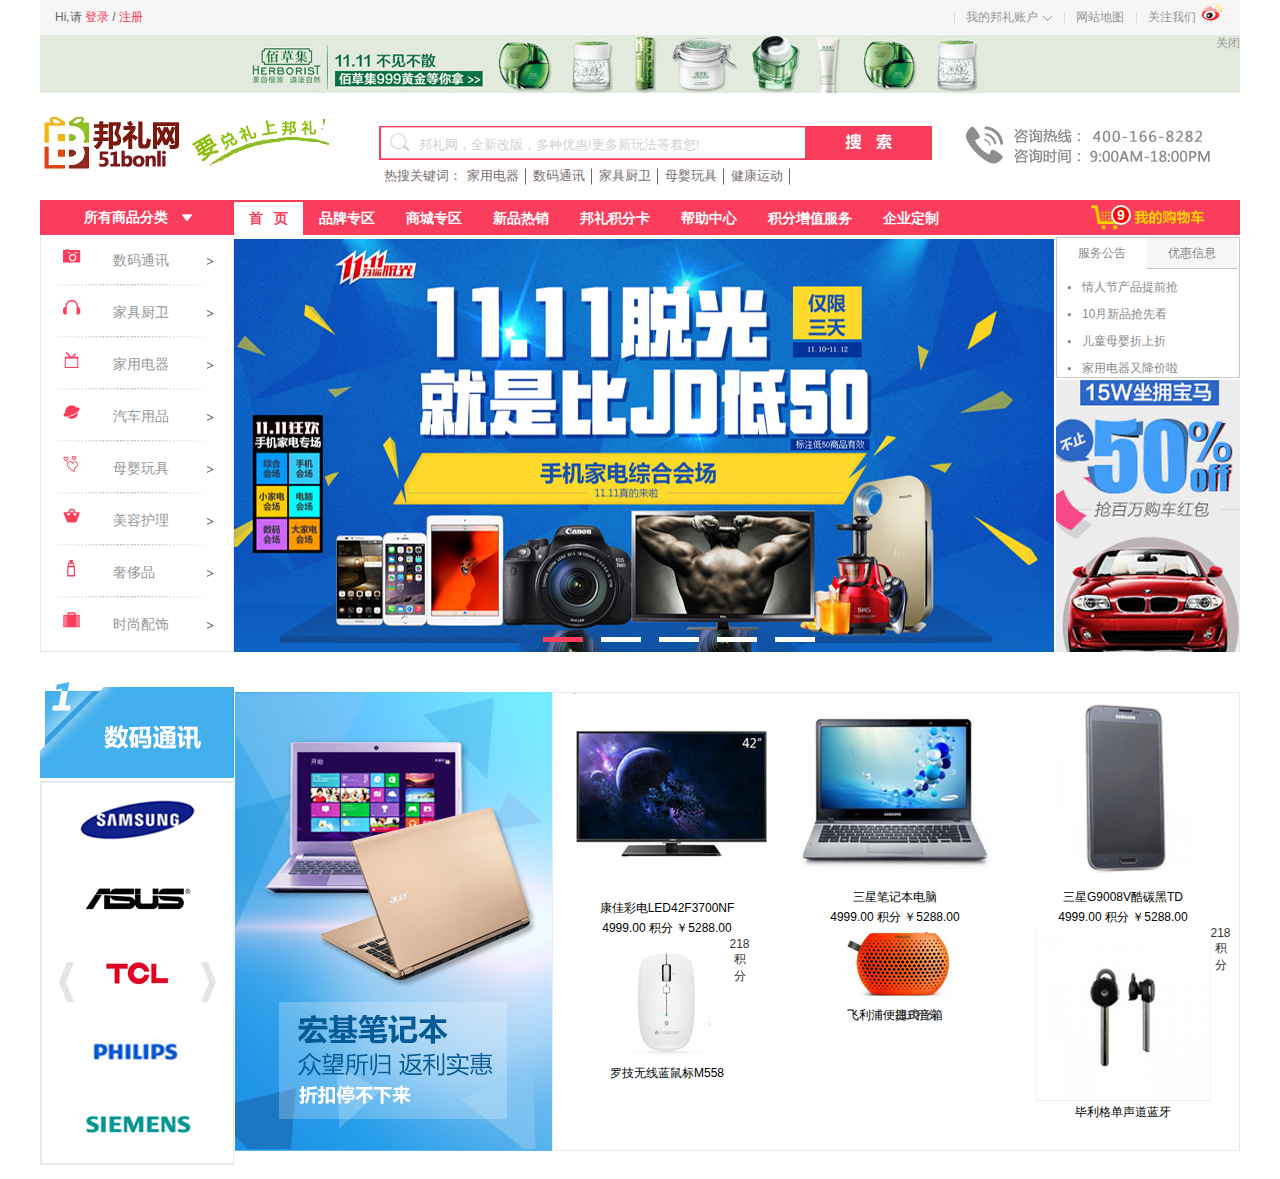
<file: index.html>
<!DOCTYPE html>
<html lang="en">

<head>
    <meta charset="UTF-8">
    <meta name="viewport" content="width=device-width, initial-scale=1.0">
    <meta http-equiv="X-UA-Compatible" content="ie=edge">
    <title>邦礼网首页</title>
    <link rel="stylesheet" href="css/base.css">
    <link rel="stylesheet" type="text/css" href="css/index.css">
    <script src="js/jquery-1.10.1.min.js"></script>
    <script src="js/index.js"></script>
</head>

<body>
    <div class="w1200 margin_auto">
        <div class="header_top clearfix">
            <span class="fl">
                Hi,请
                <a href="#">登录</a>
                /
                <a href="#">注册</a>
            </span>
            <ul class="first_ul fr">
                <li class="my" style="background-img:none;"><a href="javascript:;">我的邦礼账户</a><img src="img/downJian.png" alt="">
                    <ul class="my_zh">
                        <li style="background-img:none;"><a href="#">我的邦礼账户</a></li>
                        <li style="background-img:none;"><a href="#">我的邦礼账户</a></li>
                        <li style="background-img:none;"><a href="#">我的邦礼账户</a></li>
                        <li style="background-img:none;"><a href="#">我的邦礼账户</a></li>
                        <li style="background-img:none;"><a href="#">我的邦礼账户</a></li>
                    </ul>
                </li>
                <li><a href="javascript:;">网站地图</a></li>
                <li><a href="javascript:;">关注我们</a><img src="img/xinLang.png" alt=""></li>
            </ul>
        </div>
        <div class="header_img">
            <a href="javascript:;"><img src="img/Advertising.jpg" alt="">
            </a>
            <span>关闭</span>
        </div>
        <div class="header_logo clearfix">
            <a class="fl" href="javascript:;"><img src="img/logo1121.png" alt=""></a>
            <div class="logo_search fl">
                <form class="clearfix">
                    <input class="search_txt fl" type="text" name="" value="邦礼网，全新改版，多种优惠!更多新玩法等着您!">
                    <input class="search_sub fr" type="submit" name="" value="">
                </form>
                <dl class="clearfix">
                    <dt class="fl">热搜关键词：</dt>
                    <dd class="fl">
                        <a href="javascript:;">家用电器</a>
                        <a href="javascript:;">数码通讯</a>
                        <a href="javascript:;">家具厨卫</a>
                        <a href="javascript:;">母婴玩具</a>
                        <a style="background-img:none;" href="javascript:;">健康运动</a>
                    </dd>
                </dl>
            </div>
            <img class="img_tel fr" src="img/fuwu_sj.jpg" alt="">
        </div>
        <div class="nav clearfix">
            <div class="nav_left fl">
                <a href="javascript:;">所有商品分类</a>
            </div>
            <ul class="nav_middle fl">
                <li><a class="active" href="javascript:;">首&nbsp;&nbsp;&nbsp;页</a></li>
                <li><a href="javascript:;">品牌专区</a></li>
                <li><a href="javascript:;">商城专区</a></li>
                <li><a href="javascript:;">新品热销</a></li>
                <li><a href="javascript:;">邦礼积分卡</a></li>
                <li><a href="javascript:;">帮助中心</a></li>
                <li><a href="javascript:;">积分增值服务</a></li>
                <li><a href="javascript:;">企业定制</a></li>
            </ul>
            <a class="nav_right fr" href="javascript:;"><span>9</span></a>
        </div>

        <!--nav_container-->
        <div class="clearfix">
            <div class="nav_con_left fl">
                <ul class="con_left">
                    <li>
                        <a class="left_a" href="javascript:;"><img src="img/yfKmList_dt1.png" alt=""><span>数码通讯</span></a>
                        <div class="leftOne leftDiv">
                            <dl class="one_1 fl">
                                <dt><a href="#">网络产品</a></dt>
                                <dd><a href="#">3G上网</a><a href="#">网络存储</a><a href="#">交换机</a><a href="#">网卡</a><a style="border-right: 0px none;" href="#">路由器</a></dd>
                            </dl>
                            <dl class="one_1 fl">
                                <dt><a href="#">电脑配件</a></dt>
                                <dd>
                                    <a href="#">鼠标/键盘</a><a href="#">摄像头</a><a href="#">移动硬盘/优盘</a><a href="#">鼠标垫</a><a href="#">电脑清洁</a><a href="#">手写板</a><a href="#">线缆</a><a href="#">游戏设备</a><a style="border-right: 0px none;" href="#">其他配件</a>
                                </dd>
                            </dl>
                            <dl class="one_1 fl">
                                <dt><a href="#">电脑整机</a></dt>
                                <dd>
                                    <a href="#">上网本</a><a href="#">平板电脑</a><a style="border-right: 0px none;" href="#">笔记本</a>
                                </dd>
                            </dl>
                            <dl class="one_1 fl">
                                <dt><a href="#">时尚影音</a></dt>
                                <dd>
                                    <a href="#">游戏机</a><a href="#">电子词典</a><a href="#">数码相框</a><a href="#">录音笔</a><a href="#">电子书</a><a href="#">耳机/耳麦</a><a href="#">MID</a><a href="#">高清播放器</a><a href="#">音箱</a><a href="#">MP3/MP4配件</a><a href="#">MP3/MP4</a>
                                    <a style="border-right: 0px none;" href="#">收音机</a>
                                </dd>
                            </dl>
                            <dl class="one_1 fl">
                                <dt><a href="#">数码配件</a></dt>
                                <dd>
                                    <a href="#">其他配件</a><a href="#">三脚架/云台</a><a href="#">相机包</a><a href="#">相机贴膜</a><a href="#">滤镜</a><a href="#">电池/充电器</a><a style="border-right: 0px none;" href="#">存储卡/读卡器</a>
                                </dd>
                            </dl>
                            <dl class="one_1 fl">
                                <dt><a href="#">摄影摄像</a></dt>
                                <dd>
                                    <a href="#">摄像机</a><a href="#">微单相机</a><a href="#">单反相机</a><a style="border-right: 0px none;" href="#">数码相机</a>
                                </dd>
                            </dl>
                            <dl class="one_1 fl">
                                <dt><a href="#">手机配件</a></dt>
                                <dd>
                                    <a href="#">其他配件</a><a href="#">车载配件</a><a href="#">保护套</a><a href="#">存储卡</a><a href="#">贴膜</a><a href="#">数据线</a><a style="border-right: 0px none;" href="#">移动电源</a>
                                </dd>
                            </dl>
                            <dl class="one_1 fl">
                                <dt><a href="#">通讯终端</a></dt>
                                <dd>
                                    <a href="#">座机</a><a style="border-right: 0px none;" href="#">手机</a>
                                </dd>
                            </dl>
                            <dl class="one_1 fl">
                                <dt><a href="#">电脑软件</a></dt>
                                <dd>
                                    <a style="border-right: 0px none;" href="#">软件</a>
                                </dd>
                            </dl>
                        </div>
                    </li>
                    <li>
                        <a class="left_a" href="javascript:;"><img src="img/yfKmList_dt2.png" alt=""><span>家具厨卫</span></a>
                        <div class="leftTwo leftDiv">
                            <dl class="one_1 fl">
                                <dt><a href="#">厨卫用具</a></dt>
                                <dd><a href="#">厨卫工具</a><a href="#">收纳保鲜</a><a href="#">水具/酒具</a><a href="#">锅具/壶具</a><a href="#">餐具</a><a style="border-right: 0px none;" href="#">刀具</a></dd>
                            </dl>
                            <dl class="one_1 fl">
                                <dt><a href="#">床上用品</a></dt>
                                <dd><a href="#">头枕/颈枕/抱枕/腰靠</a><a href="#">家居服/家居鞋</a><a href="#">床垫/床褥</a><a href="#">枕芯/被芯</a><a href="#">床上套件</a><a style="border-right: 0px none;" href="#">毛巾/毯/靠枕</a></dd>
                            </dl>
                            <dl class="one_1 fl">
                                <dt><a href="#">生活用品</a></dt>
                                <dd><a href="#">雨伞雨具</a><a href="#">口罩</a><a href="#">台灯</a><a href="#">创意礼品</a><a href="#">清洁/净化</a><a href="#">收纳</a><a href="#">洗晒</a></dd>
                            </dl>
                        </div>
                    </li>
                    <li>
                        <a class="left_a" href="javascript:;"><img src="img/yfKmList_dt3.png" alt=""><span>家用电器</span></a>
                        <div class="leftThree leftDiv">
                            <dl class="one_1 fl">
                                <dt><a href="#">个人健康</a></dt>
                                <dd><a href="#">其他健康电器</a><a href="#">按摩器/按摩椅</a><a href="#">美容/美发器</a><a href="#">剃/脱毛器</a><a href="#">电吹风</a><a style="border-right: 0px none;" href="#">剃须刀</a></dd>
                            </dl>
                            <dl class="one_1 fl">
                                <dt><a href="#">生活电器</a></dt>
                                <dd><a href="#">其他生活电器</a><a href="#">饮水机</a><a href="#">除湿/干衣机</a><a href="#">空气净化器</a><a href="#">挂烫机/电熨斗</a><a href="#">吸尘器</a><a href="#">电风扇</a><a href="#">加湿器</a><a href="#">取暖器</a><a style="border-right: 0px none;" href="#">空调扇</a></dd>
                            </dl>
                            <dl class="one_1 fl">
                                <dt><a href="#">大家电</a></dt>
                                <dd><a href="#">家电配件</a><a href="#">消毒柜/冷柜</a><a href="#">热水器</a><a href="#">家庭影院</a><a href="#">电视</a><a href="#">洗衣机</a><a href="#">空调</a><a style="border-right: 0px none;" href="#">冰箱</a></dd>
                            </dl>
                            <dl class="one_1 fl">
                                <dt><a href="#">厨房电器</a></dt>
                                <dd><a href="#">其他厨房电器</a><a href="#">豆芽机</a><a href="#">果蔬净化机</a><a href="#">爆米花机</a><a href="#">料理机</a><a href="#">电子饭盒</a><a href="#">电火锅</a><a href="#">电煎锅</a><a href="#">电饼档</a><a href="#">电蒸笼</a><a href="#">煎烤炉</a>
                                    <a href="#">电水壶</a><a href="#">电炖锅/电炖盅</a><a href="#">煮蛋器</a><a href="#">电烤箱</a><a href="#">微波炉</a><a href="#">电饭煲</a><a href="#">多士炉</a><a href="#">电磁炉</a><a href="#">咖啡机</a><a href="#">冰激凌机</a><a href="#">面包机</a>
                                    <a href="#">酸奶机</a>
                                    <a href="#">豆浆机</a><a href="#">榨汁机</a><a style="border-right: 0px none;" href="#">榨油机</a></dd>
                            </dl>
                        </div>
                    </li>
                    <li>
                        <a class="left_a" href="javascript:;"><img src="img/yfKmList_dt4.png" alt=""><span>汽车用品</span></a>
                        <div class="leftFour leftDiv">
                            <dl class="one_1  fl">
                                <dt><a href="#">电子电器</a></dt>
                                <dd><a href="#">行车记录仪</a><a style="border-right: 0px none;" href="#">导航仪</a></dd>
                            </dl>
                            <dl class="one_1  fl">
                                <dt><a href="#">汽修工具</a></dt>
                                <dd><a style="border-right: 0px none;" href="#">工具套装</a></dd>
                            </dl>
                            <dl class="one_1  fl">
                                <dt><a href="#">汽车内饰</a></dt>
                                <dd><a href="#">套饰套装</a><a href="#">功能用品</a><a href="#">置物箱</a><a href="#">挂件</a><a href="#">遮阳挡</a><a href="#">CD包</a><a style="border-right: 0px none;" href="#">空气净化</a></dd>
                            </dl>
                        </div>
                    </li>
                    <li>
                        <a class="left_a" href="javascript:;"><img src="img/yfKmList_dt5.png" alt=""><span>母婴玩具</span></a>
                        <div class="leftFive leftDiv">
                            <dl class="one_1 fl">
                                <dt><a href="#">母婴玩具</a></dt>
                                <dd><a href="#">喂食器</a><a href="#">拼插/积木</a><a href="#">婴儿床</a><a href="#">早教玩具</a><a href="#">纽曼早教</a><a href="#">婴儿玩具</a><a href="#">婴儿枕</a><a href="#">儿童理发器</a><a style="border-right: 0px none;" href="#">儿童书包</a></dd>
                            </dl>
                        </div>
                    </li>
                    <li>
                        <a class="left_a" href="javascript:;"><img src="img/yfKmList_dt6.png" alt=""><span>美容护理</span></a>
                        <div class="leftSix leftDiv">
                            <dl class="one_1 fl">
                                <dt><a href="#">彩妆</a></dt>
                                <dd><a href="#">面部彩妆</a><a href="#">眼部彩妆</a><a href="#">唇部彩妆</a><a style="border-right: 0px none;" href="#">美容工具</a></dd>
                            </dl>
                            <dl class="one_1 fl">
                                <dt><a href="#">香水SAP</a></dt>
                                <dd><a href="#">女士香水</a><a href="#">男士香水</a><a href="#">香体走珠</a><a href="#">组合套装</a><a style="border-right: 0px none;" href="#">迷你香水</a></dd>
                            </dl>
                            <dl class="one_1 fl">
                                <dt><a href="#">男性专区</a></dt>
                                <dd><a href="#">面部护理</a><a href="#">眼部护理</a><a href="#">身体护理</a><a style="border-right: 0px none;" href="#">剃须</a></dd>
                            </dl>
                        </div>
                    </li>
                    <li>
                        <a class="left_a" href="javascript:;"><img src="img/yfKmList_dt7.png" alt=""><span>奢侈品</span></a>
                        <div class="leftSeven leftDiv">
                            <dl class="one_1 fl">
                                <dt><a href="#">男士专区</a></dt>
                                <dd><a href="#">男包</a><a href="#">腰带</a><a style="border-right: 0px none;" href="#">眼镜</a></dd>
                            </dl>
                            <dl class="one_1 fl">
                                <dt><a href="#">女性专区</a></dt>
                                <dd><a href="#">女包</a><a href="#">腰带</a><a style="border-right: 0px none;" href="#">眼镜</a></dd>
                            </dl>
                            <dl class="one_1 fl">
                                <dt><a href="#">配饰</a></dt>
                                <dd><a href="#">皮具礼盒</a><a href="#">票夹</a><a href="#">钱包</a><a href="#">钥匙扣</a><a href="#">名片夹</a><a style="border-right: 0px none;" href="#">其他</a></dd>
                            </dl>
                        </div>
                    </li>
                    <li style="background:none;">
                        <a class="left_a" href="javascript:;"><img src="img/yfKmList_dt8.png" alt=""><span>时尚配饰</span></a>
                        <div class="leftEight leftDiv">
                            <dl class="one_1 fl">
                                <dt><a href="#">饰品配饰</a></dt>
                                <dd><a href="#">珠宝配件</a><a href="#">饰品配件</a><a href="#">胸针</a><a href="#">头饰</a><a href="#">耳饰</a><a href="#">戒指</a><a href="#">手链/脚链</a><a style="border-right: 0px none;" href="#">项链</a></dd>
                            </dl>
                            <dl class="one_1 fl">
                                <dt><a href="#">眼镜</a></dt>
                                <dd><a href="#">电脑防护</a><a style="border-right: 0px none;" href="#">太阳镜</a></dd>
                            </dl>
                            <dl class="one_1 fl">
                                <dt><a href="#">经典礼品</a></dt>
                                <dd><a href="#">创意礼品</a><a href="#">瑞士军刀</a><a href="#">工艺藏品</a><a href="#">火机</a><a href="#">礼品文具</a><a style="border-right: 0px none;" href="#">鲜花速递</a></dd>
                            </dl>
                            <dl class="one_1 fl">
                                <dt><a href="#">手表钟表</a></dt>
                                <dd><a href="#">手表</a><a style="border-right: 0px none;" href="#">钟表</a></dd>
                            </dl>
                            <dl class="one_1 fl">
                                <dt><a href="#">箱包</a></dt>
                                <dd><a href="#">时尚男女包</a><a href="#">休闲男包</a><a href="#">旅行箱包</a><a href="#">背包/钱包</a><a href="#">腰带/皮带/腰包</a><a href="#">皮具礼盒</a><a href="#">公文包/电脑包</a><a style="border-right: 0px none;" href="#">化妆包</a></dd>
                            </dl>
                        </div>
                    </li>
                </ul>
            </div>

            <!--nav_con_middle-->

            <div class="nav_con_middle fl">
                <ul class="middle_pic">
                    <li class="pic show">
                        <a class="pic_area" href="#"><img src="img/sYbanner1.jpg" width="820" height="415"></a>
                    </li>
                    <li class="pic">
                        <a class="pic_area" href="#"><img src="img/sYbanner2.jpg" width="820" height="415"></a>
                    </li>
                    <li class="pic">
                        <a class="pic_area" href="#"><img src="img/sYbanner1.jpg" width="820" height="415"></a>
                    </li>
                    <li class="pic">
                        <a class="pic_area" href="#"><img src="img/sYbanner2.jpg" width="820" height="415"></a>
                    </li>
                    <li class="pic">
                        <a class="pic_area" href="#"><img src="img/sYbanner1.jpg" width="820" height="415"></a>
                    </li>
                </ul>
                <ul class="middle_item">
                    <li class="active"></li>
                    <li></li>
                    <li></li>
                    <li></li>
                    <li></li>
                </ul>
            </div>



            <!--nav_con_right-->
            <div class="nav_con_right fr">
                <div class="right_banner">
                    <ul class="banner_tit clearfix">
                        <li class="current fl">服务公告</li>
                        <li class="fl">优惠信息</li>
                    </ul>
                    <div class="banner_con1">
                        <ul class="con1">
                            <li><a href="#">情人节产品提前抢</a></li>
                            <li><a href="#">10月新品抢先看</a></li>
                            <li><a href="#">儿童母婴折上折</a></li>
                            <li><a href="#">家用电器又降价啦</a></li>
                        </ul>
                    </div>
                    <div class="banner_con2">
                        <ul class="con2">
                            <li><a href="#">国庆巅峰大促1折起</a></li>
                            <li><a href="#">家用电器又降价啦</a></li>
                            <li><a href="#">10月新品抢先看</a></li>
                            <li><a href="#">儿童母婴折上折</a></li>
                        </ul>
                    </div>
                </div>
                <a class="right_pic" href="#"><img src="img/nimate.jpg" width="184" height="272"></a>
            </div>


        </div>

        <!--one-->
        <div class="one clearfix">
            <div class="one_left fl">
                <div class="left_tit">
                    <a href="javascript:;" title="数码视讯"><img src="img/sm1.jpg" width="194px" height="96px"></a>
                </div>
                <div class="left_con">
                    <div class="con_pic">
                        <div class="fcon">
                            <a href="# "><img src="img/oint1.jpg "></a>
                            <a href="# "><img src="img/oint4.jpg "></a>
                            <a href="# "><img src="img/oint3.jpg "></a>
                            <a href="# "><img src="img/oint5.jpg "></a>
                            <a href="# "><img src="img/oint2.jpg "></a>
                        </div>
                        <div class="fcon " style="display:none; ">
                            <a href="# "><img src="img/oint4.jpg "></a>
                            <a href="# "><img src="img/oint3.jpg "></a>
                            <a href="# "><img src="img/oint1.jpg "></a>
                            <a href="# "><img src="img/oint2.jpg "></a>
                            <a href="# "><img src="img/oint5.jpg "></a>
                        </div>
                        <div class="fcon " style="display:none; ">
                            <a href="# "><img src="img/jifei_dh3.jpg "></a>
                            <a href="# "><img src="img/oint4.jpg "></a>
                            <a href="# "><img src="img/oint3.jpg "></a>
                            <a href="# "><img src="img/oint5.jpg "></a>
                            <a href="# "><img src="img/oint2.jpg "></a>
                        </div>
                        <div class="fcon " style="display:none; ">
                            <a href="# "><img src="img/reMai_img4.jpg "></a>
                            <a href="# "><img src="img/oint3.jpg "></a>
                            <a href="# "><img src="img/oint1.jpg "></a>
                            <a href="# "><img src="img/oint2.jpg "></a>
                            <a href="# "><img src="img/oint5.jpg "></a>
                        </div>
                    </div>
                    <span class="prev "></span>
                    <span class="next "></span>
                </div>
            </div>

            <div class="one_right fr clearfix">
                <a class="fl" href="javascript:;"><img src="img/sm1img.jpg" width="317" height="459"></a>


                <div class="ification_First fr">
                    <div class="ification_Firstcon fl tc bor_R">
                        <div class="Details_cp bor_B pb15">
                            <a class="productTop_a dis_biock pt10" href="#"><img class="hover_moving_img" src="img/3.jpg"></a>
                            <p class="Details_cp_p f14 font_fam mt10 pl20 pr20 txh">康佳彩电LED42F3700NF</p>
                            <p class="f14 font_fam mt10"><span class="colorF93D5C">4999.00</span> 积分 <span class="text_decor_lithrou color999">￥5288.00</span></p>
                        </div>
                        <a class="productBot_a pr dis_biock mt5" href="#">
                            <img class="hover_moving_img" src="img/jifei_dh1.jpg">
                            <span class="IntegralSpan pa font_fam f14 dis_biock colorfff">218积分</span>
                        </a>
                        <p class="Details_cp_p f14 font_fam mt10 pl20 pr20 txh">罗技无线蓝鼠标M558</p>
                    </div>

                    <div class="ification_Firstcon fl tc bor_R">
                        <div class="Details_cp bor_B pb15">
                            <a class="productTop_a dis_biock pt10" href="#"><img class="hover_moving_img" src="img/sm_bjb.jpg"></a>
                            <p class="Details_cp_p f14 font_fam mt10 pl20 pr20 txh">三星笔记本电脑</p>
                            <p class="f14 font_fam mt10"><span class="colorF93D5C">4999.00</span> 积分 <span class="text_decor_lithrou color999">￥5288.00</span></p>
                        </div>
                        <a class="productBot_a pr dis_biock mt5" href="#">
                            <img class="hover_moving_img" src="img/2.jpg">
                            <span class="IntegralSpan pa font_fam f14 dis_biock colorfff">218积分</span>
                        </a>
                        <p class="Details_cp_p f14 font_fam mt10 pl20 pr20 txh">飞利浦便捷式音箱</p>
                    </div>

                    <div class="ification_Firstcon fl tc">
                        <div class="Details_cp bor_B pb15">
                            <a class="productTop_a dis_biock pt10" href="#"><img class="hover_moving_img" src="img/sm_shouj.jpg"></a>
                            <p class="Details_cp_p f14 font_fam mt10 pl20 pr20 txh">三星G9008V酷碳黑TD</p>
                            <p class="f14 font_fam mt10"><span class="colorF93D5C">4999.00</span> 积分 <span class="text_decor_lithrou color999">￥5288.00</span></p>
                        </div>
                        <a class="productBot_a pr dis_biock mt5" href="#">
                            <img class="hover_moving_img" src="img/tradeImg5.jpg">
                            <span class="IntegralSpan pa font_fam f14 dis_biock colorfff">218积分</span>
                        </a>
                        <p class="Details_cp_p f14 font_fam mt10 pl20 pr20 txh">毕利格单声道蓝牙</p>
                    </div>

                </div>


            </div>


        </div>



    </div>
</body>

</html>
</file>
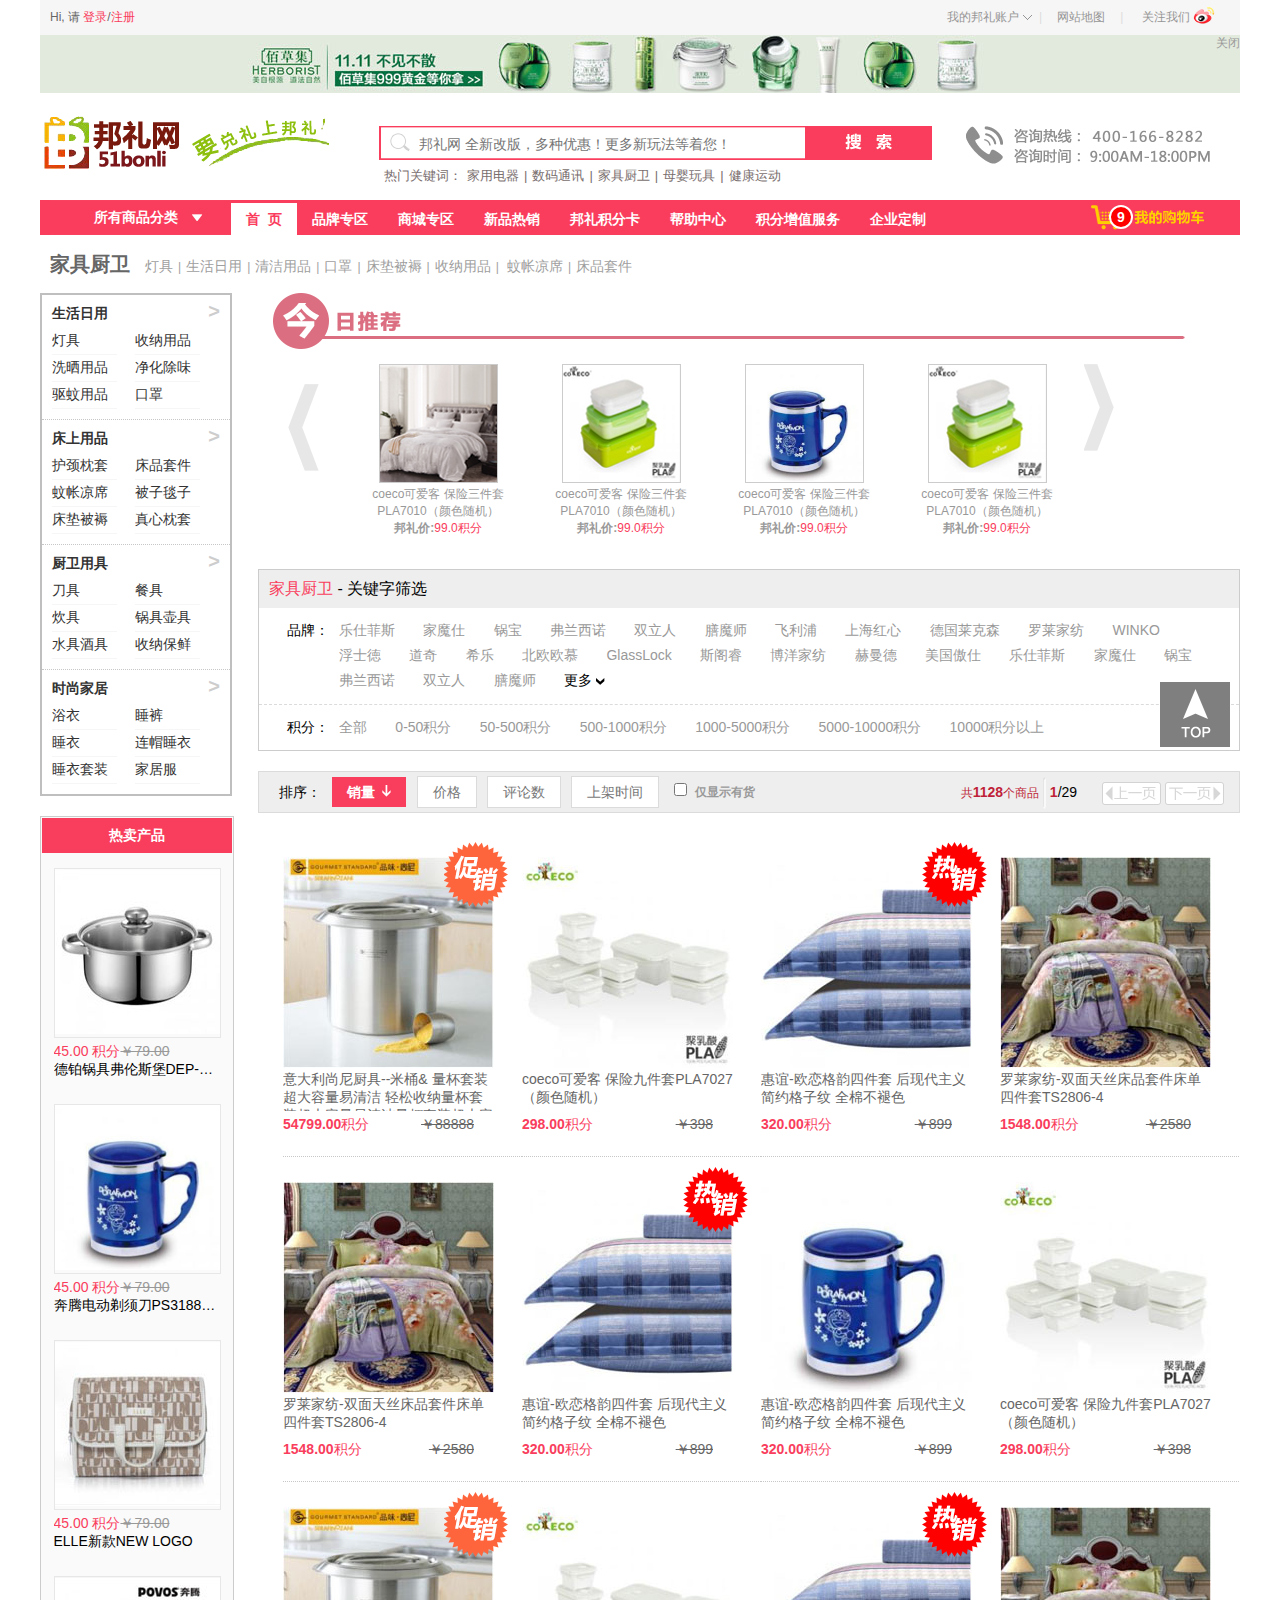
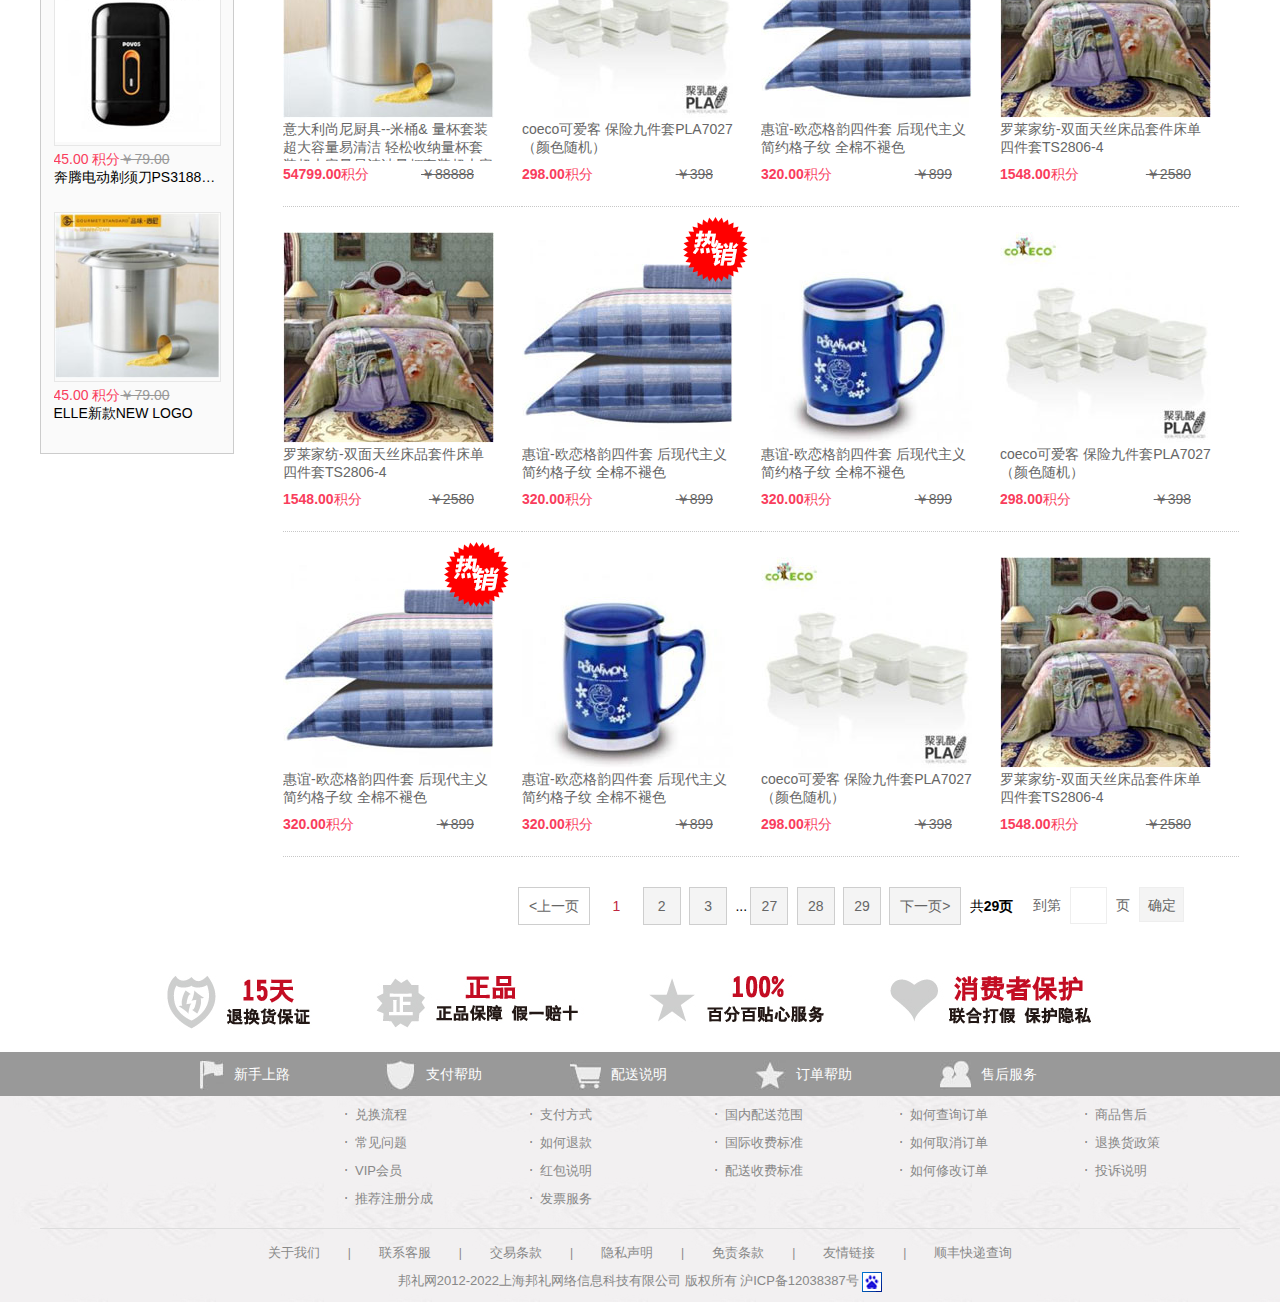
<file: 产品列表页.html>
<!DOCTYPE html>
<html lang="en">

<head>
    <meta charset="UTF-8">
    <title>邦礼网-打造中国最大的会员电子商务网站！要对礼，上邦礼</title>
    <link rel="shortcut icon" href="img/favicon.ico">
    <link rel="stylesheet" href="css/base.css">
    <link rel="stylesheet" href="css/产品列表页.css">
    <script src="js/jquery-3.2.1.min.js"></script>
    <!-- <script src="js/index.js"></script> -->
    <script src="js/产品列表首页.js"></script>
    <script src="js/product.js"></script>
</head>

<body>
    <!--主体内容居中-->
    <div class="wrap w1200 clearfix">
        <!--顶部-->
        <div class="top clearfix">
            <div class="sign fl">
                Hi, 请
                <a href="javascript:;">登录</a>/<a href="javascript:;">注册</a>
            </div>

            <div class="user fr">
                <div class="myCount fl pr">
                    <a href="javascript:;" class="wdblzh">我的邦礼账户 </a>|
                    <ul class="pa list">
                        <li><a href="javascript:;">我的邦礼账户</a></li>
                        <li><a href="javascript:;">我的邦礼账户</a></li>
                        <li><a href="javascript:;">我的邦礼账户</a></li>
                        <li><a href="javascript:;">我的邦礼账户</a></li>
                        <li><a href="javascript:;">我的邦礼账户</a></li>
                    </ul>
                </div>
                <a href="javascript:;">网站地图</a>|
                <a href="javascript:;">关注我们 <img src="img/xinLang.png" alt=""></a>
            </div>
        </div>
        <!--顶部END-->

        <!--广告-->
        <a href="javascript:;" class="pr ad" id="ad"><img src="img/Advertising.jpg"><span id="close" class="pa">关闭</span></a>
        <!--广告END-->

        <!--搜索栏-->
        <div class="search clearfix">
            <a href="javascript:;" class="fl"><img src="img/logo1121.png" alt=""></a>
            <div class="search_input fl">
                <input type="text" class="txt fl" placeholder="邦礼网 全新改版，多种优惠！更多新玩法等着您！">
                <input type="submit" value="" class="sub fl">
                <p>热门关键词：<a href="javascript:;">家用电器</a>|<a href="javascript:;">数码通讯</a>|<a href="javascript:;">家具厨卫</a>|<a href="javascript:;">母婴玩具</a>|<a href="javascript:;">健康运动</a>
                </p>
            </div>
            <img src="img/fuwu_sj.jpg" alt="" class="fr fuwu">
        </div>
        <!--搜索栏END-->

        <!--nav导航-->
        <div class="nav clearfix">
            <h4 class="fl pr" id="showMenu">所有商品分类
                <!--隐式菜单栏-->
                <ul class="pa hidemenu" id="hideMenu">
                    <li>
                        <a href="javascript:;">
                            <img src="img/yfKmList_dt1.png">
                            <span>数码通讯</span>
                        </a>
                        <div class="submenu pa clearfix">
                            <dl>
                                <dt><a href="javascript:;">网络产品</a></dt>
                                <dd class="clearfix">
                                    <a href="javascript:;">3G上网</a>
                                    <a href="javascript:;">网络存储</a>
                                    <a href="javascript:;">交换机</a>
                                    <a href="javascript:;">网卡</a>
                                    <a href="javascript:;">路由器</a>
                                </dd>
                            </dl>

                            <dl>
                                <dt><a href="javascript:;">电脑配件</a></dt>
                                <dd class="clearfix">
                                    <a href="javascript:;">鼠标/键盘</a>
                                    <a href="javascript:;">摄像头</a>
                                    <a href="javascript:;">移动硬盘/优盘</a>
                                    <a href="javascript:;">鼠标垫</a>
                                    <a href="javascript:;">电脑清洁</a>
                                    <a href="javascript:;">手写板</a>
                                    <a href="javascript:;">线缆</a>
                                    <a href="javascript:;">游戏设备</a>
                                    <a href="javascript:;">其他配件</a>
                                </dd>
                            </dl>

                            <dl>
                                <dt><a href="javascript:;">电脑整机</a></dt>
                                <dd class="clearfix">
                                    <a href="javascript:;">上网本</a>
                                    <a href="javascript:;">平板电脑</a>
                                    <a href="javascript:;">笔记本</a>
                                </dd>
                            </dl>

                            <dl>
                                <dt><a href="javascript:;">时尚影音</a></dt>
                                <dd class="clearfix">
                                    <a href="javascript:;">游戏机</a>
                                    <a href="javascript:;">电子词典</a>
                                    <a href="javascript:;">数码相框</a>
                                    <a href="javascript:;">录音笔</a>
                                    <a href="javascript:;">电子书</a>
                                    <a href="javascript:;">耳机/耳麦</a>
                                    <a href="javascript:;">MID</a>
                                    <a href="javascript:;">高清播放器</a>
                                    <a href="javascript:;">音箱</a>
                                    <a href="javascript:;">MP3/MP4配件</a>
                                    <a href="javascript:;">MP3/MP4</a>
                                    <a href="javascript:;">收音机</a>
                                </dd>
                            </dl>

                            <dl>
                                <dt><a href="javascript:;">数码配件</a></dt>
                                <dd class="clearfix">
                                    <a href="javascript:;">其他配件</a>
                                    <a href="javascript:;">三脚架/云台</a>
                                    <a href="javascript:;">相机包</a>
                                    <a href="javascript:;">相机贴膜</a>
                                    <a href="javascript:;">滤镜</a>
                                    <a href="javascript:;">电池/充电器</a>
                                    <a href="javascript:;">存储卡/读卡器</a>
                                </dd>
                            </dl>

                            <dl>
                                <dt><a href="javascript:;">摄影摄像</a></dt>
                                <dd class="clearfix">
                                    <a href="javascript:;">摄像机</a>
                                    <a href="javascript:;">微单相机</a>
                                    <a href="javascript:;">单反相机</a>
                                    <a href="javascript:;">数码相机</a>
                                </dd>
                            </dl>

                            <dl>
                                <dt><a href="javascript:;">手机配件</a></dt>
                                <dd class="clearfix">
                                    <a href="javascript:;">其他配件</a>
                                    <a href="javascript:;">车载配件</a>
                                    <a href="javascript:;">保护套</a>
                                    <a href="javascript:;">存储卡</a>
                                    <a href="javascript:;">贴膜</a>
                                    <a href="javascript:;">数据线</a>
                                    <a href="javascript:;">移动电源</a>
                                </dd>
                            </dl>

                            <dl>
                                <dt><a href="javascript:;">通讯终端</a></dt>
                                <dd class="clearfix">
                                    <a href="javascript:;">座机</a>
                                    <a href="javascript:;">手机</a>
                                </dd>
                            </dl>
                        </div>
                    </li>
                    <li>
                        <a href="javascript:;">
                            <img src="img/yfKmList_dt2.png">
                            <span>家具厨卫</span>
                        </a>
                        <div class="submenu pa clearfix">
                            <dl>
                                <dt><a href="javascript:;">网络产品</a></dt>
                                <dd class="clearfix">
                                    <a href="javascript:;">3G上网</a>
                                    <a href="javascript:;">网络存储</a>
                                    <a href="javascript:;">交换机</a>
                                    <a href="javascript:;">网卡</a>
                                    <a href="javascript:;">路由器</a>
                                </dd>
                            </dl>

                            <dl>
                                <dt><a href="javascript:;">网络产品</a></dt>
                                <dd class="clearfix">
                                    <a href="javascript:;">3G上网</a>
                                    <a href="javascript:;">网络存储</a>
                                    <a href="javascript:;">交换机</a>
                                    <a href="javascript:;">网卡</a>
                                    <a href="javascript:;">路由器</a>
                                </dd>
                            </dl>

                            <dl>
                                <dt><a href="javascript:;">网络产品</a></dt>
                                <dd class="clearfix">
                                    <a href="javascript:;">3G上网</a>
                                    <a href="javascript:;">网络存储</a>
                                    <a href="javascript:;">交换机</a>
                                    <a href="javascript:;">网卡</a>
                                    <a href="javascript:;">路由器</a>
                                </dd>
                            </dl>

                            <dl>
                                <dt><a href="javascript:;">网络产品</a></dt>
                                <dd class="clearfix">
                                    <a href="javascript:;">3G上网</a>
                                    <a href="javascript:;">网络存储</a>
                                    <a href="javascript:;">交换机</a>
                                    <a href="javascript:;">网卡</a>
                                    <a href="javascript:;">路由器</a>
                                </dd>
                            </dl>

                            <dl>
                                <dt><a href="javascript:;">网络产品</a></dt>
                                <dd class="clearfix">
                                    <a href="javascript:;">3G上网</a>
                                    <a href="javascript:;">网络存储</a>
                                    <a href="javascript:;">交换机</a>
                                    <a href="javascript:;">网卡</a>
                                    <a href="javascript:;">路由器</a>
                                </dd>
                            </dl>

                            <dl>
                                <dt><a href="javascript:;">网络产品</a></dt>
                                <dd class="clearfix">
                                    <a href="javascript:;">3G上网</a>
                                    <a href="javascript:;">网络存储</a>
                                    <a href="javascript:;">交换机</a>
                                    <a href="javascript:;">网卡</a>
                                    <a href="javascript:;">路由器</a>
                                </dd>
                            </dl>

                            <dl>
                                <dt><a href="javascript:;">网络产品</a></dt>
                                <dd class="clearfix">
                                    <a href="javascript:;">3G上网</a>
                                    <a href="javascript:;">网络存储</a>
                                    <a href="javascript:;">交换机</a>
                                    <a href="javascript:;">网卡</a>
                                    <a href="javascript:;">路由器</a>
                                </dd>
                            </dl>

                        </div>
                    </li>
                    <li>
                        <a href="javascript:;">
                            <img src="img/yfKmList_dt3.png">
                            <span>家用电器</span>
                        </a>
                        <div class="submenu pa clearfix">
                            <dl>
                                <dt><a href="javascript:;">网络产品</a></dt>
                                <dd class="clearfix">
                                    <a href="javascript:;">3G上网</a>
                                    <a href="javascript:;">网络存储</a>
                                    <a href="javascript:;">交换机</a>
                                    <a href="javascript:;">网卡</a>
                                    <a href="javascript:;">路由器</a>
                                </dd>
                            </dl>
                            <dl>
                                <dt><a href="javascript:;">网络产品</a></dt>
                                <dd class="clearfix">
                                    <a href="javascript:;">3G上网</a>
                                    <a href="javascript:;">网络存储</a>
                                    <a href="javascript:;">交换机</a>
                                    <a href="javascript:;">网卡</a>
                                    <a href="javascript:;">路由器</a>
                                </dd>
                            </dl>

                            <dl>
                                <dt><a href="javascript:;">网络产品</a></dt>
                                <dd class="clearfix">
                                    <a href="javascript:;">3G上网</a>
                                    <a href="javascript:;">网络存储</a>
                                    <a href="javascript:;">交换机</a>
                                    <a href="javascript:;">网卡</a>
                                    <a href="javascript:;">路由器</a>
                                </dd>
                            </dl>

                            <dl>
                                <dt><a href="javascript:;">网络产品</a></dt>
                                <dd class="clearfix">
                                    <a href="javascript:;">3G上网</a>
                                    <a href="javascript:;">网络存储</a>
                                    <a href="javascript:;">交换机</a>
                                    <a href="javascript:;">网卡</a>
                                    <a href="javascript:;">路由器</a>
                                </dd>
                            </dl>

                            <dl>
                                <dt><a href="javascript:;">网络产品</a></dt>
                                <dd class="clearfix">
                                    <a href="javascript:;">3G上网</a>
                                    <a href="javascript:;">网络存储</a>
                                    <a href="javascript:;">交换机</a>
                                    <a href="javascript:;">网卡</a>
                                    <a href="javascript:;">路由器</a>
                                </dd>
                            </dl>
                        </div>
                    </li>
                    <li>
                        <a href="javascript:;">
                            <img src="img/yfKmList_dt4.png">
                            <span>汽车用品</span>
                        </a>
                        <div class="submenu pa clearfix">
                            <dl>
                                <dt><a href="javascript:;">网络产品</a></dt>
                                <dd class="clearfix">
                                    <a href="javascript:;">3G上网</a>
                                    <a href="javascript:;">网络存储</a>
                                    <a href="javascript:;">交换机</a>
                                    <a href="javascript:;">网卡</a>
                                    <a href="javascript:;">路由器</a>
                                </dd>
                            </dl>

                            <dl>
                                <dt><a href="javascript:;">网络产品</a></dt>
                                <dd class="clearfix">
                                    <a href="javascript:;">3G上网</a>
                                    <a href="javascript:;">网络存储</a>
                                    <a href="javascript:;">交换机</a>
                                    <a href="javascript:;">网卡</a>
                                    <a href="javascript:;">路由器</a>
                                </dd>
                            </dl>

                            <dl>
                                <dt><a href="javascript:;">网络产品</a></dt>
                                <dd class="clearfix">
                                    <a href="javascript:;">3G上网</a>
                                    <a href="javascript:;">网络存储</a>
                                    <a href="javascript:;">交换机</a>
                                    <a href="javascript:;">网卡</a>
                                    <a href="javascript:;">路由器</a>
                                </dd>
                            </dl>

                            <dl>
                                <dt><a href="javascript:;">网络产品</a></dt>
                                <dd class="clearfix">
                                    <a href="javascript:;">3G上网</a>
                                    <a href="javascript:;">网络存储</a>
                                    <a href="javascript:;">交换机</a>
                                    <a href="javascript:;">网卡</a>
                                    <a href="javascript:;">路由器</a>
                                </dd>
                            </dl>

                            <dl>
                                <dt><a href="javascript:;">网络产品</a></dt>
                                <dd class="clearfix">
                                    <a href="javascript:;">3G上网</a>
                                    <a href="javascript:;">网络存储</a>
                                    <a href="javascript:;">交换机</a>
                                    <a href="javascript:;">网卡</a>
                                    <a href="javascript:;">路由器</a>
                                </dd>
                            </dl>

                            <dl>
                                <dt><a href="javascript:;">网络产品</a></dt>
                                <dd class="clearfix">
                                    <a href="javascript:;">3G上网</a>
                                    <a href="javascript:;">网络存储</a>
                                    <a href="javascript:;">交换机</a>
                                    <a href="javascript:;">网卡</a>
                                    <a href="javascript:;">路由器</a>
                                </dd>
                            </dl>

                            <dl>
                                <dt><a href="javascript:;">网络产品</a></dt>
                                <dd class="clearfix">
                                    <a href="javascript:;">3G上网</a>
                                    <a href="javascript:;">网络存储</a>
                                    <a href="javascript:;">交换机</a>
                                    <a href="javascript:;">网卡</a>
                                    <a href="javascript:;">路由器</a>
                                </dd>
                            </dl>

                            <dl>
                                <dt><a href="javascript:;">网络产品</a></dt>
                                <dd class="clearfix">
                                    <a href="javascript:;">3G上网</a>
                                    <a href="javascript:;">网络存储</a>
                                    <a href="javascript:;">交换机</a>
                                    <a href="javascript:;">网卡</a>
                                    <a href="javascript:;">路由器</a>
                                </dd>
                            </dl>

                            <dl>
                                <dt><a href="javascript:;">网络产品</a></dt>
                                <dd class="clearfix">
                                    <a href="javascript:;">3G上网</a>
                                    <a href="javascript:;">网络存储</a>
                                    <a href="javascript:;">交换机</a>
                                    <a href="javascript:;">网卡</a>
                                    <a href="javascript:;">路由器</a>
                                </dd>
                            </dl>
                        </div>
                    </li>
                    <li>
                        <a href="javascript:;">
                            <img src="img/yfKmList_dt5.png">
                            <span>母婴玩具</span>
                        </a>
                        <div class="submenu pa clearfix">
                            <dl>
                                <dt><a href="javascript:;">网络产品</a></dt>
                                <dd class="clearfix">
                                    <a href="javascript:;">3G上网</a>
                                    <a href="javascript:;">网络存储</a>
                                    <a href="javascript:;">交换机</a>
                                    <a href="javascript:;">网卡</a>
                                    <a href="javascript:;">路由器</a>
                                </dd>
                            </dl>

                            <dl>
                                <dt><a href="javascript:;">网络产品</a></dt>
                                <dd class="clearfix">
                                    <a href="javascript:;">3G上网</a>
                                    <a href="javascript:;">网络存储</a>
                                    <a href="javascript:;">交换机</a>
                                    <a href="javascript:;">网卡</a>
                                    <a href="javascript:;">路由器</a>
                                </dd>
                            </dl>

                            <dl>
                                <dt><a href="javascript:;">网络产品</a></dt>
                                <dd class="clearfix">
                                    <a href="javascript:;">3G上网</a>
                                    <a href="javascript:;">网络存储</a>
                                    <a href="javascript:;">交换机</a>
                                    <a href="javascript:;">网卡</a>
                                    <a href="javascript:;">路由器</a>
                                </dd>
                            </dl>

                            <dl>
                                <dt><a href="javascript:;">网络产品</a></dt>
                                <dd class="clearfix">
                                    <a href="javascript:;">3G上网</a>
                                    <a href="javascript:;">网络存储</a>
                                    <a href="javascript:;">交换机</a>
                                    <a href="javascript:;">网卡</a>
                                    <a href="javascript:;">路由器</a>
                                </dd>
                            </dl>

                            <dl>
                                <dt><a href="javascript:;">网络产品</a></dt>
                                <dd class="clearfix">
                                    <a href="javascript:;">3G上网</a>
                                    <a href="javascript:;">网络存储</a>
                                    <a href="javascript:;">交换机</a>
                                    <a href="javascript:;">网卡</a>
                                    <a href="javascript:;">路由器</a>
                                </dd>
                            </dl>

                            <dl>
                                <dt><a href="javascript:;">网络产品</a></dt>
                                <dd class="clearfix">
                                    <a href="javascript:;">3G上网</a>
                                    <a href="javascript:;">网络存储</a>
                                    <a href="javascript:;">交换机</a>
                                    <a href="javascript:;">网卡</a>
                                    <a href="javascript:;">路由器</a>
                                </dd>
                            </dl>

                            <dl>
                                <dt><a href="javascript:;">网络产品</a></dt>
                                <dd class="clearfix">
                                    <a href="javascript:;">3G上网</a>
                                    <a href="javascript:;">网络存储</a>
                                    <a href="javascript:;">交换机</a>
                                    <a href="javascript:;">网卡</a>
                                    <a href="javascript:;">路由器</a>
                                </dd>
                            </dl>

                            <dl>
                                <dt><a href="javascript:;">网络产品</a></dt>
                                <dd class="clearfix">
                                    <a href="javascript:;">3G上网</a>
                                    <a href="javascript:;">网络存储</a>
                                    <a href="javascript:;">交换机</a>
                                    <a href="javascript:;">网卡</a>
                                    <a href="javascript:;">路由器</a>
                                </dd>
                            </dl>

                            <dl>
                                <dt><a href="javascript:;">网络产品</a></dt>
                                <dd class="clearfix">
                                    <a href="javascript:;">3G上网</a>
                                    <a href="javascript:;">网络存储</a>
                                    <a href="javascript:;">交换机</a>
                                    <a href="javascript:;">网卡</a>
                                    <a href="javascript:;">路由器</a>
                                </dd>
                            </dl>
                        </div>
                    </li>
                    <li>
                        <a href="javascript:;">
                            <img src="img/yfKmList_dt6.png">
                            <span>美容护理</span>
                        </a>
                        <div class="submenu pa clearfix">
                            <dl>
                                <dt><a href="javascript:;">网络产品</a></dt>
                                <dd class="clearfix">
                                    <a href="javascript:;">3G上网</a>
                                    <a href="javascript:;">网络存储</a>
                                    <a href="javascript:;">交换机</a>
                                    <a href="javascript:;">网卡</a>
                                    <a href="javascript:;">路由器</a>
                                </dd>
                            </dl>

                            <dl>
                                <dt><a href="javascript:;">网络产品</a></dt>
                                <dd class="clearfix">
                                    <a href="javascript:;">3G上网</a>
                                    <a href="javascript:;">网络存储</a>
                                    <a href="javascript:;">交换机</a>
                                    <a href="javascript:;">网卡</a>
                                    <a href="javascript:;">路由器</a>
                                </dd>
                            </dl>

                            <dl>
                                <dt><a href="javascript:;">网络产品</a></dt>
                                <dd class="clearfix">
                                    <a href="javascript:;">3G上网</a>
                                    <a href="javascript:;">网络存储</a>
                                    <a href="javascript:;">交换机</a>
                                    <a href="javascript:;">网卡</a>
                                    <a href="javascript:;">路由器</a>
                                </dd>
                            </dl>

                            <dl>
                                <dt><a href="javascript:;">网络产品</a></dt>
                                <dd class="clearfix">
                                    <a href="javascript:;">3G上网</a>
                                    <a href="javascript:;">网络存储</a>
                                    <a href="javascript:;">交换机</a>
                                    <a href="javascript:;">网卡</a>
                                    <a href="javascript:;">路由器</a>
                                </dd>
                            </dl>

                            <dl>
                                <dt><a href="javascript:;">网络产品</a></dt>
                                <dd class="clearfix">
                                    <a href="javascript:;">3G上网</a>
                                    <a href="javascript:;">网络存储</a>
                                    <a href="javascript:;">交换机</a>
                                    <a href="javascript:;">网卡</a>
                                    <a href="javascript:;">路由器</a>
                                </dd>
                            </dl>

                            <dl>
                                <dt><a href="javascript:;">网络产品</a></dt>
                                <dd class="clearfix">
                                    <a href="javascript:;">3G上网</a>
                                    <a href="javascript:;">网络存储</a>
                                    <a href="javascript:;">交换机</a>
                                    <a href="javascript:;">网卡</a>
                                    <a href="javascript:;">路由器</a>
                                </dd>
                            </dl>

                            <dl>
                                <dt><a href="javascript:;">网络产品</a></dt>
                                <dd class="clearfix">
                                    <a href="javascript:;">3G上网</a>
                                    <a href="javascript:;">网络存储</a>
                                    <a href="javascript:;">交换机</a>
                                    <a href="javascript:;">网卡</a>
                                    <a href="javascript:;">路由器</a>
                                </dd>
                            </dl>

                            <dl>
                                <dt><a href="javascript:;">网络产品</a></dt>
                                <dd class="clearfix">
                                    <a href="javascript:;">3G上网</a>
                                    <a href="javascript:;">网络存储</a>
                                    <a href="javascript:;">交换机</a>
                                    <a href="javascript:;">网卡</a>
                                    <a href="javascript:;">路由器</a>
                                </dd>
                            </dl>

                            <dl>
                                <dt><a href="javascript:;">网络产品</a></dt>
                                <dd class="clearfix">
                                    <a href="javascript:;">3G上网</a>
                                    <a href="javascript:;">网络存储</a>
                                    <a href="javascript:;">交换机</a>
                                    <a href="javascript:;">网卡</a>
                                    <a href="javascript:;">路由器</a>
                                </dd>
                            </dl>
                        </div>
                    </li>
                    <li>
                        <a href="javascript:;">
                            <img src="img/yfKmList_dt7.png">
                            <span>奢侈品</span>
                        </a>
                        <div class="submenu pa clearfix">
                            <dl>
                                <dt><a href="javascript:;">网络产品</a></dt>
                                <dd class="clearfix">
                                    <a href="javascript:;">3G上网</a>
                                    <a href="javascript:;">网络存储</a>
                                    <a href="javascript:;">交换机</a>
                                    <a href="javascript:;">网卡</a>
                                    <a href="javascript:;">路由器</a>
                                </dd>
                            </dl>

                            <dl>
                                <dt><a href="javascript:;">网络产品</a></dt>
                                <dd class="clearfix">
                                    <a href="javascript:;">3G上网</a>
                                    <a href="javascript:;">网络存储</a>
                                    <a href="javascript:;">交换机</a>
                                    <a href="javascript:;">网卡</a>
                                    <a href="javascript:;">路由器</a>
                                </dd>
                            </dl>

                            <dl>
                                <dt><a href="javascript:;">网络产品</a></dt>
                                <dd class="clearfix">
                                    <a href="javascript:;">3G上网</a>
                                    <a href="javascript:;">网络存储</a>
                                    <a href="javascript:;">交换机</a>
                                    <a href="javascript:;">网卡</a>
                                    <a href="javascript:;">路由器</a>
                                </dd>
                            </dl>

                            <dl>
                                <dt><a href="javascript:;">网络产品</a></dt>
                                <dd class="clearfix">
                                    <a href="javascript:;">3G上网</a>
                                    <a href="javascript:;">网络存储</a>
                                    <a href="javascript:;">交换机</a>
                                    <a href="javascript:;">网卡</a>
                                    <a href="javascript:;">路由器</a>
                                </dd>
                            </dl>

                            <dl>
                                <dt><a href="javascript:;">网络产品</a></dt>
                                <dd class="clearfix">
                                    <a href="javascript:;">3G上网</a>
                                    <a href="javascript:;">网络存储</a>
                                    <a href="javascript:;">交换机</a>
                                    <a href="javascript:;">网卡</a>
                                    <a href="javascript:;">路由器</a>
                                </dd>
                            </dl>

                            <dl>
                                <dt><a href="javascript:;">网络产品</a></dt>
                                <dd class="clearfix">
                                    <a href="javascript:;">3G上网</a>
                                    <a href="javascript:;">网络存储</a>
                                    <a href="javascript:;">交换机</a>
                                    <a href="javascript:;">网卡</a>
                                    <a href="javascript:;">路由器</a>
                                </dd>
                            </dl>

                            <dl>
                                <dt><a href="javascript:;">网络产品</a></dt>
                                <dd class="clearfix">
                                    <a href="javascript:;">3G上网</a>
                                    <a href="javascript:;">网络存储</a>
                                    <a href="javascript:;">交换机</a>
                                    <a href="javascript:;">网卡</a>
                                    <a href="javascript:;">路由器</a>
                                </dd>
                            </dl>

                            <dl>
                                <dt><a href="javascript:;">网络产品</a></dt>
                                <dd class="clearfix">
                                    <a href="javascript:;">3G上网</a>
                                    <a href="javascript:;">网络存储</a>
                                    <a href="javascript:;">交换机</a>
                                    <a href="javascript:;">网卡</a>
                                    <a href="javascript:;">路由器</a>
                                </dd>
                            </dl>

                            <dl>
                                <dt><a href="javascript:;">网络产品</a></dt>
                                <dd class="clearfix">
                                    <a href="javascript:;">3G上网</a>
                                    <a href="javascript:;">网络存储</a>
                                    <a href="javascript:;">交换机</a>
                                    <a href="javascript:;">网卡</a>
                                    <a href="javascript:;">路由器</a>
                                </dd>
                            </dl>
                        </div>
                    </li>
                    <li style="background: none;border-bottom: none">
                        <a href="javascript:;">
                            <img src="img/yfKmList_dt8.png">
                            <span>时尚配饰</span>
                        </a>
                        <div class="submenu pa clearfix">
                            <dl>
                                <dt><a href="javascript:;">网络产品</a></dt>
                                <dd class="clearfix">
                                    <a href="javascript:;">3G上网</a>
                                    <a href="javascript:;">网络存储</a>
                                    <a href="javascript:;">交换机</a>
                                    <a href="javascript:;">网卡</a>
                                    <a href="javascript:;">路由器</a>
                                </dd>
                            </dl>

                            <dl>
                                <dt><a href="javascript:;">网络产品</a></dt>
                                <dd class="clearfix">
                                    <a href="javascript:;">3G上网</a>
                                    <a href="javascript:;">网络存储</a>
                                    <a href="javascript:;">交换机</a>
                                    <a href="javascript:;">网卡</a>
                                    <a href="javascript:;">路由器</a>
                                </dd>
                            </dl>

                            <dl>
                                <dt><a href="javascript:;">网络产品</a></dt>
                                <dd class="clearfix">
                                    <a href="javascript:;">3G上网</a>
                                    <a href="javascript:;">网络存储</a>
                                    <a href="javascript:;">交换机</a>
                                    <a href="javascript:;">网卡</a>
                                    <a href="javascript:;">路由器</a>
                                </dd>
                            </dl>

                            <dl>
                                <dt><a href="javascript:;">网络产品</a></dt>
                                <dd class="clearfix">
                                    <a href="javascript:;">3G上网</a>
                                    <a href="javascript:;">网络存储</a>
                                    <a href="javascript:;">交换机</a>
                                    <a href="javascript:;">网卡</a>
                                    <a href="javascript:;">路由器</a>
                                </dd>
                            </dl>

                            <dl>
                                <dt><a href="javascript:;">网络产品</a></dt>
                                <dd class="clearfix">
                                    <a href="javascript:;">3G上网</a>
                                    <a href="javascript:;">网络存储</a>
                                    <a href="javascript:;">交换机</a>
                                    <a href="javascript:;">网卡</a>
                                    <a href="javascript:;">路由器</a>
                                </dd>
                            </dl>

                            <dl>
                                <dt><a href="javascript:;">网络产品</a></dt>
                                <dd class="clearfix">
                                    <a href="javascript:;">3G上网</a>
                                    <a href="javascript:;">网络存储</a>
                                    <a href="javascript:;">交换机</a>
                                    <a href="javascript:;">网卡</a>
                                    <a href="javascript:;">路由器</a>
                                </dd>
                            </dl>

                            <dl>
                                <dt><a href="javascript:;">网络产品</a></dt>
                                <dd class="clearfix">
                                    <a href="javascript:;">3G上网</a>
                                    <a href="javascript:;">网络存储</a>
                                    <a href="javascript:;">交换机</a>
                                    <a href="javascript:;">网卡</a>
                                    <a href="javascript:;">路由器</a>
                                </dd>
                            </dl>

                            <dl>
                                <dt><a href="javascript:;">网络产品</a></dt>
                                <dd class="clearfix">
                                    <a href="javascript:;">3G上网</a>
                                    <a href="javascript:;">网络存储</a>
                                    <a href="javascript:;">交换机</a>
                                    <a href="javascript:;">网卡</a>
                                    <a href="javascript:;">路由器</a>
                                </dd>
                            </dl>

                            <dl>
                                <dt><a href="javascript:;">网络产品</a></dt>
                                <dd class="clearfix">
                                    <a href="javascript:;">3G上网</a>
                                    <a href="javascript:;">网络存储</a>
                                    <a href="javascript:;">交换机</a>
                                    <a href="javascript:;">网卡</a>
                                    <a href="javascript:;">路由器</a>
                                </dd>
                            </dl>
                        </div>
                    </li>
                </ul>
                <!--隐式菜单栏END-->
            </h4>
            <ul class="nav_list fl">
                <li class="fl">
                    <a href="javascript:;" class="active">首&nbsp;&nbsp;页</a>
                    <a href="javascript:;">品牌专区</a>
                    <a href="javascript:;">商城专区</a>
                    <a href="javascript:;">新品热销</a>
                    <a href="javascript:;">邦礼积分卡</a>
                    <a href="javascript:;">帮助中心</a>
                    <a href="javascript:;">积分增值服务</a>
                    <a href="javascript:;">企业定制</a>
                </li>
            </ul>
            <div class="shopping fr">
                <a href="javascript:;">
                9
            </a>
            </div>
        </div>

        <!--nav导航END-->
        <p class="recommend fl"><span>家具厨卫</span><a class="" href="javascript:;">灯具</a>|<a class="" href="javascript:;">生活日用</a>|<a class="" href="javascript:;">清洁用品</a>|<a class="" href="javascript:;">口罩</a>|<a class="" href="javascript:;">床垫被褥</a>|<a class="" href="javascript:;">收纳用品</a>|
            <a class="" href="javascript:;">蚊帐凉席</a>|<a class="" href="javascript:;">床品套件</a>
        </p>

        <!--container-->
        <div class="container fl"></div>

        <!--side_left-->
        <div class="side_left fl">
            <div class="menulist pr">
                <dl class="pr">
                    <dt class="clearfix"><a href="javascript:;">生活日用</a><a href="javascript:;"><span class="fr pr" id="detail">&gt;</span></a></dt>
                    <dd class="clearfix">
                        <a href="javascript:;">灯具</a><a href="javascript:;">收纳用品</a><a href="javascript:;">洗晒用品</a><a href="javascript:;">净化除味</a><a href="javascript:;">驱蚊用品</a><a href="javascript:;">口罩</a>
                    </dd>
                </dl>
                <div id="all" class="pa all">
                    <p><a href="javascript:;">生活日用</a><a href=""><span>全部分类</span></a></p>
                    <ul>
                        <li class="clearfix">
                            <a href="javascript:;">灯具</a><a href="javascript:;">收纳用品</a><a href="javascript:;">雨伞雨具</a><a href="javascript:;">清洁用品</a><a href="javascript:;">西晒用品</a><a href="javascript:;">净化除味</a><a href="javascript:;">创意礼品</a><a href="javascript:;">浴室用品</a>
                            <a href="javascript:;">驱蚊用品</a><a href="javascript:;">口罩</a> <a href="javascript:;">灯具</a><a href="javascript:;">收纳用品</a>
                        </li>
                    </ul>
                    <span id="close_detail" class="pa close_detail"><img src="img/entry_em.jpg" alt=""></span>
                </div>

                <dl>
                    <dt class="clearfix"><a href="javascript:;">床上用品</a><a href="javascript:;"><span class="fr pr" id="detail1">&gt;</span></a></dt>
                    <dd class="clearfix">
                        <a href="javascript:;">护颈枕套</a><a href="javascript:;">床品套件</a><a href="javascript:;">蚊帐凉席</a><a href="javascript:;">被子毯子</a><a href="javascript:;">床垫被褥</a><a href="javascript:;">真心枕套</a>
                    </dd>
                </dl>
                <div id="all1" class="pa all">
                    <p><a href="javascript:;">床上用品</a><a href=""><span>全部分类</span></a></p>
                    <ul>
                        <li class="clearfix">
                            <a href="javascript:;">灯具</a><a href="javascript:;">收纳用品</a><a href="javascript:;">雨伞雨具</a><a href="javascript:;">清洁用品</a><a href="javascript:;">西晒用品</a><a href="javascript:;">净化除味</a><a href="javascript:;">创意礼品</a><a href="javascript:;">浴室用品</a>
                            <a href="javascript:;">驱蚊用品</a><a href="javascript:;">口罩</a> <a href="javascript:;">灯具</a><a href="javascript:;">收纳用品</a>
                        </li>
                    </ul>
                    <span id="close_detail1" class="pa close_detail"><img src="img/entry_em.jpg" alt=""></span>
                </div>


                <dl>
                    <dt class="clearfix"><a href="javascript:;">厨卫用具</a><a href="javascript:;"><span class="fr pr" id="detail2">&gt;</span></a></dt>
                    <dd class="clearfix">
                        <a href="javascript:;">刀具</a><a href="javascript:;">餐具</a><a href="javascript:;">炊具</a><a href="javascript:;">锅具壶具</a><a href="javascript:;">水具酒具</a><a href="javascript:;">收纳保鲜</a>
                    </dd>
                </dl>
                <div id="all2" class="pa all">
                    <p><a href="javascript:;">厨卫用具</a><a href=""><span>全部分类</span></a></p>
                    <ul>
                        <li class="clearfix">
                            <a href="javascript:;">灯具</a><a href="javascript:;">收纳用品</a><a href="javascript:;">雨伞雨具</a><a href="javascript:;">清洁用品</a><a href="javascript:;">西晒用品</a><a href="javascript:;">净化除味</a><a href="javascript:;">创意礼品</a><a href="javascript:;">浴室用品</a>
                            <a href="javascript:;">驱蚊用品</a><a href="javascript:;">口罩</a> <a href="javascript:;">灯具</a><a href="javascript:;">收纳用品</a>
                        </li>
                    </ul>
                    <span id="close_detail2" class="pa close_detail"><img src="img/entry_em.jpg" alt=""></span>
                </div>

                <dl style="border-bottom: none">
                    <dt class="clearfix"><a href="javascript:;">时尚家居</a><a href="javascript:;"><span class="fr pr" id="detail3">&gt;</span></a></dt>
                    <dd class="clearfix">
                        <a href="javascript:;">浴衣</a><a href="javascript:;">睡裤</a><a href="javascript:;">睡衣</a><a href="javascript:;">连帽睡衣</a><a href="javascript:;">睡衣套装</a><a href="javascript:;">家居服</a>
                    </dd>
                </dl>
                <div id="all3" class="pa all">
                    <p><a href="javascript:;">时尚家居</a><a href=""><span>全部分类</span></a></p>
                    <ul>
                        <li class="clearfix">
                            <a href="javascript:;">灯具</a><a href="javascript:;">收纳用品</a><a href="javascript:;">雨伞雨具</a><a href="javascript:;">清洁用品</a><a href="javascript:;">西晒用品</a><a href="javascript:;">净化除味</a><a href="javascript:;">创意礼品</a><a href="javascript:;">浴室用品</a>
                            <a href="javascript:;">驱蚊用品</a><a href="javascript:;">口罩</a> <a href="javascript:;">灯具</a><a href="javascript:;">收纳用品</a>
                        </li>
                    </ul>
                    <span id="close_detail3" class="pa close_detail"><img src="img/entry_em.jpg" alt=""></span>
                </div>
            </div>
            <div class="pic">
                <h4 class="tc">热卖产品</h4>
                <ul>
                    <li>
                        <a href="javascript:;"><img src="img/reMai_img1.jpg" alt=""></a>
                        <p class="p1">45.00 积分<span>￥79.00</span></p>
                        <p>德铂锅具弗伦斯堡DEP-179德铂锅具弗伦斯堡德铂锅具弗伦斯堡</p>
                    </li>

                    <li>
                        <a href="javascript:;"><img src="img/lby_cpimg4.jpg" alt=""></a>
                        <p class="p1">45.00 积分<span>￥79.00</span></p>
                        <p>奔腾电动剃须刀PS3188奔腾电动剃须刀PS3188</p>
                    </li>

                    <li>
                        <a href="javascript:;"><img src="img/reMai_img3.jpg" alt=""></a>
                        <p class="p1">45.00 积分<span>￥79.00</span></p>
                        <p>ELLE新款NEW LOGO</p>
                    </li>

                    <li>
                        <a href="javascript:;"><img src="img/reMai_img2.jpg" alt=""></a>
                        <p class="p1">45.00 积分<span>￥79.00</span></p>
                        <p>奔腾电动剃须刀PS3188奔腾电动剃须刀PS3188</p>
                    </li>

                    <li>
                        <a href="javascript:;"><img src="img/lby_cpimg3.jpg" alt=""></a>
                        <p class="p1">45.00 积分<span>￥79.00</span></p>
                        <p>ELLE新款NEW LOGO</p>
                    </li>
                </ul>
            </div>
        </div>
        <!--side_left_END-->

        <!--side_right-->
        <div class="side_right fr">
            <div class="jrtj">
                今日推荐
            </div>
            <div class="jrtj_silde clearfix">
                <a class="pre_pic fl" href="javascript:;"></a>
                <div class="slidebar fl" id="slidebar">
                    <ul class="clearfix">
                        <li class="fl">
                            <a href="javascript:;" style="background: none"><img src="img/tuiJian_img1.jpg" alt=""></a>
                            <p>coeco可爱客 保险三件套PLA7010（颜色随机）</p>
                            <p class="fwb">邦礼价:<span class="fwn">99.0积分</span></p>
                        </li>

                        <li class="fl">
                            <a href="javascript:;" style="background: none"><img src="img/tuiJian_img2.jpg" alt=""></a>
                            <p>coeco可爱客 保险三件套PLA7010（颜色随机）</p>
                            <p class="fwb">邦礼价:<span class="fwn">99.0积分</span></p>
                        </li>

                        <li class="fl">
                            <a href="javascript:;" style="background: none"><img src="img/lby_cpimg4.jpg" alt=""></a>
                            <p>coeco可爱客 保险三件套PLA7010（颜色随机）</p>
                            <p class="fwb">邦礼价:<span class="fwn">99.0积分</span></p>
                        </li>

                        <li class="fl">
                            <a href="javascript:;" style="background: none"><img src="img/tuiJian_img2.jpg" alt=""></a>
                            <p>coeco可爱客 保险三件套PLA7010（颜色随机）</p>
                            <p class="fwb">邦礼价:<span class="fwn">99.0积分</span></p>
                        </li>
                        <li class="fl">
                            <a href="javascript:;" style="background: none"><img src="img/tuiJian_img1.jpg" alt=""></a>
                            <p>coeco可爱客 保险三件套PLA7010（颜色随机）</p>
                            <p class="fwb">邦礼价:<span class="fwn">99.0积分</span></p>
                        </li>

                        <li class="fl">
                            <a href="javascript:;" style="background: none"><img src="img/tuiJian_img2.jpg" alt=""></a>
                            <p>coeco可爱客 保险三件套PLA7010（颜色随机）</p>
                            <p class="fwb">邦礼价:<span class="fwn">99.0积分</span></p>
                        </li>

                        <li class="fl">
                            <a href="javascript:;" style="background: none"><img src="img/tuiJian_img1.jpg" alt=""></a>
                            <p>coeco可爱客 保险三件套PLA7010（颜色随机）</p>
                            <p class="fwb">邦礼价:<span class="fwn">99.0积分</span></p>
                        </li>

                        <li class="fl">
                            <a href="javascript:;" style="background: none"><img src="img/lby_cpimg4.jpg" alt=""></a>
                            <p>coeco可爱客 保险三件套PLA7010（颜色随机）</p>
                            <p class="fwb">邦礼价:<span class="fwn">99.0积分</span></p>
                        </li>
                        <li class="fl">
                            <a href="javascript:;" style="background: none"><img src="img/tuiJian_img1.jpg" alt=""></a>
                            <p>coeco可爱客 保险三件套PLA7010（颜色随机）</p>
                            <p class="fwb">邦礼价:<span class="fwn">99.0积分</span></p>
                        </li>

                        <li class="fl">
                            <a href="javascript:;" style="background: none"><img src="img/tuiJian_img2.jpg" alt=""></a>
                            <p>coeco可爱客 保险三件套PLA7010（颜色随机）</p>
                            <p class="fwb">邦礼价:<span class="fwn">99.0积分</span></p>
                        </li>

                        <li class="fl">
                            <a href="javascript:;" style="background: none"><img src="img/lby_cpimg4.jpg" alt=""></a>
                            <p>coeco可爱客 保险三件套PLA7010（颜色随机）</p>
                            <p class="fwb">邦礼价:<span class="fwn">99.0积分</span></p>
                        </li>

                        <li class="fl">
                            <a href="javascript:;" style="background: none"><img src="img/tuiJian_img2.jpg" alt=""></a>
                            <p>coeco可爱客 保险三件套PLA7010（颜色随机）</p>
                            <p class="fwb">邦礼价:<span class="fwn">99.0积分</span></p>
                        </li>
                        <li class="fl">
                            <a href="javascript:;" style="background: none"><img src="img/tuiJian_img1.jpg" alt=""></a>
                            <p>coeco可爱客 保险三件套PLA7010（颜色随机）</p>
                            <p class="fwb">邦礼价:<span class="fwn">99.0积分</span></p>
                        </li>

                        <li class="fl">
                            <a href="javascript:;" style="background: none"><img src="img/tuiJian_img2.jpg" alt=""></a>
                            <p>coeco可爱客 保险三件套PLA7010（颜色随机）</p>
                            <p class="fwb">邦礼价:<span class="fwn">99.0积分</span></p>
                        </li>

                        <li class="fl">
                            <a href="javascript:;" style="background: none"><img src="img/tuiJian_img1.jpg" alt=""></a>
                            <p>coeco可爱客 保险三件套PLA7010（颜色随机）</p>
                            <p class="fwb">邦礼价:<span class="fwn">99.0积分</span></p>
                        </li>

                        <li class="fl">
                            <a href="javascript:;" style="background: none"><img src="img/lby_cpimg4.jpg" alt=""></a>
                            <p>coeco可爱客 保险三件套PLA7010（颜色随机）</p>
                            <p class="fwb">邦礼价:<span class="fwn">99.0积分</span></p>
                        </li>
                    </ul>
                </div>
                <a class="next_pic" href="javascript:;"></a>
            </div>
            <div class="keyword">
                <p><span>家具厨卫</span> - 关键字筛选</p>
                <dl class="pinpai clearfix">
                    <dt class="fl">品牌：</dt>
                    <dd class="fr">
                        <a href="javascript:;" class="a1">乐仕菲斯</a>
                        <a href="javascript:;">家魔仕</a>
                        <a href="javascript:;">锅宝</a>
                        <a href="javascript:;">弗兰西诺</a>
                        <a href="javascript:;">双立人</a>
                        <a href="javascript:;">膳魔师</a>
                        <a href="javascript:;">飞利浦</a>
                        <a href="javascript:;">上海红心</a>
                        <a href="javascript:;">德国莱克森</a>
                        <a href="javascript:;">罗莱家纺</a>
                        <a href="javascript:;">WINKO</a>
                        <a href="javascript:;">浮士徳</a>
                        <a href="javascript:;">道奇</a>
                        <a href="javascript:;">希乐</a>
                        <a href="javascript:;">北欧欧慕</a>
                        <a href="javascript:;">GlassLock</a>
                        <a href="javascript:;">斯阁睿</a>
                        <a href="javascript:;">博洋家纺</a>
                        <a href="javascript:;">赫曼德</a>
                        <a href="javascript:;">美国傲仕</a>
                        <a href="javascript:;">乐仕菲斯</a>
                        <a href="javascript:;">家魔仕</a>
                        <a href="javascript:;">锅宝</a>
                        <a href="javascript:;">弗兰西诺</a>
                        <a href="javascript:;">双立人</a>
                        <a href="javascript:;">膳魔师</a>
                        <a style="color:#000;" class="more" href="javascript:;">更多</a>
                    </dd>
                </dl>
                <dl class="jifen clearfix">
                    <dt class="fl">积分：</dt>
                    <dd class="fl">
                        <a href="javascript:;">全部</a>
                        <a href="javascript:;">0-50积分</a>
                        <a href="javascript:;">50-500积分</a>
                        <a href="javascript:;">500-1000积分</a>
                        <a href="javascript:;">1000-5000积分</a>
                        <a href="javascript:;">5000-10000积分</a>
                        <a href="javascript:;">10000积分以上</a>
                    </dd>
                </dl>
            </div>
            <div class="paixu clearfix">
                <div class="paixu_Left fl">
                    <ul class="clearfix fl">
                        <li>排序：</li>
                        <li>
                            <a href="javascript:;" style="font-weight: bold">销量
                             <span class="down"></span>
                        </a>
                        </li>
                        <li class="price pr">
                            <a href="javascript:;">价格</a>
                            <div class="pa showBox">
                                <a href="javascript:;" style="margin-top: 0">从低到高<img src="img/plDuo.png" width="9" height="12"></a>
                                <a href="javascript:;">从高到底<img src="img/plShao.png" width="9" height="12"></a>
                            </div>
                        </li>

                        <li class="price pr">
                            <a href="javascript:;">评论数</a>
                            <div class="pa showBox">
                                <a href="javascript:;" style="margin-top: 0">评论数<img src="img/plDuo.png" width="9" height="12"></a>
                                <a href="javascript:;">评论数<img src="img/plShao.png" width="9" height="12"></a>
                            </div>
                        </li>

                        <li class="price pr">
                            <a href="javascript:;">上架时间</a>
                            <div class="pa showBox">
                                <a href="javascript:;" style="margin-top: 0">上架先到后<img src="img/plDuo.png" width="9" height="12"></a>
                                <a href="javascript:;">上架后到先<img src="img/plShao.png" width="9" height="12"></a>
                            </div>
                        </li>
                    </ul>
                    <form class="checkBox fl">
                        <input type="checkbox" class="check" id="show">
                        <label for="show">仅显示有货</label>
                    </form>
                </div>
                <div class="paixu_Right fr">
                    <ul class="clearfix">
                        <li>
                            <span>共<strong>1128</strong>个商品</span>
                            <img src="img/positorimg.jpg" width="3" height="32">
                            <p><span>1</span>/29</p>
                        </li>
                        <li class="page">
                            <a href="javascript:;" class="pr">上一页</a>
                            <a href="javascript:;" class="ne">下一页</a>
                        </li>
                    </ul>
                </div>
            </div>
            <div class="goodsList fl">
                <dl class="fl">
                    <dt class="fl pr">
                    <a href="javascript:;"><img src="img/lby_cpimg3.jpg" alt=""></a>
                    <span class="pa"></span>
                </dt>
                    <dd class="fl">
                        <p>意大利尚尼厨具--米桶& 量杯套装超大容量易清洁 轻松收纳量杯套装超大容量易清洁量杯套装超大容量易清洁量杯套装超大容量易清洁量杯套装超大容量易清洁</p>
                        <p class="detail clearfix">
                            <span><strong>54799.00</strong>积分</span>
                            <span class="line_through fr">￥88888</span>
                        </p>
                    </dd>
                </dl>

                <dl class="fl">
                    <dt class="fl pr">
                    <a href="javascript:;"><img src="img/lby_cpimg2.jpg" alt=""></a>
                </dt>
                    <dd class="fl">
                        <p>coeco可爱客 保险九件套PLA7027（颜色随机）</p>
                        <p class="detail clearfix">
                            <span><strong>298.00</strong>积分</span>
                            <span class="line_through fr">￥398</span>
                        </p>
                    </dd>
                </dl>

                <dl class="fl">
                    <dt class="fl pr">
                    <a href="javascript:;"><img src="img/lby_cpimg5.jpg" alt=""></a>
                    <span class="pa" style="background: url('img/blBg.png')no-repeat -387px 0"></span>
                </dt>
                    <dd class="fl">
                        <p>惠谊-欧恋格韵四件套 后现代主义简约格子纹 全棉不褪色</p>
                        <p class="detail clearfix">
                            <span><strong>320.00</strong>积分</span>
                            <span class="line_through fr">￥899</span>
                        </p>
                    </dd>
                </dl>

                <dl class="fl">
                    <dt class="fl pr">
                    <a href="javascript:;"><img src="img/lby_cpimg1.jpg" alt=""></a>
                </dt>
                    <dd class="fl">
                        <p>罗莱家纺-双面天丝床品套件床单四件套TS2806-4</p>
                        <p class="detail clearfix">
                            <span><strong>1548.00</strong>积分</span>
                            <span class="line_through fr">￥2580</span>
                        </p>
                    </dd>
                </dl>

                <dl class="fl">
                    <dt class="fl pr">
                    <a href="javascript:;"><img src="img/lby_cpimg1.jpg" alt=""></a>
                </dt>
                    <dd class="fl">
                        <p>罗莱家纺-双面天丝床品套件床单四件套TS2806-4</p>
                        <p class="detail clearfix">
                            <span><strong>1548.00</strong>积分</span>
                            <span class="line_through fr">￥2580</span>
                        </p>
                    </dd>
                </dl>

                <dl class="fl">
                    <dt class="fl pr">
                    <a href="javascript:;"><img src="img/lby_cpimg5.jpg" alt=""></a>
                    <span class="pa" style="background: url('img/blBg.png')no-repeat -387px 0"></span>
                </dt>
                    <dd class="fl">
                        <p>惠谊-欧恋格韵四件套 后现代主义简约格子纹 全棉不褪色</p>
                        <p class="detail clearfix">
                            <span><strong>320.00</strong>积分</span>
                            <span class="line_through fr">￥899</span>
                        </p>
                    </dd>
                </dl>

                <dl class="fl">
                    <dt class="fl pr">
                    <a href="javascript:;"><img src="img/lby_cpimg4.jpg" alt=""></a>
                </dt>
                    <dd class="fl">
                        <p>惠谊-欧恋格韵四件套 后现代主义简约格子纹 全棉不褪色</p>
                        <p class="detail clearfix">
                            <span><strong>320.00</strong>积分</span>
                            <span class="line_through fr">￥899</span>
                        </p>
                    </dd>
                </dl>

                <dl class="fl">
                    <dt class="fl pr">
                    <a href="javascript:;"><img src="img/lby_cpimg2.jpg" alt=""></a>
                </dt>
                    <dd class="fl">
                        <p>coeco可爱客 保险九件套PLA7027（颜色随机）</p>
                        <p class="detail clearfix">
                            <span><strong>298.00</strong>积分</span>
                            <span class="line_through fr">￥398</span>
                        </p>
                    </dd>
                </dl>

                <dl class="fl">
                    <dt class="fl pr">
                    <a href="javascript:;"><img src="img/lby_cpimg3.jpg" alt=""></a>
                    <span class="pa"></span>
                </dt>
                    <dd class="fl">
                        <p>意大利尚尼厨具--米桶& 量杯套装超大容量易清洁 轻松收纳量杯套装超大容量易清洁量杯套装超大容量易清洁量杯套装超大容量易清洁量杯套装超大容量易清洁</p>
                        <p class="detail clearfix">
                            <span><strong>54799.00</strong>积分</span>
                            <span class="line_through fr">￥88888</span>
                        </p>
                    </dd>
                </dl>

                <dl class="fl">
                    <dt class="fl pr">
                    <a href="javascript:;"><img src="img/lby_cpimg2.jpg" alt=""></a>
                </dt>
                    <dd class="fl">
                        <p>coeco可爱客 保险九件套PLA7027（颜色随机）</p>
                        <p class="detail clearfix">
                            <span><strong>298.00</strong>积分</span>
                            <span class="line_through fr">￥398</span>
                        </p>
                    </dd>
                </dl>

                <dl class="fl">
                    <dt class="fl pr">
                    <a href="javascript:;"><img src="img/lby_cpimg5.jpg" alt=""></a>
                    <span class="pa" style="background: url('img/blBg.png')no-repeat -387px 0"></span>
                </dt>
                    <dd class="fl">
                        <p>惠谊-欧恋格韵四件套 后现代主义简约格子纹 全棉不褪色</p>
                        <p class="detail clearfix">
                            <span><strong>320.00</strong>积分</span>
                            <span class="line_through fr">￥899</span>
                        </p>
                    </dd>
                </dl>

                <dl class="fl">
                    <dt class="fl pr">
                    <a href="javascript:;"><img src="img/lby_cpimg1.jpg" alt=""></a>
                </dt>
                    <dd class="fl">
                        <p>罗莱家纺-双面天丝床品套件床单四件套TS2806-4</p>
                        <p class="detail clearfix">
                            <span><strong>1548.00</strong>积分</span>
                            <span class="line_through fr">￥2580</span>
                        </p>
                    </dd>
                </dl>

                <dl class="fl">
                    <dt class="fl pr">
                    <a href="javascript:;"><img src="img/lby_cpimg1.jpg" alt=""></a>
                </dt>
                    <dd class="fl">
                        <p>罗莱家纺-双面天丝床品套件床单四件套TS2806-4</p>
                        <p class="detail clearfix">
                            <span><strong>1548.00</strong>积分</span>
                            <span class="line_through fr">￥2580</span>
                        </p>
                    </dd>
                </dl>

                <dl class="fl">
                    <dt class="fl pr">
                    <a href="javascript:;"><img src="img/lby_cpimg5.jpg" alt=""></a>
                    <span class="pa" style="background: url('img/blBg.png')no-repeat -387px 0"></span>
                </dt>
                    <dd class="fl">
                        <p>惠谊-欧恋格韵四件套 后现代主义简约格子纹 全棉不褪色</p>
                        <p class="detail clearfix">
                            <span><strong>320.00</strong>积分</span>
                            <span class="line_through fr">￥899</span>
                        </p>
                    </dd>
                </dl>

                <dl class="fl">
                    <dt class="fl pr">
                    <a href="javascript:;"><img src="img/lby_cpimg4.jpg" alt=""></a>
                </dt>
                    <dd class="fl">
                        <p>惠谊-欧恋格韵四件套 后现代主义简约格子纹 全棉不褪色</p>
                        <p class="detail clearfix">
                            <span><strong>320.00</strong>积分</span>
                            <span class="line_through fr">￥899</span>
                        </p>
                    </dd>
                </dl>

                <dl class="fl">
                    <dt class="fl pr">
                    <a href="javascript:;"><img src="img/lby_cpimg2.jpg" alt=""></a>
                </dt>
                    <dd class="fl">
                        <p>coeco可爱客 保险九件套PLA7027（颜色随机）</p>
                        <p class="detail clearfix">
                            <span><strong>298.00</strong>积分</span>
                            <span class="line_through fr">￥398</span>
                        </p>
                    </dd>
                </dl>

                <dl class="fl">
                    <dt class="fl pr">
                    <a href="javascript:;"><img src="img/lby_cpimg5.jpg" alt=""></a>
                    <span class="pa" style="background: url('img/blBg.png')no-repeat -387px 0"></span>
                </dt>
                    <dd class="fl">
                        <p>惠谊-欧恋格韵四件套 后现代主义简约格子纹 全棉不褪色</p>
                        <p class="detail clearfix">
                            <span><strong>320.00</strong>积分</span>
                            <span class="line_through fr">￥899</span>
                        </p>
                    </dd>
                </dl>

                <dl class="fl">
                    <dt class="fl pr">
                    <a href="javascript:;"><img src="img/lby_cpimg4.jpg" alt=""></a>
                </dt>
                    <dd class="fl">
                        <p>惠谊-欧恋格韵四件套 后现代主义简约格子纹 全棉不褪色</p>
                        <p class="detail clearfix">
                            <span><strong>320.00</strong>积分</span>
                            <span class="line_through fr">￥899</span>
                        </p>
                    </dd>
                </dl>

                <dl class="fl">
                    <dt class="fl pr">
                    <a href="javascript:;"><img src="img/lby_cpimg2.jpg" alt=""></a>
                </dt>
                    <dd class="fl">
                        <p>coeco可爱客 保险九件套PLA7027（颜色随机）</p>
                        <p class="detail clearfix">
                            <span><strong>298.00</strong>积分</span>
                            <span class="line_through fr">￥398</span>
                        </p>
                    </dd>
                </dl>

                <dl class="fl">
                    <dt class="fl pr">
                    <a href="javascript:;"><img src="img/lby_cpimg1.jpg" alt=""></a>
                </dt>
                    <dd class="fl">
                        <p>罗莱家纺-双面天丝床品套件床单四件套TS2806-4</p>
                        <p class="detail clearfix">
                            <span><strong>1548.00</strong>积分</span>
                            <span class="line_through fr">￥2580</span>
                        </p>
                    </dd>
                </dl>
            </div>
            <div class="yema fl">
                <div class="yema_list fl">
                    <a href="javascript:;" class="pre_page">&lt;上一页</a>
                    <a href="javascript:;" class="active">1</a>
                    <a href="javascript:;">2</a>
                    <a href="javascript:;">3</a>
                    <span>...</span>
                    <a href="javascript:;">27</a>
                    <a href="javascript:;">28</a>
                    <a href="javascript:;">29</a>
                    <a href="javascript:;" class="next_page">下一页&gt;</a>
                    <span>共<strong>29页</strong></span>
                </div>
                <form class="fl">
                    <label>到第
                    <input type="text">
                    页
                </label>
                    <input type="submit" value="确定" class="sub">
                </form>
            </div>
        </div>
        <!--side_right_END-->
        <div class="footer fl">
            <img src="img/foot_server.jpg" alt="">
        </div>
        <!--container_END-->
    </div>
    <!--主体内容居中END-->
    <!--底部-->
    <div class="bg">
        <div class="footer_nav">
            <ul class="w1200 clearfix">
                <li style="padding-left: 160px;"><img src="img/bottom_ico1.jpg">新手上路</li>
                <li><img src="img/bottom_ico2.jpg">支付帮助</li>
                <li><img src="img/bottom_ico3.jpg">配送说明</li>
                <li><img src="img/bottom_ico4.jpg">订单帮助</li>
                <li><img src="img/bottom_ico5.jpg">售后服务</li>
            </ul>
        </div>
        <div class="detail">
            <ul class="clearfix">
                <li>
                    <a href="javascript:;">兑换流程</a>
                    <a href="javascript:;">常见问题</a>
                    <a href="javascript:;">VIP会员</a>
                    <a href="javascript:;">推荐注册分成</a>
                </li>
                <li>
                    <a href="javascript:;">支付方式</a>
                    <a href="javascript:;">如何退款</a>
                    <a href="javascript:;">红包说明</a>
                    <a href="javascript:;">发票服务</a>
                </li>
                <li>
                    <a href="javascript:;">国内配送范围</a>
                    <a href="javascript:;">国际收费标准</a>
                    <a href="javascript:;">配送收费标准</a>
                </li>
                <li>
                    <a href="javascript:;">如何查询订单</a>
                    <a href="javascript:;">如何取消订单</a>
                    <a href="javascript:;">如何修改订单</a>
                </li>
                <li>
                    <a href="javascript:;">商品售后</a>
                    <a href="javascript:;">退换货政策</a>
                    <a href="javascript:;">投诉说明</a>
                </li>
            </ul>
        </div>
        <p class="wrap aboutus">
            <a href="javascript:;">关于我们</a><span>|</span><a href="javascript:;">联系客服</a>|<a href="javascript:;">交易条款</a>|<a href="javascript:;">隐私声明</a>|<a href="javascript:;">免责条款</a>|<a href="javascript:;">友情链接</a>|<a href="javascript:;">顺丰快递查询</a>
        </p>
        <p class="wrap copyright">邦礼网2012-2022上海邦礼网络信息科技有限公司 版权所有 沪ICP备12038387号
            <a href="javascript:;"><img src="img/baidu_bg.jpg" width="20" height="20"></a>
        </p>
    </div>
    <a href="javascript:;" class="backtop pf"><img src="img/result-top-btn.png" alt=""></a>
</body>

</html>
</file>
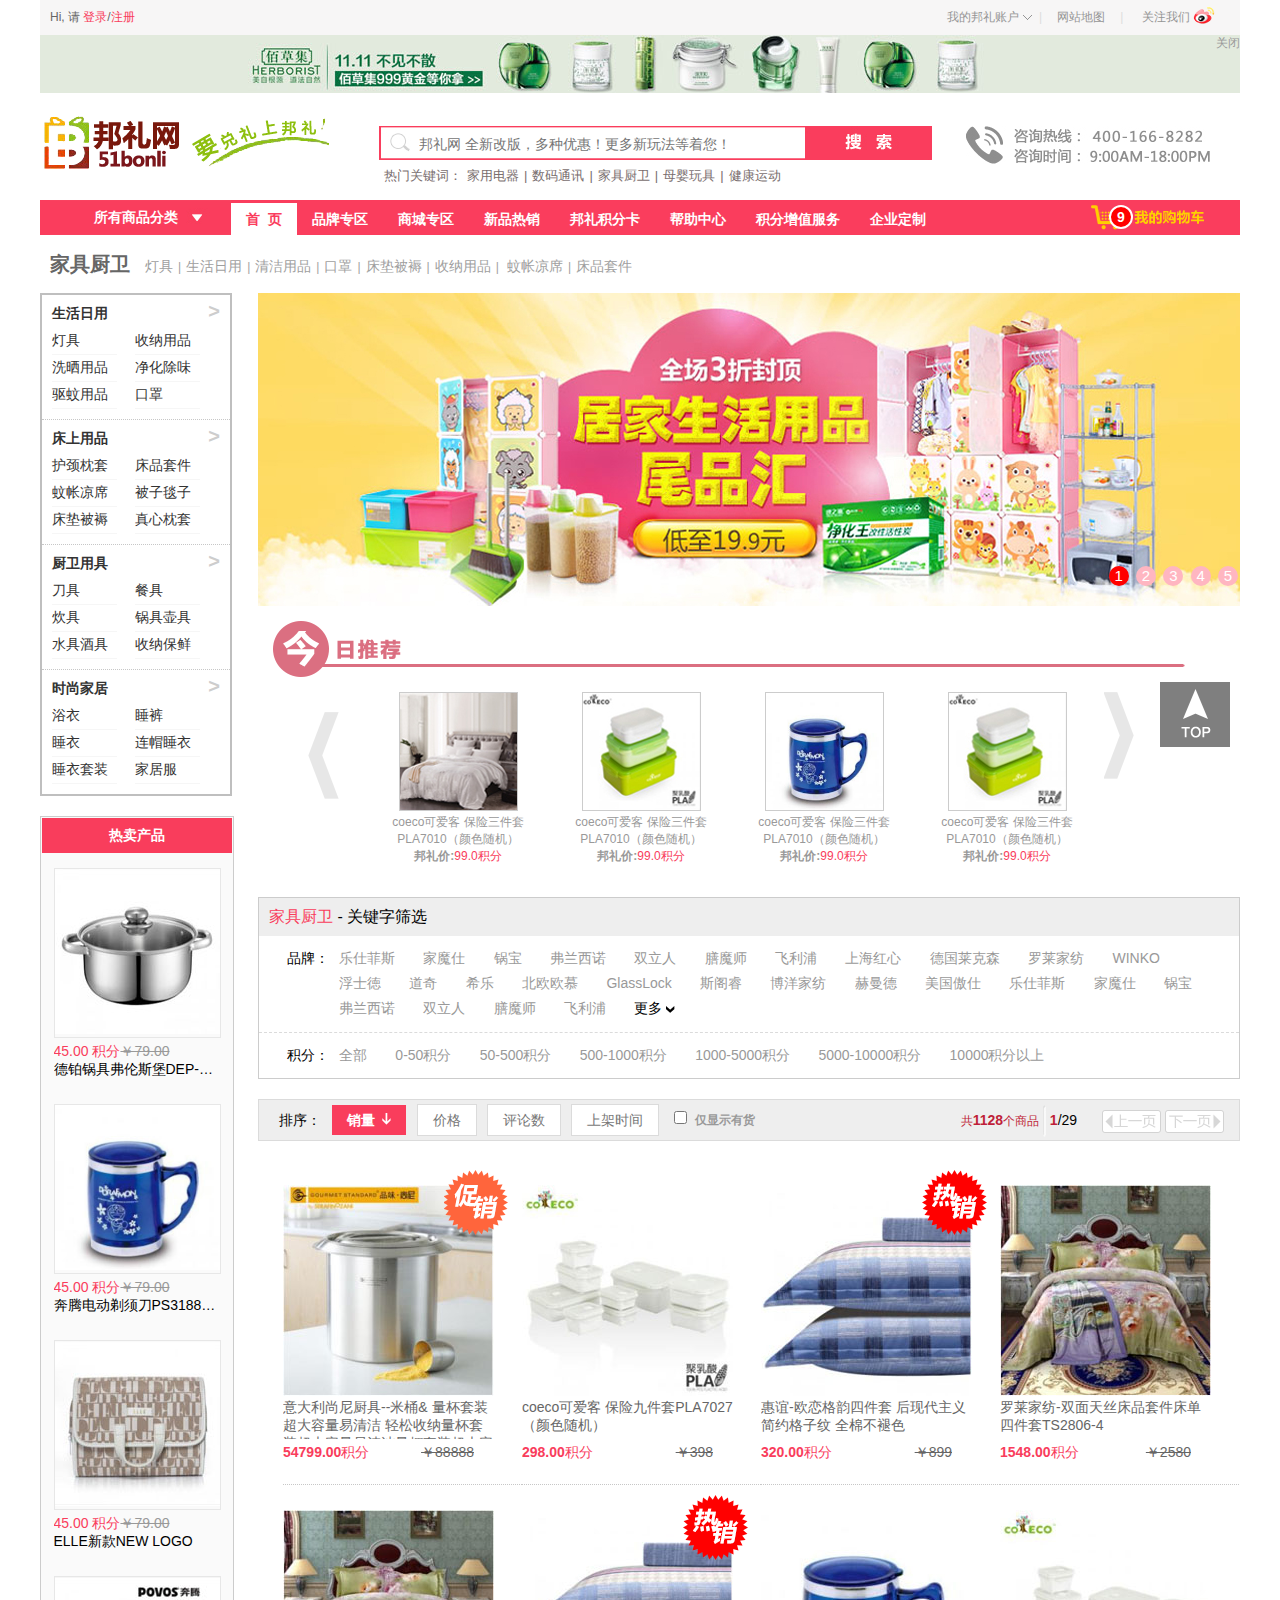
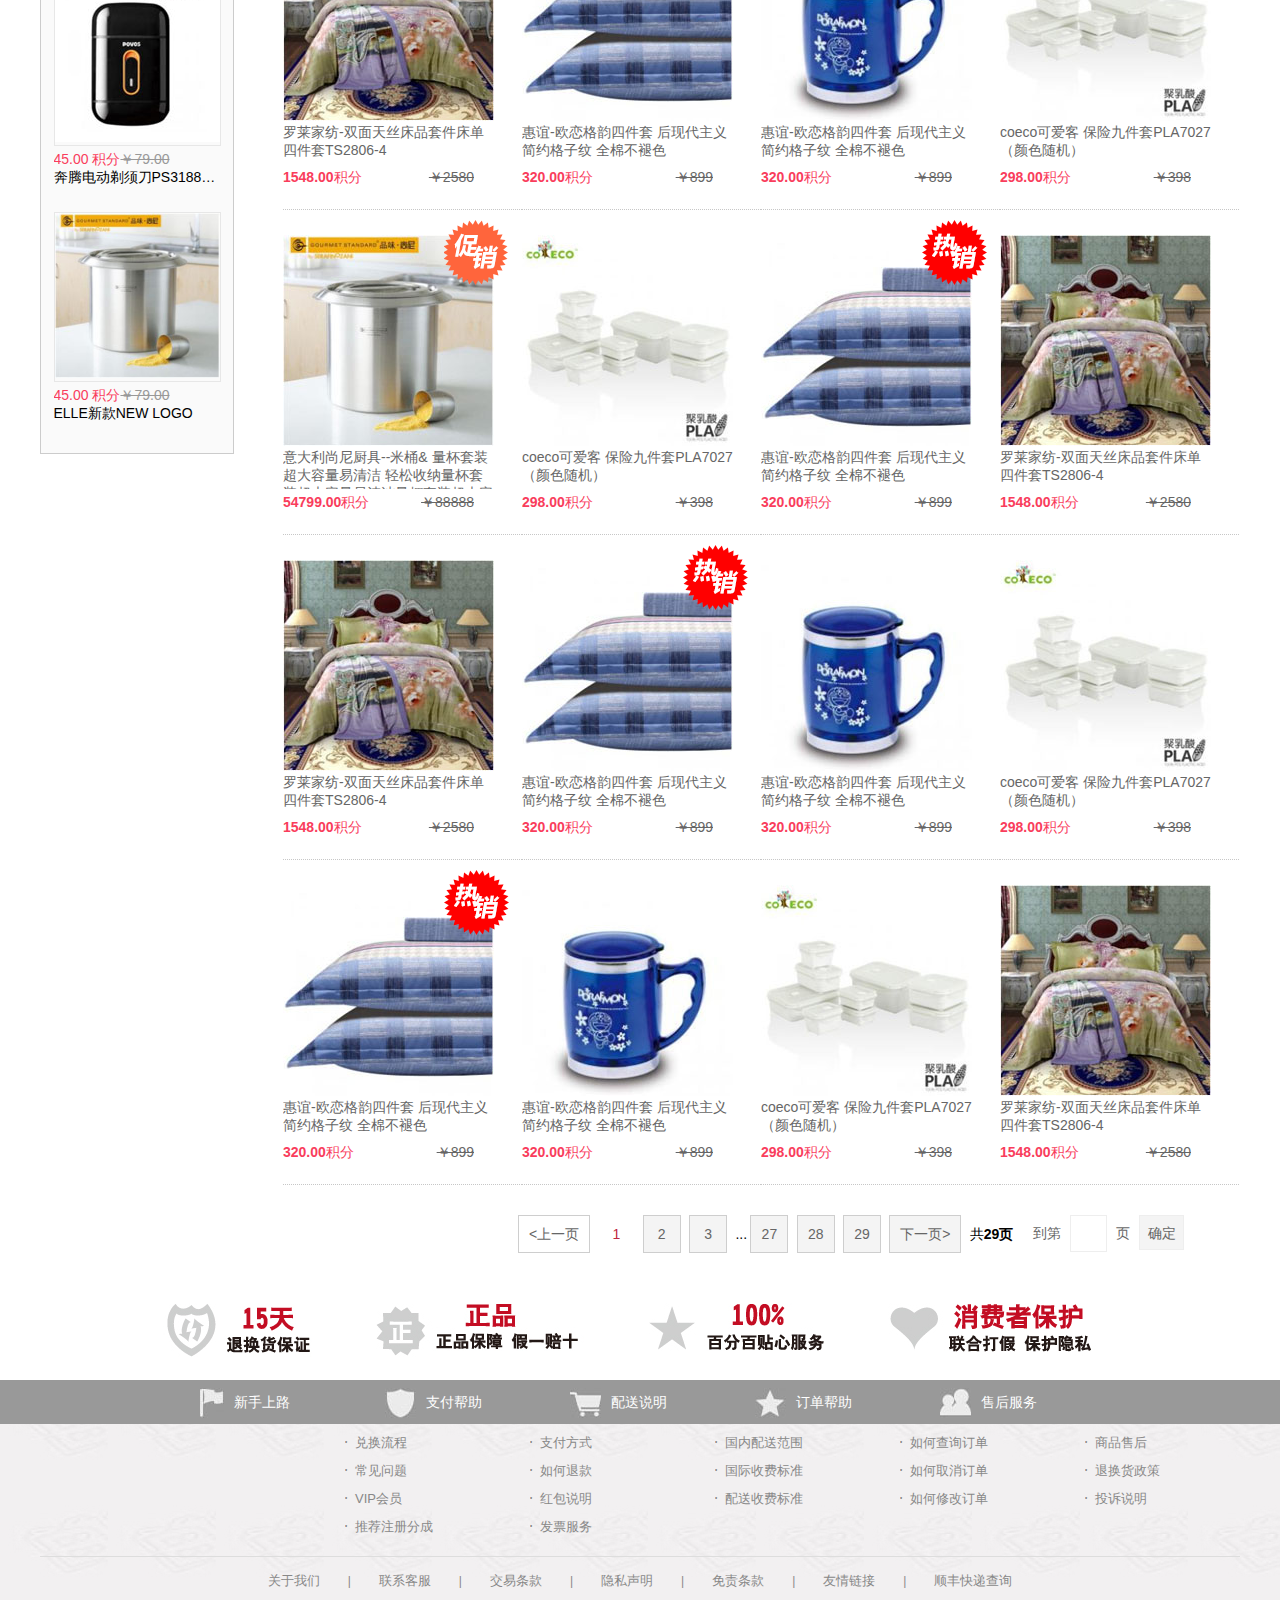
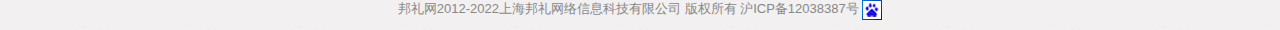
<file: 分类页.html>
<!DOCTYPE html>
<html lang="en">

<head>
    <meta charset="UTF-8">
    <title>邦礼网-打造中国最大的会员电子商务网站！要对礼，上邦礼</title>
    <link rel="shortcut icon" href="img/favicon.ico">
    <link rel="stylesheet" href="css/base.css">
    <link rel="stylesheet" href="css/分类页.css">
    <script src="js/jquery-3.2.1.min.js"></script>
    <!-- <script src="js/index.js"></script> -->
    <script src="js/产品列表首页.js"></script>
    <script src="js/product.js"></script>
    <script src="./js/分类页.js"></script>
</head>

<body>
    <!--主体内容居中-->
    <div class="wrap w1200 clearfix">
        <!--顶部-->
        <div class="top clearfix">
            <div class="sign fl">
                Hi, 请
                <a href="javascript:;">登录</a>/<a href="javascript:;">注册</a>
            </div>

            <div class="user fr">
                <div class="myCount fl pr">
                    <a href="javascript:;" class="wdblzh">我的邦礼账户 </a>|
                    <ul class="pa list">
                        <li><a href="javascript:;">我的邦礼账户</a></li>
                        <li><a href="javascript:;">我的邦礼账户</a></li>
                        <li><a href="javascript:;">我的邦礼账户</a></li>
                        <li><a href="javascript:;">我的邦礼账户</a></li>
                        <li><a href="javascript:;">我的邦礼账户</a></li>
                    </ul>
                </div>
                <a href="javascript:;">网站地图</a>|
                <a href="javascript:;">关注我们 <img src="img/xinLang.png" alt=""></a>
            </div>
        </div>
        <!--顶部END-->

        <!--广告-->
        <a href="javascript:;" class="pr ad" id="ad"><img src="img/Advertising.jpg"><span id="close" class="pa">关闭</span></a>
        <!--广告END-->

        <!--搜索栏-->
        <div class="search clearfix">
            <a href="javascript:;" class="fl"><img src="img/logo1121.png" alt=""></a>
            <div class="search_input fl">
                <input type="text" class="txt fl" placeholder="邦礼网 全新改版，多种优惠！更多新玩法等着您！">
                <input type="submit" value="" class="sub fl">
                <p>热门关键词：<a href="javascript:;">家用电器</a>|<a href="javascript:;">数码通讯</a>|<a href="javascript:;">家具厨卫</a>|<a href="javascript:;">母婴玩具</a>|<a href="javascript:;">健康运动</a>
                </p>
            </div>
            <img src="img/fuwu_sj.jpg" alt="" class="fr fuwu">
        </div>
        <!--搜索栏END-->

        <!--nav导航-->
        <div class="nav clearfix">
            <h4 class="fl pr" id="showMenu">所有商品分类
                <!--隐式菜单栏-->
                <ul class="pa hidemenu" id="hideMenu">
                    <li>
                        <a href="javascript:;">
                            <img src="img/yfKmList_dt1.png">
                            <span>数码通讯</span>
                        </a>
                        <div class="submenu pa clearfix">
                            <dl>
                                <dt><a href="javascript:;">网络产品</a></dt>
                                <dd class="clearfix">
                                    <a href="javascript:;">3G上网</a>
                                    <a href="javascript:;">网络存储</a>
                                    <a href="javascript:;">交换机</a>
                                    <a href="javascript:;">网卡</a>
                                    <a href="javascript:;">路由器</a>
                                </dd>
                            </dl>

                            <dl>
                                <dt><a href="javascript:;">电脑配件</a></dt>
                                <dd class="clearfix">
                                    <a href="javascript:;">鼠标/键盘</a>
                                    <a href="javascript:;">摄像头</a>
                                    <a href="javascript:;">移动硬盘/优盘</a>
                                    <a href="javascript:;">鼠标垫</a>
                                    <a href="javascript:;">电脑清洁</a>
                                    <a href="javascript:;">手写板</a>
                                    <a href="javascript:;">线缆</a>
                                    <a href="javascript:;">游戏设备</a>
                                    <a href="javascript:;">其他配件</a>
                                </dd>
                            </dl>

                            <dl>
                                <dt><a href="javascript:;">电脑整机</a></dt>
                                <dd class="clearfix">
                                    <a href="javascript:;">上网本</a>
                                    <a href="javascript:;">平板电脑</a>
                                    <a href="javascript:;">笔记本</a>
                                </dd>
                            </dl>

                            <dl>
                                <dt><a href="javascript:;">时尚影音</a></dt>
                                <dd class="clearfix">
                                    <a href="javascript:;">游戏机</a>
                                    <a href="javascript:;">电子词典</a>
                                    <a href="javascript:;">数码相框</a>
                                    <a href="javascript:;">录音笔</a>
                                    <a href="javascript:;">电子书</a>
                                    <a href="javascript:;">耳机/耳麦</a>
                                    <a href="javascript:;">MID</a>
                                    <a href="javascript:;">高清播放器</a>
                                    <a href="javascript:;">音箱</a>
                                    <a href="javascript:;">MP3/MP4配件</a>
                                    <a href="javascript:;">MP3/MP4</a>
                                    <a href="javascript:;">收音机</a>
                                </dd>
                            </dl>

                            <dl>
                                <dt><a href="javascript:;">数码配件</a></dt>
                                <dd class="clearfix">
                                    <a href="javascript:;">其他配件</a>
                                    <a href="javascript:;">三脚架/云台</a>
                                    <a href="javascript:;">相机包</a>
                                    <a href="javascript:;">相机贴膜</a>
                                    <a href="javascript:;">滤镜</a>
                                    <a href="javascript:;">电池/充电器</a>
                                    <a href="javascript:;">存储卡/读卡器</a>
                                </dd>
                            </dl>

                            <dl>
                                <dt><a href="javascript:;">摄影摄像</a></dt>
                                <dd class="clearfix">
                                    <a href="javascript:;">摄像机</a>
                                    <a href="javascript:;">微单相机</a>
                                    <a href="javascript:;">单反相机</a>
                                    <a href="javascript:;">数码相机</a>
                                </dd>
                            </dl>

                            <dl>
                                <dt><a href="javascript:;">手机配件</a></dt>
                                <dd class="clearfix">
                                    <a href="javascript:;">其他配件</a>
                                    <a href="javascript:;">车载配件</a>
                                    <a href="javascript:;">保护套</a>
                                    <a href="javascript:;">存储卡</a>
                                    <a href="javascript:;">贴膜</a>
                                    <a href="javascript:;">数据线</a>
                                    <a href="javascript:;">移动电源</a>
                                </dd>
                            </dl>

                            <dl>
                                <dt><a href="javascript:;">通讯终端</a></dt>
                                <dd class="clearfix">
                                    <a href="javascript:;">座机</a>
                                    <a href="javascript:;">手机</a>
                                </dd>
                            </dl>
                        </div>
                    </li>
                    <li>
                        <a href="javascript:;">
                            <img src="img/yfKmList_dt2.png">
                            <span>家具厨卫</span>
                        </a>
                        <div class="submenu pa clearfix">
                            <dl>
                                <dt><a href="javascript:;">网络产品</a></dt>
                                <dd class="clearfix">
                                    <a href="javascript:;">3G上网</a>
                                    <a href="javascript:;">网络存储</a>
                                    <a href="javascript:;">交换机</a>
                                    <a href="javascript:;">网卡</a>
                                    <a href="javascript:;">路由器</a>
                                </dd>
                            </dl>

                            <dl>
                                <dt><a href="javascript:;">网络产品</a></dt>
                                <dd class="clearfix">
                                    <a href="javascript:;">3G上网</a>
                                    <a href="javascript:;">网络存储</a>
                                    <a href="javascript:;">交换机</a>
                                    <a href="javascript:;">网卡</a>
                                    <a href="javascript:;">路由器</a>
                                </dd>
                            </dl>

                            <dl>
                                <dt><a href="javascript:;">网络产品</a></dt>
                                <dd class="clearfix">
                                    <a href="javascript:;">3G上网</a>
                                    <a href="javascript:;">网络存储</a>
                                    <a href="javascript:;">交换机</a>
                                    <a href="javascript:;">网卡</a>
                                    <a href="javascript:;">路由器</a>
                                </dd>
                            </dl>

                            <dl>
                                <dt><a href="javascript:;">网络产品</a></dt>
                                <dd class="clearfix">
                                    <a href="javascript:;">3G上网</a>
                                    <a href="javascript:;">网络存储</a>
                                    <a href="javascript:;">交换机</a>
                                    <a href="javascript:;">网卡</a>
                                    <a href="javascript:;">路由器</a>
                                </dd>
                            </dl>

                            <dl>
                                <dt><a href="javascript:;">网络产品</a></dt>
                                <dd class="clearfix">
                                    <a href="javascript:;">3G上网</a>
                                    <a href="javascript:;">网络存储</a>
                                    <a href="javascript:;">交换机</a>
                                    <a href="javascript:;">网卡</a>
                                    <a href="javascript:;">路由器</a>
                                </dd>
                            </dl>

                            <dl>
                                <dt><a href="javascript:;">网络产品</a></dt>
                                <dd class="clearfix">
                                    <a href="javascript:;">3G上网</a>
                                    <a href="javascript:;">网络存储</a>
                                    <a href="javascript:;">交换机</a>
                                    <a href="javascript:;">网卡</a>
                                    <a href="javascript:;">路由器</a>
                                </dd>
                            </dl>

                            <dl>
                                <dt><a href="javascript:;">网络产品</a></dt>
                                <dd class="clearfix">
                                    <a href="javascript:;">3G上网</a>
                                    <a href="javascript:;">网络存储</a>
                                    <a href="javascript:;">交换机</a>
                                    <a href="javascript:;">网卡</a>
                                    <a href="javascript:;">路由器</a>
                                </dd>
                            </dl>

                        </div>
                    </li>
                    <li>
                        <a href="javascript:;">
                            <img src="img/yfKmList_dt3.png">
                            <span>家用电器</span>
                        </a>
                        <div class="submenu pa clearfix">
                            <dl>
                                <dt><a href="javascript:;">网络产品</a></dt>
                                <dd class="clearfix">
                                    <a href="javascript:;">3G上网</a>
                                    <a href="javascript:;">网络存储</a>
                                    <a href="javascript:;">交换机</a>
                                    <a href="javascript:;">网卡</a>
                                    <a href="javascript:;">路由器</a>
                                </dd>
                            </dl>
                            <dl>
                                <dt><a href="javascript:;">网络产品</a></dt>
                                <dd class="clearfix">
                                    <a href="javascript:;">3G上网</a>
                                    <a href="javascript:;">网络存储</a>
                                    <a href="javascript:;">交换机</a>
                                    <a href="javascript:;">网卡</a>
                                    <a href="javascript:;">路由器</a>
                                </dd>
                            </dl>

                            <dl>
                                <dt><a href="javascript:;">网络产品</a></dt>
                                <dd class="clearfix">
                                    <a href="javascript:;">3G上网</a>
                                    <a href="javascript:;">网络存储</a>
                                    <a href="javascript:;">交换机</a>
                                    <a href="javascript:;">网卡</a>
                                    <a href="javascript:;">路由器</a>
                                </dd>
                            </dl>

                            <dl>
                                <dt><a href="javascript:;">网络产品</a></dt>
                                <dd class="clearfix">
                                    <a href="javascript:;">3G上网</a>
                                    <a href="javascript:;">网络存储</a>
                                    <a href="javascript:;">交换机</a>
                                    <a href="javascript:;">网卡</a>
                                    <a href="javascript:;">路由器</a>
                                </dd>
                            </dl>

                            <dl>
                                <dt><a href="javascript:;">网络产品</a></dt>
                                <dd class="clearfix">
                                    <a href="javascript:;">3G上网</a>
                                    <a href="javascript:;">网络存储</a>
                                    <a href="javascript:;">交换机</a>
                                    <a href="javascript:;">网卡</a>
                                    <a href="javascript:;">路由器</a>
                                </dd>
                            </dl>
                        </div>
                    </li>
                    <li>
                        <a href="javascript:;">
                            <img src="img/yfKmList_dt4.png">
                            <span>汽车用品</span>
                        </a>
                        <div class="submenu pa clearfix">
                            <dl>
                                <dt><a href="javascript:;">网络产品</a></dt>
                                <dd class="clearfix">
                                    <a href="javascript:;">3G上网</a>
                                    <a href="javascript:;">网络存储</a>
                                    <a href="javascript:;">交换机</a>
                                    <a href="javascript:;">网卡</a>
                                    <a href="javascript:;">路由器</a>
                                </dd>
                            </dl>

                            <dl>
                                <dt><a href="javascript:;">网络产品</a></dt>
                                <dd class="clearfix">
                                    <a href="javascript:;">3G上网</a>
                                    <a href="javascript:;">网络存储</a>
                                    <a href="javascript:;">交换机</a>
                                    <a href="javascript:;">网卡</a>
                                    <a href="javascript:;">路由器</a>
                                </dd>
                            </dl>

                            <dl>
                                <dt><a href="javascript:;">网络产品</a></dt>
                                <dd class="clearfix">
                                    <a href="javascript:;">3G上网</a>
                                    <a href="javascript:;">网络存储</a>
                                    <a href="javascript:;">交换机</a>
                                    <a href="javascript:;">网卡</a>
                                    <a href="javascript:;">路由器</a>
                                </dd>
                            </dl>

                            <dl>
                                <dt><a href="javascript:;">网络产品</a></dt>
                                <dd class="clearfix">
                                    <a href="javascript:;">3G上网</a>
                                    <a href="javascript:;">网络存储</a>
                                    <a href="javascript:;">交换机</a>
                                    <a href="javascript:;">网卡</a>
                                    <a href="javascript:;">路由器</a>
                                </dd>
                            </dl>

                            <dl>
                                <dt><a href="javascript:;">网络产品</a></dt>
                                <dd class="clearfix">
                                    <a href="javascript:;">3G上网</a>
                                    <a href="javascript:;">网络存储</a>
                                    <a href="javascript:;">交换机</a>
                                    <a href="javascript:;">网卡</a>
                                    <a href="javascript:;">路由器</a>
                                </dd>
                            </dl>

                            <dl>
                                <dt><a href="javascript:;">网络产品</a></dt>
                                <dd class="clearfix">
                                    <a href="javascript:;">3G上网</a>
                                    <a href="javascript:;">网络存储</a>
                                    <a href="javascript:;">交换机</a>
                                    <a href="javascript:;">网卡</a>
                                    <a href="javascript:;">路由器</a>
                                </dd>
                            </dl>

                            <dl>
                                <dt><a href="javascript:;">网络产品</a></dt>
                                <dd class="clearfix">
                                    <a href="javascript:;">3G上网</a>
                                    <a href="javascript:;">网络存储</a>
                                    <a href="javascript:;">交换机</a>
                                    <a href="javascript:;">网卡</a>
                                    <a href="javascript:;">路由器</a>
                                </dd>
                            </dl>

                            <dl>
                                <dt><a href="javascript:;">网络产品</a></dt>
                                <dd class="clearfix">
                                    <a href="javascript:;">3G上网</a>
                                    <a href="javascript:;">网络存储</a>
                                    <a href="javascript:;">交换机</a>
                                    <a href="javascript:;">网卡</a>
                                    <a href="javascript:;">路由器</a>
                                </dd>
                            </dl>

                            <dl>
                                <dt><a href="javascript:;">网络产品</a></dt>
                                <dd class="clearfix">
                                    <a href="javascript:;">3G上网</a>
                                    <a href="javascript:;">网络存储</a>
                                    <a href="javascript:;">交换机</a>
                                    <a href="javascript:;">网卡</a>
                                    <a href="javascript:;">路由器</a>
                                </dd>
                            </dl>
                        </div>
                    </li>
                    <li>
                        <a href="javascript:;">
                            <img src="img/yfKmList_dt5.png">
                            <span>母婴玩具</span>
                        </a>
                        <div class="submenu pa clearfix">
                            <dl>
                                <dt><a href="javascript:;">网络产品</a></dt>
                                <dd class="clearfix">
                                    <a href="javascript:;">3G上网</a>
                                    <a href="javascript:;">网络存储</a>
                                    <a href="javascript:;">交换机</a>
                                    <a href="javascript:;">网卡</a>
                                    <a href="javascript:;">路由器</a>
                                </dd>
                            </dl>

                            <dl>
                                <dt><a href="javascript:;">网络产品</a></dt>
                                <dd class="clearfix">
                                    <a href="javascript:;">3G上网</a>
                                    <a href="javascript:;">网络存储</a>
                                    <a href="javascript:;">交换机</a>
                                    <a href="javascript:;">网卡</a>
                                    <a href="javascript:;">路由器</a>
                                </dd>
                            </dl>

                            <dl>
                                <dt><a href="javascript:;">网络产品</a></dt>
                                <dd class="clearfix">
                                    <a href="javascript:;">3G上网</a>
                                    <a href="javascript:;">网络存储</a>
                                    <a href="javascript:;">交换机</a>
                                    <a href="javascript:;">网卡</a>
                                    <a href="javascript:;">路由器</a>
                                </dd>
                            </dl>

                            <dl>
                                <dt><a href="javascript:;">网络产品</a></dt>
                                <dd class="clearfix">
                                    <a href="javascript:;">3G上网</a>
                                    <a href="javascript:;">网络存储</a>
                                    <a href="javascript:;">交换机</a>
                                    <a href="javascript:;">网卡</a>
                                    <a href="javascript:;">路由器</a>
                                </dd>
                            </dl>

                            <dl>
                                <dt><a href="javascript:;">网络产品</a></dt>
                                <dd class="clearfix">
                                    <a href="javascript:;">3G上网</a>
                                    <a href="javascript:;">网络存储</a>
                                    <a href="javascript:;">交换机</a>
                                    <a href="javascript:;">网卡</a>
                                    <a href="javascript:;">路由器</a>
                                </dd>
                            </dl>

                            <dl>
                                <dt><a href="javascript:;">网络产品</a></dt>
                                <dd class="clearfix">
                                    <a href="javascript:;">3G上网</a>
                                    <a href="javascript:;">网络存储</a>
                                    <a href="javascript:;">交换机</a>
                                    <a href="javascript:;">网卡</a>
                                    <a href="javascript:;">路由器</a>
                                </dd>
                            </dl>

                            <dl>
                                <dt><a href="javascript:;">网络产品</a></dt>
                                <dd class="clearfix">
                                    <a href="javascript:;">3G上网</a>
                                    <a href="javascript:;">网络存储</a>
                                    <a href="javascript:;">交换机</a>
                                    <a href="javascript:;">网卡</a>
                                    <a href="javascript:;">路由器</a>
                                </dd>
                            </dl>

                            <dl>
                                <dt><a href="javascript:;">网络产品</a></dt>
                                <dd class="clearfix">
                                    <a href="javascript:;">3G上网</a>
                                    <a href="javascript:;">网络存储</a>
                                    <a href="javascript:;">交换机</a>
                                    <a href="javascript:;">网卡</a>
                                    <a href="javascript:;">路由器</a>
                                </dd>
                            </dl>

                            <dl>
                                <dt><a href="javascript:;">网络产品</a></dt>
                                <dd class="clearfix">
                                    <a href="javascript:;">3G上网</a>
                                    <a href="javascript:;">网络存储</a>
                                    <a href="javascript:;">交换机</a>
                                    <a href="javascript:;">网卡</a>
                                    <a href="javascript:;">路由器</a>
                                </dd>
                            </dl>
                        </div>
                    </li>
                    <li>
                        <a href="javascript:;">
                            <img src="img/yfKmList_dt6.png">
                            <span>美容护理</span>
                        </a>
                        <div class="submenu pa clearfix">
                            <dl>
                                <dt><a href="javascript:;">网络产品</a></dt>
                                <dd class="clearfix">
                                    <a href="javascript:;">3G上网</a>
                                    <a href="javascript:;">网络存储</a>
                                    <a href="javascript:;">交换机</a>
                                    <a href="javascript:;">网卡</a>
                                    <a href="javascript:;">路由器</a>
                                </dd>
                            </dl>

                            <dl>
                                <dt><a href="javascript:;">网络产品</a></dt>
                                <dd class="clearfix">
                                    <a href="javascript:;">3G上网</a>
                                    <a href="javascript:;">网络存储</a>
                                    <a href="javascript:;">交换机</a>
                                    <a href="javascript:;">网卡</a>
                                    <a href="javascript:;">路由器</a>
                                </dd>
                            </dl>

                            <dl>
                                <dt><a href="javascript:;">网络产品</a></dt>
                                <dd class="clearfix">
                                    <a href="javascript:;">3G上网</a>
                                    <a href="javascript:;">网络存储</a>
                                    <a href="javascript:;">交换机</a>
                                    <a href="javascript:;">网卡</a>
                                    <a href="javascript:;">路由器</a>
                                </dd>
                            </dl>

                            <dl>
                                <dt><a href="javascript:;">网络产品</a></dt>
                                <dd class="clearfix">
                                    <a href="javascript:;">3G上网</a>
                                    <a href="javascript:;">网络存储</a>
                                    <a href="javascript:;">交换机</a>
                                    <a href="javascript:;">网卡</a>
                                    <a href="javascript:;">路由器</a>
                                </dd>
                            </dl>

                            <dl>
                                <dt><a href="javascript:;">网络产品</a></dt>
                                <dd class="clearfix">
                                    <a href="javascript:;">3G上网</a>
                                    <a href="javascript:;">网络存储</a>
                                    <a href="javascript:;">交换机</a>
                                    <a href="javascript:;">网卡</a>
                                    <a href="javascript:;">路由器</a>
                                </dd>
                            </dl>

                            <dl>
                                <dt><a href="javascript:;">网络产品</a></dt>
                                <dd class="clearfix">
                                    <a href="javascript:;">3G上网</a>
                                    <a href="javascript:;">网络存储</a>
                                    <a href="javascript:;">交换机</a>
                                    <a href="javascript:;">网卡</a>
                                    <a href="javascript:;">路由器</a>
                                </dd>
                            </dl>

                            <dl>
                                <dt><a href="javascript:;">网络产品</a></dt>
                                <dd class="clearfix">
                                    <a href="javascript:;">3G上网</a>
                                    <a href="javascript:;">网络存储</a>
                                    <a href="javascript:;">交换机</a>
                                    <a href="javascript:;">网卡</a>
                                    <a href="javascript:;">路由器</a>
                                </dd>
                            </dl>

                            <dl>
                                <dt><a href="javascript:;">网络产品</a></dt>
                                <dd class="clearfix">
                                    <a href="javascript:;">3G上网</a>
                                    <a href="javascript:;">网络存储</a>
                                    <a href="javascript:;">交换机</a>
                                    <a href="javascript:;">网卡</a>
                                    <a href="javascript:;">路由器</a>
                                </dd>
                            </dl>

                            <dl>
                                <dt><a href="javascript:;">网络产品</a></dt>
                                <dd class="clearfix">
                                    <a href="javascript:;">3G上网</a>
                                    <a href="javascript:;">网络存储</a>
                                    <a href="javascript:;">交换机</a>
                                    <a href="javascript:;">网卡</a>
                                    <a href="javascript:;">路由器</a>
                                </dd>
                            </dl>
                        </div>
                    </li>
                    <li>
                        <a href="javascript:;">
                            <img src="img/yfKmList_dt7.png">
                            <span>奢侈品</span>
                        </a>
                        <div class="submenu pa clearfix">
                            <dl>
                                <dt><a href="javascript:;">网络产品</a></dt>
                                <dd class="clearfix">
                                    <a href="javascript:;">3G上网</a>
                                    <a href="javascript:;">网络存储</a>
                                    <a href="javascript:;">交换机</a>
                                    <a href="javascript:;">网卡</a>
                                    <a href="javascript:;">路由器</a>
                                </dd>
                            </dl>

                            <dl>
                                <dt><a href="javascript:;">网络产品</a></dt>
                                <dd class="clearfix">
                                    <a href="javascript:;">3G上网</a>
                                    <a href="javascript:;">网络存储</a>
                                    <a href="javascript:;">交换机</a>
                                    <a href="javascript:;">网卡</a>
                                    <a href="javascript:;">路由器</a>
                                </dd>
                            </dl>

                            <dl>
                                <dt><a href="javascript:;">网络产品</a></dt>
                                <dd class="clearfix">
                                    <a href="javascript:;">3G上网</a>
                                    <a href="javascript:;">网络存储</a>
                                    <a href="javascript:;">交换机</a>
                                    <a href="javascript:;">网卡</a>
                                    <a href="javascript:;">路由器</a>
                                </dd>
                            </dl>

                            <dl>
                                <dt><a href="javascript:;">网络产品</a></dt>
                                <dd class="clearfix">
                                    <a href="javascript:;">3G上网</a>
                                    <a href="javascript:;">网络存储</a>
                                    <a href="javascript:;">交换机</a>
                                    <a href="javascript:;">网卡</a>
                                    <a href="javascript:;">路由器</a>
                                </dd>
                            </dl>

                            <dl>
                                <dt><a href="javascript:;">网络产品</a></dt>
                                <dd class="clearfix">
                                    <a href="javascript:;">3G上网</a>
                                    <a href="javascript:;">网络存储</a>
                                    <a href="javascript:;">交换机</a>
                                    <a href="javascript:;">网卡</a>
                                    <a href="javascript:;">路由器</a>
                                </dd>
                            </dl>

                            <dl>
                                <dt><a href="javascript:;">网络产品</a></dt>
                                <dd class="clearfix">
                                    <a href="javascript:;">3G上网</a>
                                    <a href="javascript:;">网络存储</a>
                                    <a href="javascript:;">交换机</a>
                                    <a href="javascript:;">网卡</a>
                                    <a href="javascript:;">路由器</a>
                                </dd>
                            </dl>

                            <dl>
                                <dt><a href="javascript:;">网络产品</a></dt>
                                <dd class="clearfix">
                                    <a href="javascript:;">3G上网</a>
                                    <a href="javascript:;">网络存储</a>
                                    <a href="javascript:;">交换机</a>
                                    <a href="javascript:;">网卡</a>
                                    <a href="javascript:;">路由器</a>
                                </dd>
                            </dl>

                            <dl>
                                <dt><a href="javascript:;">网络产品</a></dt>
                                <dd class="clearfix">
                                    <a href="javascript:;">3G上网</a>
                                    <a href="javascript:;">网络存储</a>
                                    <a href="javascript:;">交换机</a>
                                    <a href="javascript:;">网卡</a>
                                    <a href="javascript:;">路由器</a>
                                </dd>
                            </dl>

                            <dl>
                                <dt><a href="javascript:;">网络产品</a></dt>
                                <dd class="clearfix">
                                    <a href="javascript:;">3G上网</a>
                                    <a href="javascript:;">网络存储</a>
                                    <a href="javascript:;">交换机</a>
                                    <a href="javascript:;">网卡</a>
                                    <a href="javascript:;">路由器</a>
                                </dd>
                            </dl>
                        </div>
                    </li>
                    <li style="background: none;border-bottom: none">
                        <a href="javascript:;">
                            <img src="img/yfKmList_dt8.png">
                            <span>时尚配饰</span>
                        </a>
                        <div class="submenu pa clearfix">
                            <dl>
                                <dt><a href="javascript:;">网络产品</a></dt>
                                <dd class="clearfix">
                                    <a href="javascript:;">3G上网</a>
                                    <a href="javascript:;">网络存储</a>
                                    <a href="javascript:;">交换机</a>
                                    <a href="javascript:;">网卡</a>
                                    <a href="javascript:;">路由器</a>
                                </dd>
                            </dl>

                            <dl>
                                <dt><a href="javascript:;">网络产品</a></dt>
                                <dd class="clearfix">
                                    <a href="javascript:;">3G上网</a>
                                    <a href="javascript:;">网络存储</a>
                                    <a href="javascript:;">交换机</a>
                                    <a href="javascript:;">网卡</a>
                                    <a href="javascript:;">路由器</a>
                                </dd>
                            </dl>

                            <dl>
                                <dt><a href="javascript:;">网络产品</a></dt>
                                <dd class="clearfix">
                                    <a href="javascript:;">3G上网</a>
                                    <a href="javascript:;">网络存储</a>
                                    <a href="javascript:;">交换机</a>
                                    <a href="javascript:;">网卡</a>
                                    <a href="javascript:;">路由器</a>
                                </dd>
                            </dl>

                            <dl>
                                <dt><a href="javascript:;">网络产品</a></dt>
                                <dd class="clearfix">
                                    <a href="javascript:;">3G上网</a>
                                    <a href="javascript:;">网络存储</a>
                                    <a href="javascript:;">交换机</a>
                                    <a href="javascript:;">网卡</a>
                                    <a href="javascript:;">路由器</a>
                                </dd>
                            </dl>

                            <dl>
                                <dt><a href="javascript:;">网络产品</a></dt>
                                <dd class="clearfix">
                                    <a href="javascript:;">3G上网</a>
                                    <a href="javascript:;">网络存储</a>
                                    <a href="javascript:;">交换机</a>
                                    <a href="javascript:;">网卡</a>
                                    <a href="javascript:;">路由器</a>
                                </dd>
                            </dl>

                            <dl>
                                <dt><a href="javascript:;">网络产品</a></dt>
                                <dd class="clearfix">
                                    <a href="javascript:;">3G上网</a>
                                    <a href="javascript:;">网络存储</a>
                                    <a href="javascript:;">交换机</a>
                                    <a href="javascript:;">网卡</a>
                                    <a href="javascript:;">路由器</a>
                                </dd>
                            </dl>

                            <dl>
                                <dt><a href="javascript:;">网络产品</a></dt>
                                <dd class="clearfix">
                                    <a href="javascript:;">3G上网</a>
                                    <a href="javascript:;">网络存储</a>
                                    <a href="javascript:;">交换机</a>
                                    <a href="javascript:;">网卡</a>
                                    <a href="javascript:;">路由器</a>
                                </dd>
                            </dl>

                            <dl>
                                <dt><a href="javascript:;">网络产品</a></dt>
                                <dd class="clearfix">
                                    <a href="javascript:;">3G上网</a>
                                    <a href="javascript:;">网络存储</a>
                                    <a href="javascript:;">交换机</a>
                                    <a href="javascript:;">网卡</a>
                                    <a href="javascript:;">路由器</a>
                                </dd>
                            </dl>

                            <dl>
                                <dt><a href="javascript:;">网络产品</a></dt>
                                <dd class="clearfix">
                                    <a href="javascript:;">3G上网</a>
                                    <a href="javascript:;">网络存储</a>
                                    <a href="javascript:;">交换机</a>
                                    <a href="javascript:;">网卡</a>
                                    <a href="javascript:;">路由器</a>
                                </dd>
                            </dl>
                        </div>
                    </li>
                </ul>
                <!--隐式菜单栏END-->
            </h4>
            <ul class="nav_list fl">
                <li class="fl">
                    <a href="javascript:;" class="active">首&nbsp;&nbsp;页</a>
                    <a href="javascript:;">品牌专区</a>
                    <a href="javascript:;">商城专区</a>
                    <a href="javascript:;">新品热销</a>
                    <a href="javascript:;">邦礼积分卡</a>
                    <a href="javascript:;">帮助中心</a>
                    <a href="javascript:;">积分增值服务</a>
                    <a href="javascript:;">企业定制</a>
                </li>
            </ul>
            <div class="shopping fr">
                <a href="javascript:;">
                9
            </a>
            </div>
        </div>

        <!--nav导航END-->
        <p class="recommend fl"><span>家具厨卫</span><a class="" href="javascript:;">灯具</a>|<a class="" href="javascript:;">生活日用</a>|<a class="" href="javascript:;">清洁用品</a>|<a class="" href="javascript:;">口罩</a>|<a class="" href="javascript:;">床垫被褥</a>|<a class="" href="javascript:;">收纳用品</a>|
            <a class="" href="javascript:;">蚊帐凉席</a>|<a class="" href="javascript:;">床品套件</a>
        </p>

        <!--container-->
        <div class="container fl"></div>

        <!--side_left-->
        <div class="side_left fl">
            <div class="menulist pr">
                <dl class="pr">
                    <dt class="clearfix"><a href="javascript:;">生活日用</a><a href="javascript:;"><span class="fr pr" id="detail">&gt;</span></a></dt>
                    <dd class="clearfix">
                        <a href="javascript:;">灯具</a><a href="javascript:;">收纳用品</a><a href="javascript:;">洗晒用品</a><a href="javascript:;">净化除味</a><a href="javascript:;">驱蚊用品</a><a href="javascript:;">口罩</a>
                    </dd>
                </dl>
                <div id="all" class="pa all">
                    <p><a href="javascript:;">生活日用</a><a href=""><span>全部分类</span></a></p>
                    <ul>
                        <li class="clearfix">
                            <a href="javascript:;">灯具</a><a href="javascript:;">收纳用品</a><a href="javascript:;">雨伞雨具</a><a href="javascript:;">清洁用品</a><a href="javascript:;">西晒用品</a><a href="javascript:;">净化除味</a><a href="javascript:;">创意礼品</a><a href="javascript:;">浴室用品</a>
                            <a href="javascript:;">驱蚊用品</a><a href="javascript:;">口罩</a> <a href="javascript:;">灯具</a><a href="javascript:;">收纳用品</a>
                        </li>
                    </ul>
                    <span id="close_detail" class="pa close_detail"><img src="img/entry_em.jpg" alt=""></span>
                </div>

                <dl>
                    <dt class="clearfix"><a href="javascript:;">床上用品</a><a href="javascript:;"><span class="fr pr" id="detail1">&gt;</span></a></dt>
                    <dd class="clearfix">
                        <a href="javascript:;">护颈枕套</a><a href="javascript:;">床品套件</a><a href="javascript:;">蚊帐凉席</a><a href="javascript:;">被子毯子</a><a href="javascript:;">床垫被褥</a><a href="javascript:;">真心枕套</a>
                    </dd>
                </dl>
                <div id="all1" class="pa all">
                    <p><a href="javascript:;">床上用品</a><a href=""><span>全部分类</span></a></p>
                    <ul>
                        <li class="clearfix">
                            <a href="javascript:;">灯具</a><a href="javascript:;">收纳用品</a><a href="javascript:;">雨伞雨具</a><a href="javascript:;">清洁用品</a><a href="javascript:;">西晒用品</a><a href="javascript:;">净化除味</a><a href="javascript:;">创意礼品</a><a href="javascript:;">浴室用品</a>
                            <a href="javascript:;">驱蚊用品</a><a href="javascript:;">口罩</a> <a href="javascript:;">灯具</a><a href="javascript:;">收纳用品</a>
                        </li>
                    </ul>
                    <span id="close_detail1" class="pa close_detail"><img src="img/entry_em.jpg" alt=""></span>
                </div>


                <dl>
                    <dt class="clearfix"><a href="javascript:;">厨卫用具</a><a href="javascript:;"><span class="fr pr" id="detail2">&gt;</span></a></dt>
                    <dd class="clearfix">
                        <a href="javascript:;">刀具</a><a href="javascript:;">餐具</a><a href="javascript:;">炊具</a><a href="javascript:;">锅具壶具</a><a href="javascript:;">水具酒具</a><a href="javascript:;">收纳保鲜</a>
                    </dd>
                </dl>
                <div id="all2" class="pa all">
                    <p><a href="javascript:;">厨卫用具</a><a href=""><span>全部分类</span></a></p>
                    <ul>
                        <li class="clearfix">
                            <a href="javascript:;">灯具</a><a href="javascript:;">收纳用品</a><a href="javascript:;">雨伞雨具</a><a href="javascript:;">清洁用品</a><a href="javascript:;">西晒用品</a><a href="javascript:;">净化除味</a><a href="javascript:;">创意礼品</a><a href="javascript:;">浴室用品</a>
                            <a href="javascript:;">驱蚊用品</a><a href="javascript:;">口罩</a> <a href="javascript:;">灯具</a><a href="javascript:;">收纳用品</a>
                        </li>
                    </ul>
                    <span id="close_detail2" class="pa close_detail"><img src="img/entry_em.jpg" alt=""></span>
                </div>

                <dl style="border-bottom: none">
                    <dt class="clearfix"><a href="javascript:;">时尚家居</a><a href="javascript:;"><span class="fr pr" id="detail3">&gt;</span></a></dt>
                    <dd class="clearfix">
                        <a href="javascript:;">浴衣</a><a href="javascript:;">睡裤</a><a href="javascript:;">睡衣</a><a href="javascript:;">连帽睡衣</a><a href="javascript:;">睡衣套装</a><a href="javascript:;">家居服</a>
                    </dd>
                </dl>
                <div id="all3" class="pa all">
                    <p><a href="javascript:;">时尚家居</a><a href=""><span>全部分类</span></a></p>
                    <ul>
                        <li class="clearfix">
                            <a href="javascript:;">灯具</a><a href="javascript:;">收纳用品</a><a href="javascript:;">雨伞雨具</a><a href="javascript:;">清洁用品</a><a href="javascript:;">西晒用品</a><a href="javascript:;">净化除味</a><a href="javascript:;">创意礼品</a><a href="javascript:;">浴室用品</a>
                            <a href="javascript:;">驱蚊用品</a><a href="javascript:;">口罩</a> <a href="javascript:;">灯具</a><a href="javascript:;">收纳用品</a>
                        </li>
                    </ul>
                    <span id="close_detail3" class="pa close_detail"><img src="img/entry_em.jpg" alt=""></span>
                </div>
            </div>
            <div class="pic">
                <h4 class="tc">热卖产品</h4>
                <ul>
                    <li>
                        <a href="javascript:;"><img src="img/reMai_img1.jpg" alt=""></a>
                        <p class="p1">45.00 积分<span>￥79.00</span></p>
                        <p>德铂锅具弗伦斯堡DEP-179德铂锅具弗伦斯堡德铂锅具弗伦斯堡</p>
                    </li>

                    <li>
                        <a href="javascript:;"><img src="img/lby_cpimg4.jpg" alt=""></a>
                        <p class="p1">45.00 积分<span>￥79.00</span></p>
                        <p>奔腾电动剃须刀PS3188奔腾电动剃须刀PS3188</p>
                    </li>

                    <li>
                        <a href="javascript:;"><img src="img/reMai_img3.jpg" alt=""></a>
                        <p class="p1">45.00 积分<span>￥79.00</span></p>
                        <p>ELLE新款NEW LOGO</p>
                    </li>

                    <li>
                        <a href="javascript:;"><img src="img/reMai_img2.jpg" alt=""></a>
                        <p class="p1">45.00 积分<span>￥79.00</span></p>
                        <p>奔腾电动剃须刀PS3188奔腾电动剃须刀PS3188</p>
                    </li>

                    <li>
                        <a href="javascript:;"><img src="img/lby_cpimg3.jpg" alt=""></a>
                        <p class="p1">45.00 积分<span>￥79.00</span></p>
                        <p>ELLE新款NEW LOGO</p>
                    </li>
                </ul>
            </div>
        </div>
        <!--side_left_END-->

        <!--side_right-->

        <div class="side_right fr">

            <!--轮播-->
            <div id="banner">
                <ul id="banner_pic">
                    <li class="toshow">
                        <a href="javascript:;"><img src="./img/lestBan1.jpg" alt=""></a>
                    </li>
                    <li>
                        <a href="javascript:;"><img src="./img/lestBan1.jpg" alt=""></a>
                    </li>
                    <li>
                        <a href="javascript:;"><img src="./img/lestBan1.jpg" alt=""></a>
                    </li>
                    <li>
                        <a href="javascript:;"><img src="./img/lestBan1.jpg" alt=""></a>
                    </li>
                    <li>
                        <a href="javascript:;"><img src="./img/lestBan1.jpg" alt=""></a>
                    </li>
                </ul>
                <div id="banner_item">
                    <a href="javascript:;" class="tored">1</a>
                    <a href="javascript:;">2</a>
                    <a href="javascript:;">3</a>
                    <a href="javascript:;">4</a>
                    <a href="javascript:;">5</a>
                </div>
            </div>
            <!--轮播END-->

            <div class="jrtj">
                今日推荐
            </div>
            <div class="jrtj_silde clearfix">
                <a class="pre_pic fl" href="javascript:;"></a>
                <div class="slidebar fl" id="slidebar">
                    <ul class="clearfix">
                        <li class="fl">
                            <a href="javascript:;" style="background: none"><img src="img/tuiJian_img1.jpg" alt=""></a>
                            <p>coeco可爱客 保险三件套PLA7010（颜色随机）</p>
                            <p class="fwb">邦礼价:<span class="fwn">99.0积分</span></p>
                        </li>

                        <li class="fl">
                            <a href="javascript:;" style="background: none"><img src="img/tuiJian_img2.jpg" alt=""></a>
                            <p>coeco可爱客 保险三件套PLA7010（颜色随机）</p>
                            <p class="fwb">邦礼价:<span class="fwn">99.0积分</span></p>
                        </li>

                        <li class="fl">
                            <a href="javascript:;" style="background: none"><img src="img/lby_cpimg4.jpg" alt=""></a>
                            <p>coeco可爱客 保险三件套PLA7010（颜色随机）</p>
                            <p class="fwb">邦礼价:<span class="fwn">99.0积分</span></p>
                        </li>

                        <li class="fl">
                            <a href="javascript:;" style="background: none"><img src="img/tuiJian_img2.jpg" alt=""></a>
                            <p>coeco可爱客 保险三件套PLA7010（颜色随机）</p>
                            <p class="fwb">邦礼价:<span class="fwn">99.0积分</span></p>
                        </li>
                        <li class="fl">
                            <a href="javascript:;" style="background: none"><img src="img/tuiJian_img1.jpg" alt=""></a>
                            <p>coeco可爱客 保险三件套PLA7010（颜色随机）</p>
                            <p class="fwb">邦礼价:<span class="fwn">99.0积分</span></p>
                        </li>

                        <li class="fl">
                            <a href="javascript:;" style="background: none"><img src="img/tuiJian_img2.jpg" alt=""></a>
                            <p>coeco可爱客 保险三件套PLA7010（颜色随机）</p>
                            <p class="fwb">邦礼价:<span class="fwn">99.0积分</span></p>
                        </li>

                        <li class="fl">
                            <a href="javascript:;" style="background: none"><img src="img/tuiJian_img1.jpg" alt=""></a>
                            <p>coeco可爱客 保险三件套PLA7010（颜色随机）</p>
                            <p class="fwb">邦礼价:<span class="fwn">99.0积分</span></p>
                        </li>

                        <li class="fl">
                            <a href="javascript:;" style="background: none"><img src="img/lby_cpimg4.jpg" alt=""></a>
                            <p>coeco可爱客 保险三件套PLA7010（颜色随机）</p>
                            <p class="fwb">邦礼价:<span class="fwn">99.0积分</span></p>
                        </li>
                        <li class="fl">
                            <a href="javascript:;" style="background: none"><img src="img/tuiJian_img1.jpg" alt=""></a>
                            <p>coeco可爱客 保险三件套PLA7010（颜色随机）</p>
                            <p class="fwb">邦礼价:<span class="fwn">99.0积分</span></p>
                        </li>

                        <li class="fl">
                            <a href="javascript:;" style="background: none"><img src="img/tuiJian_img2.jpg" alt=""></a>
                            <p>coeco可爱客 保险三件套PLA7010（颜色随机）</p>
                            <p class="fwb">邦礼价:<span class="fwn">99.0积分</span></p>
                        </li>

                        <li class="fl">
                            <a href="javascript:;" style="background: none"><img src="img/lby_cpimg4.jpg" alt=""></a>
                            <p>coeco可爱客 保险三件套PLA7010（颜色随机）</p>
                            <p class="fwb">邦礼价:<span class="fwn">99.0积分</span></p>
                        </li>

                        <li class="fl">
                            <a href="javascript:;" style="background: none"><img src="img/tuiJian_img2.jpg" alt=""></a>
                            <p>coeco可爱客 保险三件套PLA7010（颜色随机）</p>
                            <p class="fwb">邦礼价:<span class="fwn">99.0积分</span></p>
                        </li>
                        <li class="fl">
                            <a href="javascript:;" style="background: none"><img src="img/tuiJian_img1.jpg" alt=""></a>
                            <p>coeco可爱客 保险三件套PLA7010（颜色随机）</p>
                            <p class="fwb">邦礼价:<span class="fwn">99.0积分</span></p>
                        </li>

                        <li class="fl">
                            <a href="javascript:;" style="background: none"><img src="img/tuiJian_img2.jpg" alt=""></a>
                            <p>coeco可爱客 保险三件套PLA7010（颜色随机）</p>
                            <p class="fwb">邦礼价:<span class="fwn">99.0积分</span></p>
                        </li>

                        <li class="fl">
                            <a href="javascript:;" style="background: none"><img src="img/tuiJian_img1.jpg" alt=""></a>
                            <p>coeco可爱客 保险三件套PLA7010（颜色随机）</p>
                            <p class="fwb">邦礼价:<span class="fwn">99.0积分</span></p>
                        </li>

                        <li class="fl">
                            <a href="javascript:;" style="background: none"><img src="img/lby_cpimg4.jpg" alt=""></a>
                            <p>coeco可爱客 保险三件套PLA7010（颜色随机）</p>
                            <p class="fwb">邦礼价:<span class="fwn">99.0积分</span></p>
                        </li>
                    </ul>
                </div>
                <a class="next_pic" href="javascript:;"></a>
            </div>
            <div class="keyword">
                <p><span>家具厨卫</span> - 关键字筛选</p>
                <dl class="pinpai clearfix">
                    <dt class="fl">品牌：</dt>
                    <dd class="fr">
                        <a href="javascript:;" class="a1">乐仕菲斯</a>
                        <a href="javascript:;">家魔仕</a>
                        <a href="javascript:;">锅宝</a>
                        <a href="javascript:;">弗兰西诺</a>
                        <a href="javascript:;">双立人</a>
                        <a href="javascript:;">膳魔师</a>
                        <a href="javascript:;">飞利浦</a>
                        <a href="javascript:;">上海红心</a>
                        <a href="javascript:;">德国莱克森</a>
                        <a href="javascript:;">罗莱家纺</a>
                        <a href="javascript:;">WINKO</a>
                        <a href="javascript:;">浮士徳</a>
                        <a href="javascript:;">道奇</a>
                        <a href="javascript:;">希乐</a>
                        <a href="javascript:;">北欧欧慕</a>
                        <a href="javascript:;">GlassLock</a>
                        <a href="javascript:;">斯阁睿</a>
                        <a href="javascript:;">博洋家纺</a>
                        <a href="javascript:;">赫曼德</a>
                        <a href="javascript:;">美国傲仕</a>
                        <a href="javascript:;">乐仕菲斯</a>
                        <a href="javascript:;">家魔仕</a>
                        <a href="javascript:;">锅宝</a>
                        <a href="javascript:;">弗兰西诺</a>
                        <a href="javascript:;">双立人</a>
                        <a href="javascript:;">膳魔师</a>
                        <!--隐藏部分-->
                        <a href="#">飞利浦</a>
                        <a href="#">上海红心</a>
                        <a href="#">德国莱克森</a>
                        <a href="#">罗莱家纺</a>
                        <a href="#">WINKO</a>
                        <a href="#">浮士徳</a>
                        <a href="#">道奇</a>
                        <a href="#">希乐</a>
                        <a href="#">北欧欧慕</a>
                        <a href="#">GlassLock</a>
                        <a href="#">斯阁睿</a>
                        <a href="#">博洋家纺</a>
                        <a href="#">赫曼德</a>
                        <a href="#">美国傲仕</a>
                        <a href="#">乐仕菲斯</a>
                        <a href="#">家魔仕</a>
                        <a href="#">锅宝</a>
                        <a href="#">弗兰西诺</a>
                        <a href="#">双立人</a>
                        <a href="#">膳魔师</a>
                        <a href="#">飞利浦</a>
                        <a href="#">上海红心</a>
                        <a href="#">德国莱克森</a>
                        <a href="#">罗莱家纺</a>
                        <a href="#">WINKO</a>
                        <a href="#">浮士徳</a>
                        <a href="#">道奇</a>
                        <a href="#">希乐</a>
                        <a href="#">北欧欧慕</a>
                        <a href="#">GlassLock</a>
                        <a href="#">斯阁睿</a>
                        <a href="#">博洋家纺</a>
                        <a href="#">赫曼德</a>
                        <a href="#">美国傲仕</a>
                        <!--隐藏部分END-->
                        <a style="color:#000;" class="more" href="javascript:;" id="more">更多</a>
                    </dd>
                </dl>
                <dl class="jifen clearfix">
                    <dt class="fl">积分：</dt>
                    <dd class="fl">
                        <a href="javascript:;">全部</a>
                        <a href="javascript:;">0-50积分</a>
                        <a href="javascript:;">50-500积分</a>
                        <a href="javascript:;">500-1000积分</a>
                        <a href="javascript:;">1000-5000积分</a>
                        <a href="javascript:;">5000-10000积分</a>
                        <a href="javascript:;">10000积分以上</a>
                    </dd>
                </dl>
            </div>
            <div class="paixu clearfix">
                <div class="paixu_Left fl">
                    <ul class="clearfix fl">
                        <li>排序：</li>
                        <li>
                            <a href="javascript:;" style="font-weight: bold">销量
                             <span class="down"></span>
                        </a>
                        </li>
                        <li class="price pr">
                            <a href="javascript:;">价格</a>
                            <div class="pa showBox">
                                <a href="javascript:;" style="margin-top: 0">从低到高<img src="img/plDuo.png" width="9" height="12"></a>
                                <a href="javascript:;">从高到底<img src="img/plShao.png" width="9" height="12"></a>
                            </div>
                        </li>

                        <li class="price pr">
                            <a href="javascript:;">评论数</a>
                            <div class="pa showBox">
                                <a href="javascript:;" style="margin-top: 0">评论数<img src="img/plDuo.png" width="9" height="12"></a>
                                <a href="javascript:;">评论数<img src="img/plShao.png" width="9" height="12"></a>
                            </div>
                        </li>

                        <li class="price pr">
                            <a href="javascript:;">上架时间</a>
                            <div class="pa showBox">
                                <a href="javascript:;" style="margin-top: 0">上架先到后<img src="img/plDuo.png" width="9" height="12"></a>
                                <a href="javascript:;">上架后到先<img src="img/plShao.png" width="9" height="12"></a>
                            </div>
                        </li>
                    </ul>
                    <form class="checkBox fl">
                        <input type="checkbox" class="check" id="show">
                        <label for="show">仅显示有货</label>
                    </form>
                </div>
                <div class="paixu_Right fr">
                    <ul class="clearfix">
                        <li>
                            <span>共<strong>1128</strong>个商品</span>
                            <img src="img/positorimg.jpg" width="3" height="32">
                            <p><span>1</span>/29</p>
                        </li>
                        <li class="page">
                            <a href="javascript:;" class="pr">上一页</a>
                            <a href="javascript:;" class="ne">下一页</a>
                        </li>
                    </ul>
                </div>
            </div>
            <div class="goodsList fl">
                <dl class="fl">
                    <dt class="fl pr">
                    <a href="javascript:;"><img src="img/lby_cpimg3.jpg" alt=""></a>
                    <span class="pa"></span>
                </dt>
                    <dd class="fl">
                        <p>意大利尚尼厨具--米桶& 量杯套装超大容量易清洁 轻松收纳量杯套装超大容量易清洁量杯套装超大容量易清洁量杯套装超大容量易清洁量杯套装超大容量易清洁</p>
                        <p class="detail clearfix">
                            <span><strong>54799.00</strong>积分</span>
                            <span class="line_through fr">￥88888</span>
                        </p>
                    </dd>
                </dl>

                <dl class="fl">
                    <dt class="fl pr">
                    <a href="javascript:;"><img src="img/lby_cpimg2.jpg" alt=""></a>
                </dt>
                    <dd class="fl">
                        <p>coeco可爱客 保险九件套PLA7027（颜色随机）</p>
                        <p class="detail clearfix">
                            <span><strong>298.00</strong>积分</span>
                            <span class="line_through fr">￥398</span>
                        </p>
                    </dd>
                </dl>

                <dl class="fl">
                    <dt class="fl pr">
                    <a href="javascript:;"><img src="img/lby_cpimg5.jpg" alt=""></a>
                    <span class="pa" style="background: url('img/blBg.png')no-repeat -387px 0"></span>
                </dt>
                    <dd class="fl">
                        <p>惠谊-欧恋格韵四件套 后现代主义简约格子纹 全棉不褪色</p>
                        <p class="detail clearfix">
                            <span><strong>320.00</strong>积分</span>
                            <span class="line_through fr">￥899</span>
                        </p>
                    </dd>
                </dl>

                <dl class="fl">
                    <dt class="fl pr">
                    <a href="javascript:;"><img src="img/lby_cpimg1.jpg" alt=""></a>
                </dt>
                    <dd class="fl">
                        <p>罗莱家纺-双面天丝床品套件床单四件套TS2806-4</p>
                        <p class="detail clearfix">
                            <span><strong>1548.00</strong>积分</span>
                            <span class="line_through fr">￥2580</span>
                        </p>
                    </dd>
                </dl>

                <dl class="fl">
                    <dt class="fl pr">
                    <a href="javascript:;"><img src="img/lby_cpimg1.jpg" alt=""></a>
                </dt>
                    <dd class="fl">
                        <p>罗莱家纺-双面天丝床品套件床单四件套TS2806-4</p>
                        <p class="detail clearfix">
                            <span><strong>1548.00</strong>积分</span>
                            <span class="line_through fr">￥2580</span>
                        </p>
                    </dd>
                </dl>

                <dl class="fl">
                    <dt class="fl pr">
                    <a href="javascript:;"><img src="img/lby_cpimg5.jpg" alt=""></a>
                    <span class="pa" style="background: url('img/blBg.png')no-repeat -387px 0"></span>
                </dt>
                    <dd class="fl">
                        <p>惠谊-欧恋格韵四件套 后现代主义简约格子纹 全棉不褪色</p>
                        <p class="detail clearfix">
                            <span><strong>320.00</strong>积分</span>
                            <span class="line_through fr">￥899</span>
                        </p>
                    </dd>
                </dl>

                <dl class="fl">
                    <dt class="fl pr">
                    <a href="javascript:;"><img src="img/lby_cpimg4.jpg" alt=""></a>
                </dt>
                    <dd class="fl">
                        <p>惠谊-欧恋格韵四件套 后现代主义简约格子纹 全棉不褪色</p>
                        <p class="detail clearfix">
                            <span><strong>320.00</strong>积分</span>
                            <span class="line_through fr">￥899</span>
                        </p>
                    </dd>
                </dl>

                <dl class="fl">
                    <dt class="fl pr">
                    <a href="javascript:;"><img src="img/lby_cpimg2.jpg" alt=""></a>
                </dt>
                    <dd class="fl">
                        <p>coeco可爱客 保险九件套PLA7027（颜色随机）</p>
                        <p class="detail clearfix">
                            <span><strong>298.00</strong>积分</span>
                            <span class="line_through fr">￥398</span>
                        </p>
                    </dd>
                </dl>

                <dl class="fl">
                    <dt class="fl pr">
                    <a href="javascript:;"><img src="img/lby_cpimg3.jpg" alt=""></a>
                    <span class="pa"></span>
                </dt>
                    <dd class="fl">
                        <p>意大利尚尼厨具--米桶& 量杯套装超大容量易清洁 轻松收纳量杯套装超大容量易清洁量杯套装超大容量易清洁量杯套装超大容量易清洁量杯套装超大容量易清洁</p>
                        <p class="detail clearfix">
                            <span><strong>54799.00</strong>积分</span>
                            <span class="line_through fr">￥88888</span>
                        </p>
                    </dd>
                </dl>

                <dl class="fl">
                    <dt class="fl pr">
                    <a href="javascript:;"><img src="img/lby_cpimg2.jpg" alt=""></a>
                </dt>
                    <dd class="fl">
                        <p>coeco可爱客 保险九件套PLA7027（颜色随机）</p>
                        <p class="detail clearfix">
                            <span><strong>298.00</strong>积分</span>
                            <span class="line_through fr">￥398</span>
                        </p>
                    </dd>
                </dl>

                <dl class="fl">
                    <dt class="fl pr">
                    <a href="javascript:;"><img src="img/lby_cpimg5.jpg" alt=""></a>
                    <span class="pa" style="background: url('img/blBg.png')no-repeat -387px 0"></span>
                </dt>
                    <dd class="fl">
                        <p>惠谊-欧恋格韵四件套 后现代主义简约格子纹 全棉不褪色</p>
                        <p class="detail clearfix">
                            <span><strong>320.00</strong>积分</span>
                            <span class="line_through fr">￥899</span>
                        </p>
                    </dd>
                </dl>

                <dl class="fl">
                    <dt class="fl pr">
                    <a href="javascript:;"><img src="img/lby_cpimg1.jpg" alt=""></a>
                </dt>
                    <dd class="fl">
                        <p>罗莱家纺-双面天丝床品套件床单四件套TS2806-4</p>
                        <p class="detail clearfix">
                            <span><strong>1548.00</strong>积分</span>
                            <span class="line_through fr">￥2580</span>
                        </p>
                    </dd>
                </dl>

                <dl class="fl">
                    <dt class="fl pr">
                    <a href="javascript:;"><img src="img/lby_cpimg1.jpg" alt=""></a>
                </dt>
                    <dd class="fl">
                        <p>罗莱家纺-双面天丝床品套件床单四件套TS2806-4</p>
                        <p class="detail clearfix">
                            <span><strong>1548.00</strong>积分</span>
                            <span class="line_through fr">￥2580</span>
                        </p>
                    </dd>
                </dl>

                <dl class="fl">
                    <dt class="fl pr">
                    <a href="javascript:;"><img src="img/lby_cpimg5.jpg" alt=""></a>
                    <span class="pa" style="background: url('img/blBg.png')no-repeat -387px 0"></span>
                </dt>
                    <dd class="fl">
                        <p>惠谊-欧恋格韵四件套 后现代主义简约格子纹 全棉不褪色</p>
                        <p class="detail clearfix">
                            <span><strong>320.00</strong>积分</span>
                            <span class="line_through fr">￥899</span>
                        </p>
                    </dd>
                </dl>

                <dl class="fl">
                    <dt class="fl pr">
                    <a href="javascript:;"><img src="img/lby_cpimg4.jpg" alt=""></a>
                </dt>
                    <dd class="fl">
                        <p>惠谊-欧恋格韵四件套 后现代主义简约格子纹 全棉不褪色</p>
                        <p class="detail clearfix">
                            <span><strong>320.00</strong>积分</span>
                            <span class="line_through fr">￥899</span>
                        </p>
                    </dd>
                </dl>

                <dl class="fl">
                    <dt class="fl pr">
                    <a href="javascript:;"><img src="img/lby_cpimg2.jpg" alt=""></a>
                </dt>
                    <dd class="fl">
                        <p>coeco可爱客 保险九件套PLA7027（颜色随机）</p>
                        <p class="detail clearfix">
                            <span><strong>298.00</strong>积分</span>
                            <span class="line_through fr">￥398</span>
                        </p>
                    </dd>
                </dl>

                <dl class="fl">
                    <dt class="fl pr">
                    <a href="javascript:;"><img src="img/lby_cpimg5.jpg" alt=""></a>
                    <span class="pa" style="background: url('img/blBg.png')no-repeat -387px 0"></span>
                </dt>
                    <dd class="fl">
                        <p>惠谊-欧恋格韵四件套 后现代主义简约格子纹 全棉不褪色</p>
                        <p class="detail clearfix">
                            <span><strong>320.00</strong>积分</span>
                            <span class="line_through fr">￥899</span>
                        </p>
                    </dd>
                </dl>

                <dl class="fl">
                    <dt class="fl pr">
                    <a href="javascript:;"><img src="img/lby_cpimg4.jpg" alt=""></a>
                </dt>
                    <dd class="fl">
                        <p>惠谊-欧恋格韵四件套 后现代主义简约格子纹 全棉不褪色</p>
                        <p class="detail clearfix">
                            <span><strong>320.00</strong>积分</span>
                            <span class="line_through fr">￥899</span>
                        </p>
                    </dd>
                </dl>

                <dl class="fl">
                    <dt class="fl pr">
                    <a href="javascript:;"><img src="img/lby_cpimg2.jpg" alt=""></a>
                </dt>
                    <dd class="fl">
                        <p>coeco可爱客 保险九件套PLA7027（颜色随机）</p>
                        <p class="detail clearfix">
                            <span><strong>298.00</strong>积分</span>
                            <span class="line_through fr">￥398</span>
                        </p>
                    </dd>
                </dl>

                <dl class="fl">
                    <dt class="fl pr">
                    <a href="javascript:;"><img src="img/lby_cpimg1.jpg" alt=""></a>
                </dt>
                    <dd class="fl">
                        <p>罗莱家纺-双面天丝床品套件床单四件套TS2806-4</p>
                        <p class="detail clearfix">
                            <span><strong>1548.00</strong>积分</span>
                            <span class="line_through fr">￥2580</span>
                        </p>
                    </dd>
                </dl>
            </div>
            <div class="yema fl">
                <div class="yema_list fl">
                    <a href="javascript:;" class="pre_page">&lt;上一页</a>
                    <a href="javascript:;" class="active">1</a>
                    <a href="javascript:;">2</a>
                    <a href="javascript:;">3</a>
                    <span>...</span>
                    <a href="javascript:;">27</a>
                    <a href="javascript:;">28</a>
                    <a href="javascript:;">29</a>
                    <a href="javascript:;" class="next_page">下一页&gt;</a>
                    <span>共<strong>29页</strong></span>
                </div>
                <form class="fl">
                    <label>到第
                    <input type="text">
                    页
                </label>
                    <input type="submit" value="确定" class="sub">
                </form>
            </div>
        </div>
        <!--side_right_END-->
        <div class="footer fl">
            <img src="img/foot_server.jpg" alt="">
        </div>
        <!--container_END-->
    </div>
    <!--主体内容居中END-->
    <!--底部-->
    <div class="bg">
        <div class="footer_nav">
            <ul class="w1200 clearfix">
                <li style="padding-left: 160px;"><img src="img/bottom_ico1.jpg">新手上路</li>
                <li><img src="img/bottom_ico2.jpg">支付帮助</li>
                <li><img src="img/bottom_ico3.jpg">配送说明</li>
                <li><img src="img/bottom_ico4.jpg">订单帮助</li>
                <li><img src="img/bottom_ico5.jpg">售后服务</li>
            </ul>
        </div>
        <div class="detail">
            <ul class="clearfix">
                <li>
                    <a href="javascript:;">兑换流程</a>
                    <a href="javascript:;">常见问题</a>
                    <a href="javascript:;">VIP会员</a>
                    <a href="javascript:;">推荐注册分成</a>
                </li>
                <li>
                    <a href="javascript:;">支付方式</a>
                    <a href="javascript:;">如何退款</a>
                    <a href="javascript:;">红包说明</a>
                    <a href="javascript:;">发票服务</a>
                </li>
                <li>
                    <a href="javascript:;">国内配送范围</a>
                    <a href="javascript:;">国际收费标准</a>
                    <a href="javascript:;">配送收费标准</a>
                </li>
                <li>
                    <a href="javascript:;">如何查询订单</a>
                    <a href="javascript:;">如何取消订单</a>
                    <a href="javascript:;">如何修改订单</a>
                </li>
                <li>
                    <a href="javascript:;">商品售后</a>
                    <a href="javascript:;">退换货政策</a>
                    <a href="javascript:;">投诉说明</a>
                </li>
            </ul>
        </div>
        <p class="wrap aboutus">
            <a href="javascript:;">关于我们</a><span>|</span><a href="javascript:;">联系客服</a>|<a href="javascript:;">交易条款</a>|<a href="javascript:;">隐私声明</a>|<a href="javascript:;">免责条款</a>|<a href="javascript:;">友情链接</a>|<a href="javascript:;">顺丰快递查询</a>
        </p>
        <p class="wrap copyright">邦礼网2012-2022上海邦礼网络信息科技有限公司 版权所有 沪ICP备12038387号
            <a href="javascript:;"><img src="img/baidu_bg.jpg" width="20" height="20"></a>
        </p>
    </div>
    <a href="javascript:;" class="backtop pf"><img src="img/result-top-btn.png" alt=""></a>
</body>

</html>
</file>
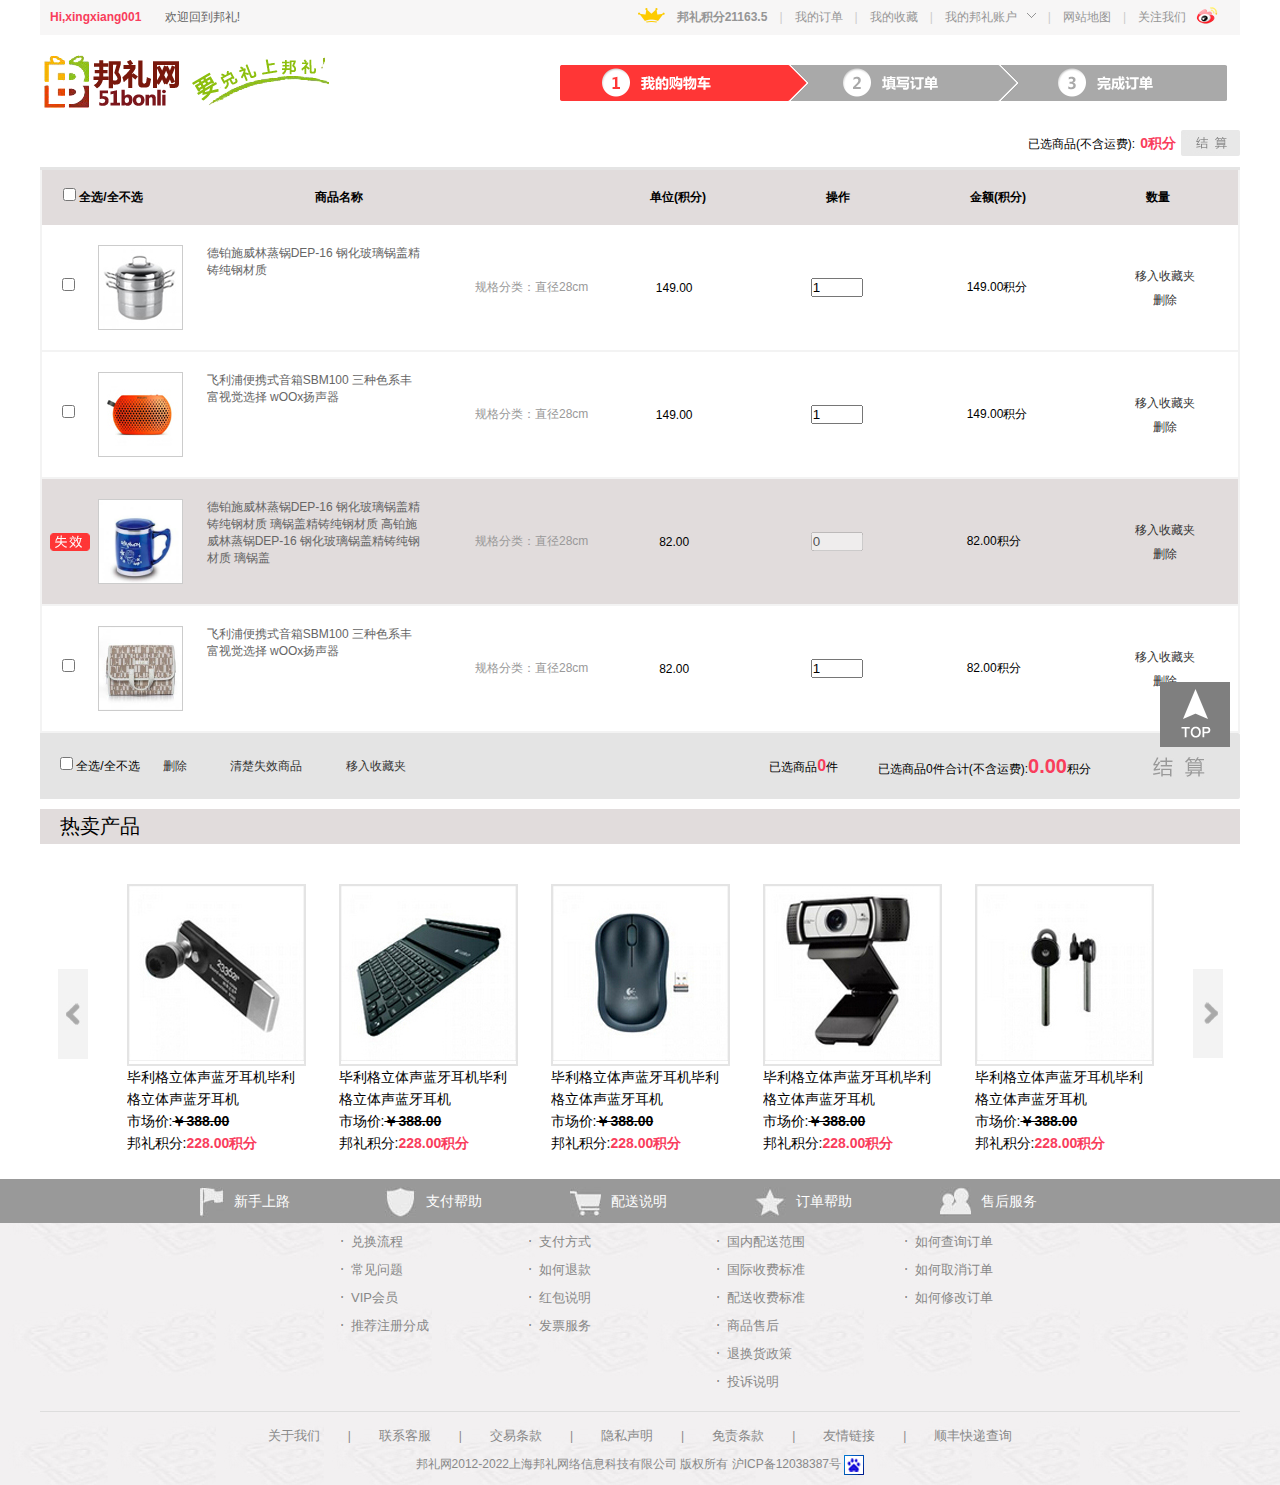
<file: 已登录状态购物车.html>
<!DOCTYPE html>
<html lang="en">

<head>
    <meta charset="UTF-8">
    <title>已登录状态购物车</title>
    <link rel="shortcut icon" href="img/favicon.ico">
    <link rel="stylesheet" href="css/base.css">
    <link rel="stylesheet" href="css/已登录状态购物车.css">
    <script src="js/jquery-3.2.1.min.js"></script>
    <script src="js/已登录状态购物车.js"></script>
</head>

<body>
    <div class="wrap">
        <!--顶部-->
        <div class="top clearfix">
            <div class="sign fl fwb">
                <a href="#"> Hi,xingxiang001</a>
                <a href="#" class="welcome fts fwn">欢迎回到邦礼!</a>
            </div>
            <div class="user fr pr">
                <a href="#" class="fr flowus">关注我们<img src="img/xinLang.png"></a>
                <span class="fr">|</span>
                <a href="#" class="fr">网站地图</a>
                <span class="fr">|</span>
                <a href="#" class="wdblzh fr" id="myCount">我的邦礼账户<img src="img/downJian.png"></a><span class="fr">|</span>
                <ul class="myList pa" id="mylist">
                    <li><a href="#">我的邦礼账户</a></li>
                    <li><a href="#">我的邦礼账户</a></li>
                    <li><a href="#">我的邦礼账户</a></li>
                    <li><a href="#">我的邦礼账户</a></li>
                    <li><a href="#">我的邦礼账户</a></li>
                </ul>
                <a href="#" class="fr">我的收藏</a>
                <span class="fr">|</span>
                <a href="#" class="fr">我的订单</a>
                <span class="fr">|</span>
                <a href="#" class="fr  jifen fwb">邦礼积分21163.5</a>
                <a href="#" class="fr jifen_img"><img src="img/hGuan.png" alt=""></a>
            </div>
        </div>
        <!--顶部END-->

        <!--步骤-->
        <div class="step clearfix">
            <a href="javascript:;">
                <img src="img/logo1121.png" alt="">
            </a>

            <div class="step_rate pr fr">
                <span class="s1"></span>
                <span class="s2"></span>
                <span class="s3"></span>
            </div>
        </div>
        <!--步骤END-->

        <!--closeDiv-->
        <div class="closeDiv clearfix">
            <a href="javascript:;" class="fr jiesuan"></a>
            <p class="fr">已选商品(不含运费):<span>0积分</span></p>
        </div>
        <!--closeDiv_END-->

        <!--购物车商品-->
        <div class="shoppingGoods pr">
            <table>
                <thead>
                    <th class="clearfix">
                        <form>
                            <input type="checkbox" name="" value="">
                            <label for="">全选/全不选</label>
                        </form>
                    </th>
                    <th>商品名称</th>
                    <th></th>
                    <th>单位(积分)</th>
                    <th>操作</th>
                    <th>金额(积分)</th>
                    <th>数量</th>
                </thead>
                <tbody>
                    <tr class="goodsList">
                        <td>
                            <input type="checkbox">
                            <a href="javascript:;">
                                <img src="img/gouWuimg1.jpg" alt="">
                            </a>
                            <span>德铂施威林蒸锅DEP-16 钢化玻璃锅盖精铸纯钢材质</span>
                        </td>
                        <td class="fenlei">规格分类：直径28cm</td>
                        <td class="price2">149.00</td>
                        <td class="num"><input type="number" value="1" min="1" max="99"></td>
                        <td class="jifen">149.00积分</td>
                        <td class="del">
                            <a href="javascript:;">移入收藏夹</a>
                            <a href="javascript:;">删除</a>
                        </td>
                    </tr>

                    <tr class="goodsList">
                        <td>
                            <input type="checkbox">
                            <a href="javascript:;">
                                <img src="img/gouWuimg2.jpg" alt="">
                            </a>
                            <span>飞利浦便携式音箱SBM100 三种色系丰富视觉选择 wOOx扬声器</span>
                        </td>
                        <td class="fenlei">规格分类：直径28cm</td>
                        <td class="price2">149.00</td>
                        <td class="num"><input type="number" value="1" min="1" max="99"></td>
                        <td class="jifen">149.00积分</td>
                        <td class="del">
                            <a href="javascript:;">移入收藏夹</a>
                            <a href="javascript:;">删除</a>
                        </td>
                    </tr>

                    <tr class="goodsList ban">
                        <td>
                            <span class="shixiao"></span>
                            <a href="javascript:;">
                                <img src="img/lby_cpimg4.jpg" alt="" width="83px" height="83px">
                            </a>
                            <span>德铂施威林蒸锅DEP-16 钢化玻璃锅盖精铸纯钢材质 璃锅盖精铸纯钢材质 高铂施威林蒸锅DEP-16 钢化玻璃锅盖精铸纯钢材质 璃锅盖</span>
                        </td>
                        <td class="fenlei">规格分类：直径28cm</td>
                        <td class="price2">82.00</td>
                        <td class="num"><input type="number" value="0" min="1" max="99" disabled="disabled"></td>
                        <td class="jifen">82.00积分</td>
                        <td class="del">
                            <a href="javascript:;">移入收藏夹</a>
                            <a href="javascript:;">删除</a>
                        </td>
                    </tr>

                    <tr class="goodsList">
                        <td>
                            <input type="checkbox">
                            <a href="javascript:;">
                                <img src="img/reMai_img3.jpg" alt="" width="83px" height="83px">
                            </a>
                            <span>飞利浦便携式音箱SBM100 三种色系丰富视觉选择 wOOx扬声器</span>
                        </td>
                        <td class="fenlei">规格分类：直径28cm</td>
                        <td class="price2">82.00</td>
                        <td class="num"><input type="number" value="1" min="1" max="99"></td>
                        <td class="jifen">82.00积分</td>
                        <td class="del">
                            <a href="javascript:;">移入收藏夹</a>
                            <a href="javascript:;">删除</a>
                        </td>
                    </tr>

                </tbody>
            </table>
            <div class="closeAccount clearfix">
                <div class="fl selectAll">
                    <input type="checkbox">
                    <label for="">全选/全不选</label>
                    <a href="javascript:;">删除</a>
                    <a href="javascript:;">清楚失效商品</a>
                    <a href="javascript:;">移入收藏夹</a>
                </div>
                <div class="fr summary">
                    <p class="fl"> 已选商品<span>0</span>件</p>
                    <p class="fl">已选商品0件合计(不含运费):<span>0.00</span>积分</p>
                    <a href="javascript:;"></a>
                </div>
            </div>
        </div>
        <!--购物车商品END-->

        <p class="hotProduct">
            热卖产品
        </p>

        <div id="slidebar">
            <div class="hideBox">
                <ul class="clearfix" id="bar">
                    <li>
                        <a href="javascript:;"><img src="img/tradeImg1.jpg" alt=""></a>
                        <p class="detail">毕利格立体声蓝牙耳机毕利格立体声蓝牙耳机</p>
                        <p class="price">市场价:<span>￥388.00</span></p>
                        <p class="jifen">邦礼积分:<span>228.00积分</span></p>
                    </li>
                    <li>
                        <a href="javascript:;"><img src="img/tradeImg2.jpg" alt=""></a>
                        <p class="detail">毕利格立体声蓝牙耳机毕利格立体声蓝牙耳机</p>
                        <p class="price">市场价:<span>￥388.00</span></p>
                        <p class="jifen">邦礼积分:<span>228.00积分</span></p>
                    </li>
                    <li>
                        <a href="javascript:;"><img src="img/tradeImg3.jpg" alt=""></a>
                        <p class="detail">毕利格立体声蓝牙耳机毕利格立体声蓝牙耳机</p>
                        <p class="price">市场价:<span>￥388.00</span></p>
                        <p class="jifen">邦礼积分:<span>228.00积分</span></p>
                    </li>
                    <li>
                        <a href="javascript:;"><img src="img/tradeImg4.jpg" alt=""></a>
                        <p class="detail">毕利格立体声蓝牙耳机毕利格立体声蓝牙耳机</p>
                        <p class="price">市场价:<span>￥388.00</span></p>
                        <p class="jifen">邦礼积分:<span>228.00积分</span></p>
                    </li>
                    <li>
                        <a href="javascript:;"><img src="img/tradeImg5.jpg" alt=""></a>
                        <p class="detail">毕利格立体声蓝牙耳机毕利格立体声蓝牙耳机</p>
                        <p class="price">市场价:<span>￥388.00</span></p>
                        <p class="jifen">邦礼积分:<span>228.00积分</span></p>
                    </li>

                    <li>
                        <a href="javascript:;"><img src="img/tradeImg1.jpg" alt=""></a>
                        <p class="detail">毕利格立体声蓝牙耳机毕利格立体声蓝牙耳机</p>
                        <p class="price">市场价:<span>￥388.00</span></p>
                        <p class="jifen">邦礼积分:<span>228.00积分</span></p>
                    </li>
                    <li>
                        <a href="javascript:;"><img src="img/tradeImg2.jpg" alt=""></a>
                        <p class="detail">毕利格立体声蓝牙耳机毕利格立体声蓝牙耳机</p>
                        <p class="price">市场价:<span>￥388.00</span></p>
                        <p class="jifen">邦礼积分:<span>228.00积分</span></p>
                    </li>
                    <li>
                        <a href="javascript:;"><img src="img/tradeImg3.jpg" alt=""></a>
                        <p class="detail">毕利格立体声蓝牙耳机毕利格立体声蓝牙耳机</p>
                        <p class="price">市场价:<span>￥388.00</span></p>
                        <p class="jifen">邦礼积分:<span>228.00积分</span></p>
                    </li>
                    <li>
                        <a href="javascript:;"><img src="img/tradeImg4.jpg" alt=""></a>
                        <p class="detail">毕利格立体声蓝牙耳机毕利格立体声蓝牙耳机</p>
                        <p class="price">市场价:<span>￥388.00</span></p>
                        <p class="jifen">邦礼积分:<span>228.00积分</span></p>
                    </li>
                    <li>
                        <a href="javascript:;"><img src="img/tradeImg5.jpg" alt=""></a>
                        <p class="detail">毕利格立体声蓝牙耳机毕利格立体声蓝牙耳机</p>
                        <p class="price">市场价:<span>￥388.00</span></p>
                        <p class="jifen">邦礼积分:<span>228.00积分</span></p>
                    </li>

                    <li>
                        <a href="javascript:;"><img src="img/tradeImg1.jpg" alt=""></a>
                        <p class="detail">毕利格立体声蓝牙耳机毕利格立体声蓝牙耳机</p>
                        <p class="price">市场价:<span>￥388.00</span></p>
                        <p class="jifen">邦礼积分:<span>228.00积分</span></p>
                    </li>
                    <li>
                        <a href="javascript:;"><img src="img/tradeImg2.jpg" alt=""></a>
                        <p class="detail">毕利格立体声蓝牙耳机毕利格立体声蓝牙耳机</p>
                        <p class="price">市场价:<span>￥388.00</span></p>
                        <p class="jifen">邦礼积分:<span>228.00积分</span></p>
                    </li>
                    <li>
                        <a href="javascript:;"><img src="img/tradeImg3.jpg" alt=""></a>
                        <p class="detail">毕利格立体声蓝牙耳机毕利格立体声蓝牙耳机</p>
                        <p class="price">市场价:<span>￥388.00</span></p>
                        <p class="jifen">邦礼积分:<span>228.00积分</span></p>
                    </li>
                    <li>
                        <a href="javascript:;"><img src="img/tradeImg4.jpg" alt=""></a>
                        <p class="detail">毕利格立体声蓝牙耳机毕利格立体声蓝牙耳机</p>
                        <p class="price">市场价:<span>￥388.00</span></p>
                        <p class="jifen">邦礼积分:<span>228.00积分</span></p>
                    </li>
                    <li>
                        <a href="javascript:;"><img src="img/tradeImg5.jpg" alt=""></a>
                        <p class="detail">毕利格立体声蓝牙耳机毕利格立体声蓝牙耳机</p>
                        <p class="price">市场价:<span>￥388.00</span></p>
                        <p class="jifen">邦礼积分:<span>228.00积分</span></p>
                    </li>
                </ul>
            </div>
            <a href="javascript:;" id="prev"></a>
            <a href="javascript:;" id="next"></a>
        </div>
    </div>

    <!--底部-->
    <div class="bg">
        <div class="footer_nav">
            <ul class="w1200 clearfix">
                <li style="padding-left: 160px;"><img src="img/bottom_ico1.jpg">新手上路</li>
                <li><img src="img/bottom_ico2.jpg">支付帮助</li>
                <li><img src="img/bottom_ico3.jpg">配送说明</li>
                <li><img src="img/bottom_ico4.jpg">订单帮助</li>
                <li><img src="img/bottom_ico5.jpg">售后服务</li>
            </ul>
        </div>
        <div class="detail">
            <ul class="clearfix">
                <li>
                    <a href="#">兑换流程</a>
                    <a href="#">常见问题</a>
                    <a href="#">VIP会员</a>
                    <a href="#">推荐注册分成</a>
                </li>
                <li>
                    <a href="#">支付方式</a>
                    <a href="#">如何退款</a>
                    <a href="#">红包说明</a>
                    <a href="#">发票服务</a>
                </li>
                <li>
                    <a href="#">国内配送范围</a>
                    <a href="#">国际收费标准</a>
                    <a href="#">配送收费标准</a>
                </li>
                <li>
                    <a href="#">如何查询订单</a>
                    <a href="#">如何取消订单</a>
                    <a href="#">如何修改订单</a>
                </li>
                <li>
                    <a href="#">商品售后</a>
                    <a href="#">退换货政策</a>
                    <a href="#">投诉说明</a>
                </li>
            </ul>
        </div>
        <p class="wrap aboutus">
            <a href="#">关于我们</a><span>|</span><a href="#">联系客服</a>|<a href="#">交易条款</a>|<a href="#">隐私声明</a>|<a href="#">免责条款</a>|<a href="#">友情链接</a>|<a href="#">顺丰快递查询</a>
        </p>
        <p class="wrap copyright">邦礼网2012-2022上海邦礼网络信息科技有限公司 版权所有 沪ICP备12038387号
            <a href="#"><img src="img/baidu_bg.jpg" width="20" height="20"></a>
        </p>
    </div>
    <a href="#" class="backtop pf"><img src="img/result-top-btn.png" alt=""></a>
</body>

</html>
</file>
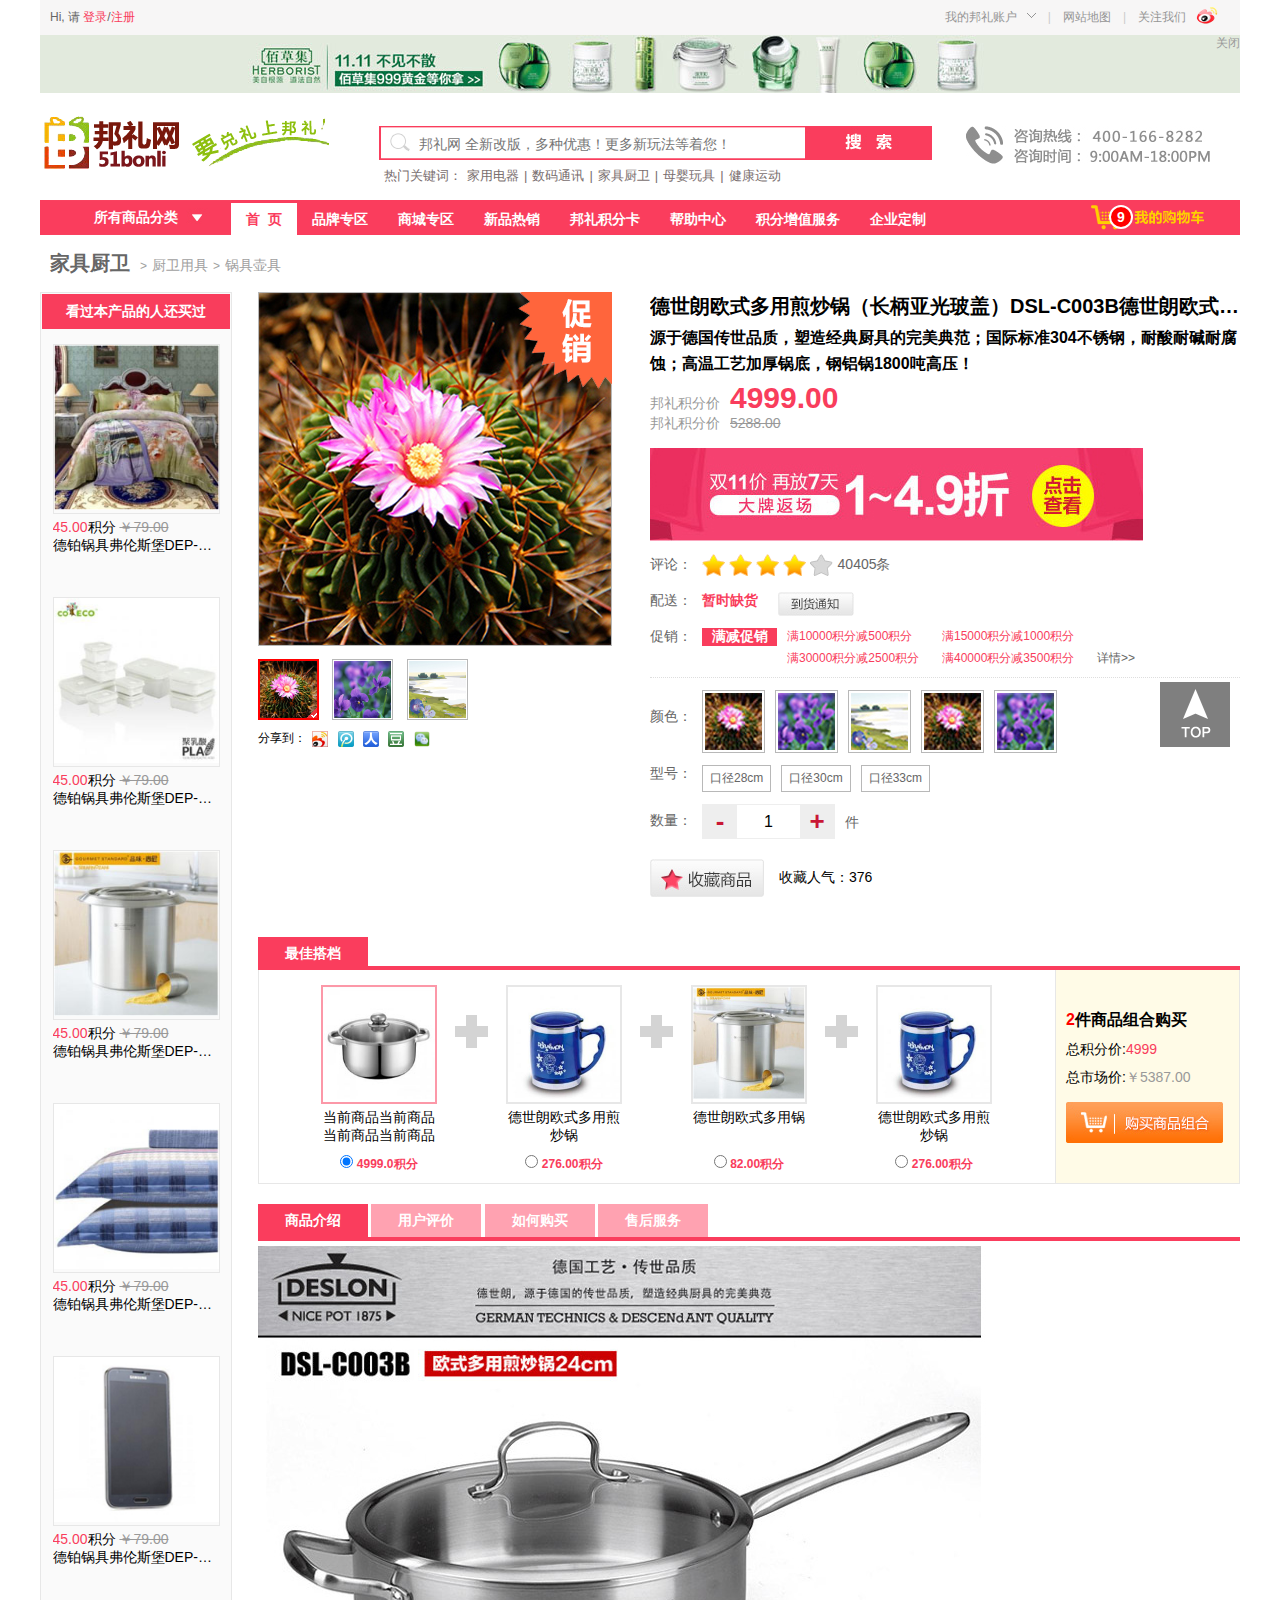
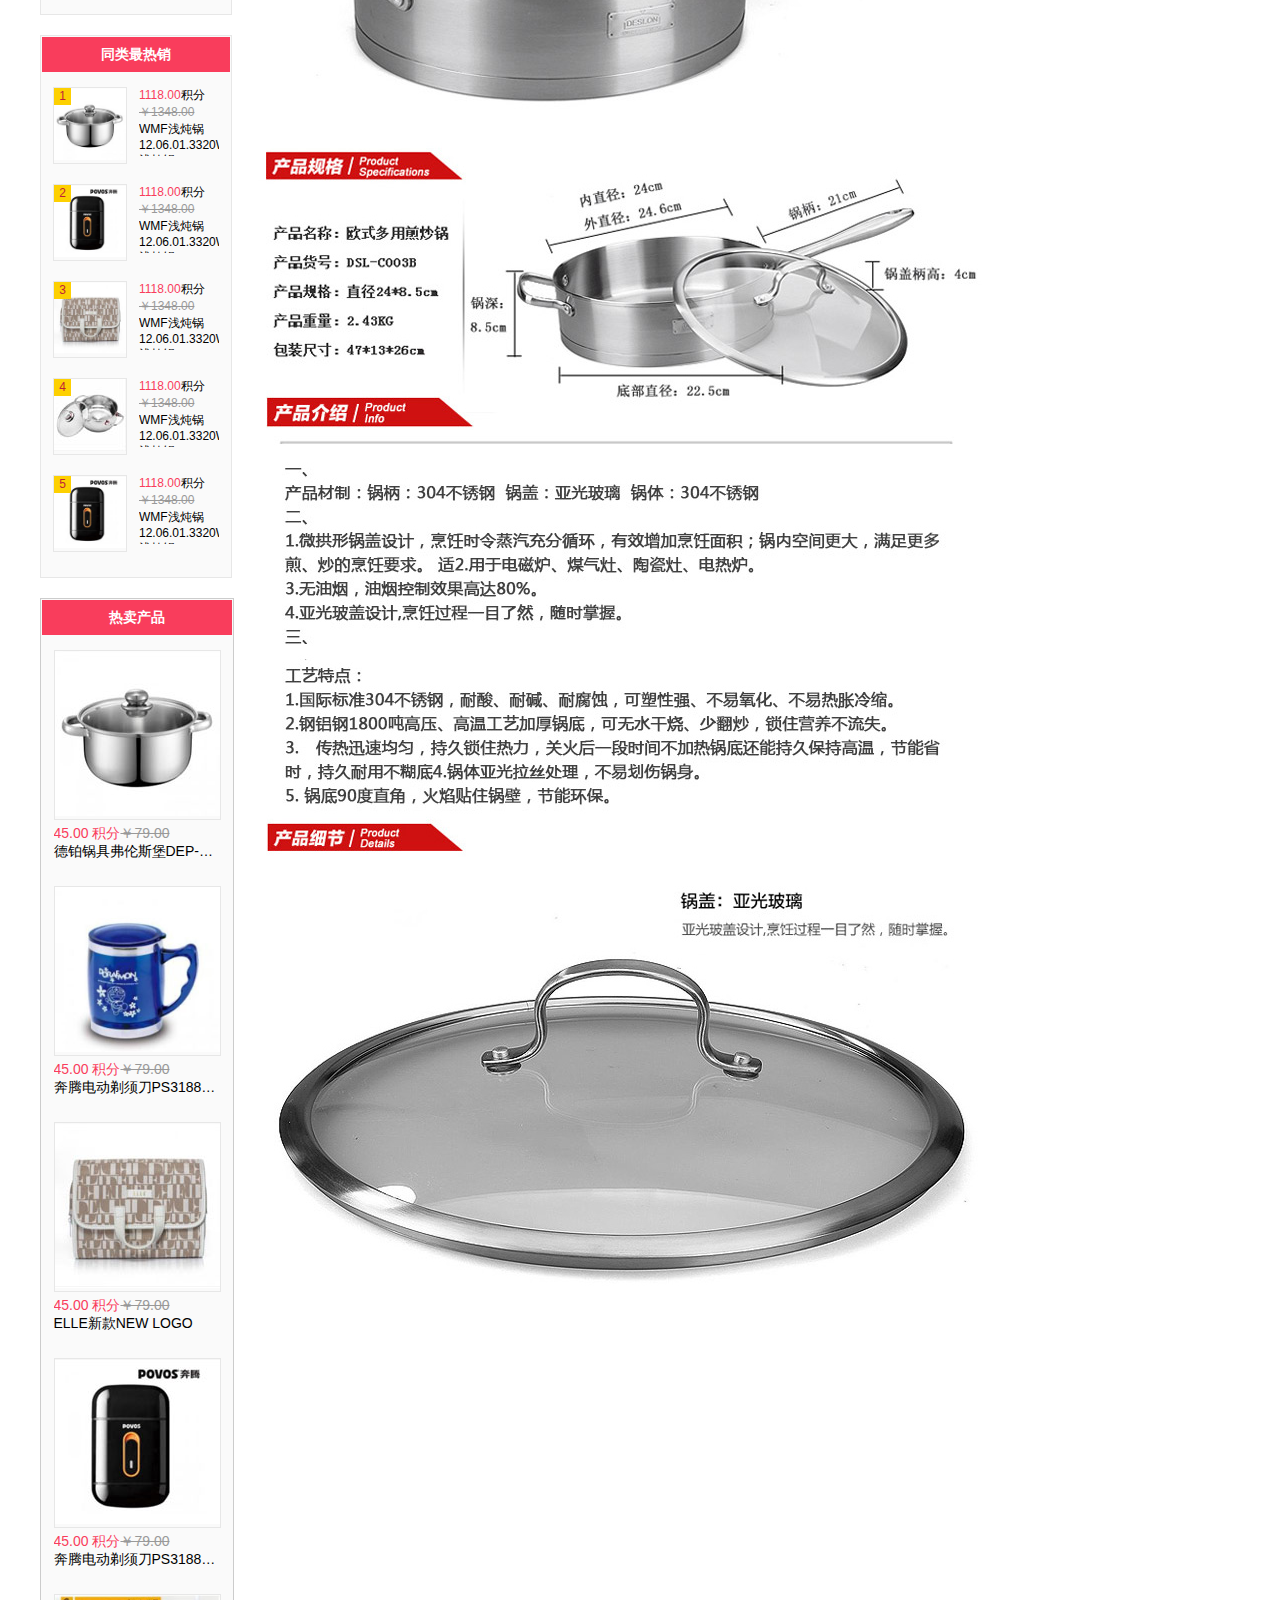
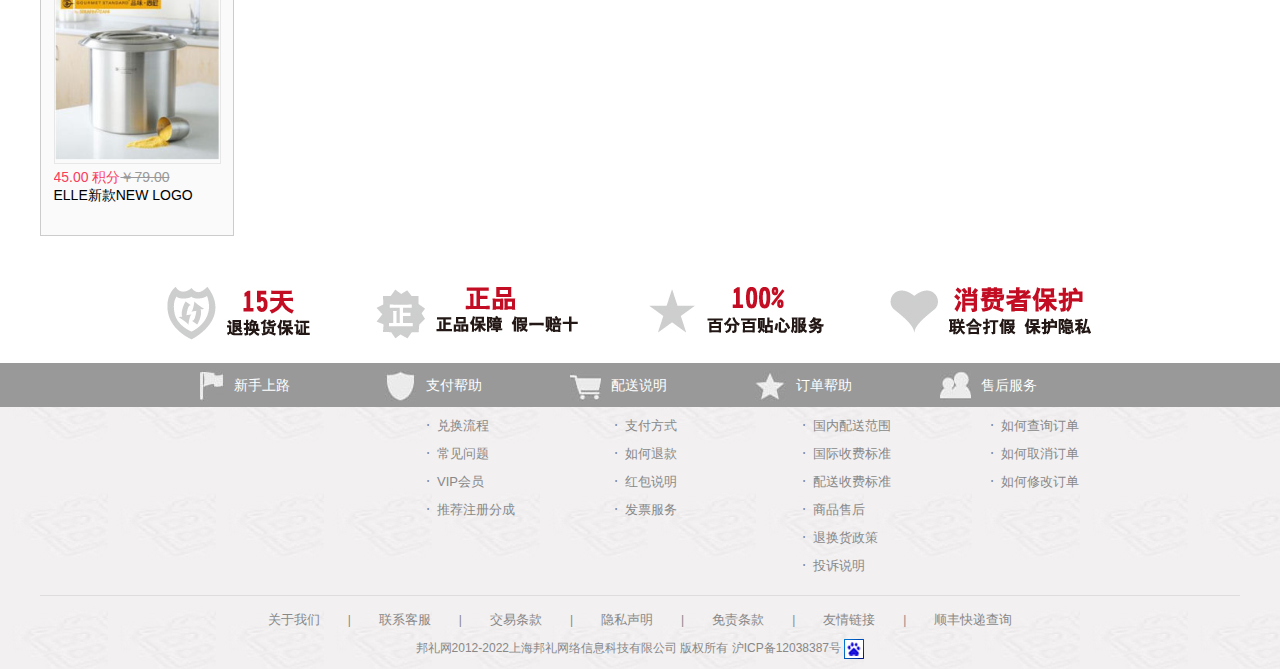
<file: 详情页.html>
<!DOCTYPE html>
<html lang="en">

<head>
    <meta charset="UTF-8">
    <title>详情页</title>
    <link rel="shortcut icon" href="img/favicon.ico">
    <link rel="stylesheet" href="css/base.css">
    <link rel="stylesheet" href="css/详情页.css">
    <script src="js/jquery-3.2.1.min.js"></script>
    <script src="js/详情页.js"></script>
</head>

<body>
    <div class="w1200 wrap">
        <!--顶部-->
        <div class="top clearfix">
            <div class="sign fl">
                Hi, 请
                <a href="#">登录</a>/<a href="#">注册</a>
            </div>
            <div class="user fr pr">
                <a href="#" class="fr flowus">关注我们<img src="img/xinLang.png"></a>
                <span class="fr">|</span>
                <a href="#" class="fr">网站地图</a>
                <a href="#" class="wdblzh" id="myCount">我的邦礼账户<img src="img/downJian.png"></a><span>|</span>
                <ul class="myList pa" id="mylist">
                    <li><a href="#">我的邦礼账户</a></li>
                    <li><a href="#">我的邦礼账户</a></li>
                    <li><a href="#">我的邦礼账户</a></li>
                    <li><a href="#">我的邦礼账户</a></li>
                    <li><a href="#">我的邦礼账户</a></li>
                </ul>
            </div>
        </div>
        <!--顶部END-->
        <!--广告-->
        <a href="#" class="pr ad" id="ad"><img src="img/Advertising.jpg"><span id="close" class="pa">关闭</span></a>
        <!--广告END-->
        <!--搜索栏-->
        <div class="search clearfix">
            <a href="#" class="fl"><img src="img/logo1121.png" alt=""></a>
            <div class="search_input fl">
                <input type="text" class="txt fl" placeholder="邦礼网 全新改版，多种优惠！更多新玩法等着您！">
                <input type="submit" value="" class="sub fl">
                <p>热门关键词：<a href="#">家用电器</a>|<a href="#">数码通讯</a>|<a href="#">家具厨卫</a>|<a href="#">母婴玩具</a>|<a href="#">健康运动</a>
                </p>
            </div>
            <img src="img/fuwu_sj.jpg" alt="" class="fr fuwu">
        </div>
        <!--搜索栏END-->

        <!--nav导航-->
        <div class="nav clearfix">
            <h4 class="fl pr" id="showMenu">所有商品分类
                <!--隐式菜单栏-->
                <ul class="pa hidemenu" id="hideMenu">
                    <li>
                        <a href="#">
                            <img src="img/yfKmList_dt1.png">
                            <span>数码通讯</span>
                        </a>
                        <div class="submenu pa clearfix">
                            <dl>
                                <dt><a href="#">网络产品</a></dt>
                                <dd class="clearfix">
                                    <a href="#">3G上网</a>
                                    <a href="#">网络存储</a>
                                    <a href="#">交换机</a>
                                    <a href="#">网卡</a>
                                    <a href="#">路由器</a>
                                </dd>
                            </dl>

                            <dl>
                                <dt><a href="#">电脑配件</a></dt>
                                <dd class="clearfix">
                                    <a href="#">鼠标/键盘</a>
                                    <a href="#">摄像头</a>
                                    <a href="#">移动硬盘/优盘</a>
                                    <a href="#">鼠标垫</a>
                                    <a href="#">电脑清洁</a>
                                    <a href="#">手写板</a>
                                    <a href="#">线缆</a>
                                    <a href="#">游戏设备</a>
                                    <a href="#">其他配件</a>
                                </dd>
                            </dl>

                            <dl>
                                <dt><a href="#">电脑整机</a></dt>
                                <dd class="clearfix">
                                    <a href="#">上网本</a>
                                    <a href="#">平板电脑</a>
                                    <a href="#">笔记本</a>
                                </dd>
                            </dl>

                            <dl>
                                <dt><a href="#">时尚影音</a></dt>
                                <dd class="clearfix">
                                    <a href="#">游戏机</a>
                                    <a href="#">电子词典</a>
                                    <a href="#">数码相框</a>
                                    <a href="#">录音笔</a>
                                    <a href="#">电子书</a>
                                    <a href="#">耳机/耳麦</a>
                                    <a href="#">MID</a>
                                    <a href="#">高清播放器</a>
                                    <a href="#">音箱</a>
                                    <a href="#">MP3/MP4配件</a>
                                    <a href="#">MP3/MP4</a>
                                    <a href="#">收音机</a>
                                </dd>
                            </dl>

                            <dl>
                                <dt><a href="#">数码配件</a></dt>
                                <dd class="clearfix">
                                    <a href="#">其他配件</a>
                                    <a href="#">三脚架/云台</a>
                                    <a href="#">相机包</a>
                                    <a href="#">相机贴膜</a>
                                    <a href="#">滤镜</a>
                                    <a href="#">电池/充电器</a>
                                    <a href="#">存储卡/读卡器</a>
                                </dd>
                            </dl>

                            <dl>
                                <dt><a href="#">摄影摄像</a></dt>
                                <dd class="clearfix">
                                    <a href="#">摄像机</a>
                                    <a href="#">微单相机</a>
                                    <a href="#">单反相机</a>
                                    <a href="#">数码相机</a>
                                </dd>
                            </dl>

                            <dl>
                                <dt><a href="#">手机配件</a></dt>
                                <dd class="clearfix">
                                    <a href="#">其他配件</a>
                                    <a href="#">车载配件</a>
                                    <a href="#">保护套</a>
                                    <a href="#">存储卡</a>
                                    <a href="#">贴膜</a>
                                    <a href="#">数据线</a>
                                    <a href="#">移动电源</a>
                                </dd>
                            </dl>

                            <dl>
                                <dt><a href="#">通讯终端</a></dt>
                                <dd class="clearfix">
                                    <a href="#">座机</a>
                                    <a href="#">手机</a>
                                </dd>
                            </dl>
                        </div>
                    </li>
                    <li>
                        <a href="#">
                            <img src="img/yfKmList_dt2.png">
                            <span>家具厨卫</span>
                        </a>
                        <div class="submenu pa clearfix">
                            <dl>
                                <dt><a href="#">网络产品</a></dt>
                                <dd class="clearfix">
                                    <a href="#">3G上网</a>
                                    <a href="#">网络存储</a>
                                    <a href="#">交换机</a>
                                    <a href="#">网卡</a>
                                    <a href="#">路由器</a>
                                </dd>
                            </dl>

                            <dl>
                                <dt><a href="#">网络产品</a></dt>
                                <dd class="clearfix">
                                    <a href="#">3G上网</a>
                                    <a href="#">网络存储</a>
                                    <a href="#">交换机</a>
                                    <a href="#">网卡</a>
                                    <a href="#">路由器</a>
                                </dd>
                            </dl>

                            <dl>
                                <dt><a href="#">网络产品</a></dt>
                                <dd class="clearfix">
                                    <a href="#">3G上网</a>
                                    <a href="#">网络存储</a>
                                    <a href="#">交换机</a>
                                    <a href="#">网卡</a>
                                    <a href="#">路由器</a>
                                </dd>
                            </dl>

                            <dl>
                                <dt><a href="#">网络产品</a></dt>
                                <dd class="clearfix">
                                    <a href="#">3G上网</a>
                                    <a href="#">网络存储</a>
                                    <a href="#">交换机</a>
                                    <a href="#">网卡</a>
                                    <a href="#">路由器</a>
                                </dd>
                            </dl>

                            <dl>
                                <dt><a href="#">网络产品</a></dt>
                                <dd class="clearfix">
                                    <a href="#">3G上网</a>
                                    <a href="#">网络存储</a>
                                    <a href="#">交换机</a>
                                    <a href="#">网卡</a>
                                    <a href="#">路由器</a>
                                </dd>
                            </dl>

                            <dl>
                                <dt><a href="#">网络产品</a></dt>
                                <dd class="clearfix">
                                    <a href="#">3G上网</a>
                                    <a href="#">网络存储</a>
                                    <a href="#">交换机</a>
                                    <a href="#">网卡</a>
                                    <a href="#">路由器</a>
                                </dd>
                            </dl>

                            <dl>
                                <dt><a href="#">网络产品</a></dt>
                                <dd class="clearfix">
                                    <a href="#">3G上网</a>
                                    <a href="#">网络存储</a>
                                    <a href="#">交换机</a>
                                    <a href="#">网卡</a>
                                    <a href="#">路由器</a>
                                </dd>
                            </dl>

                        </div>
                    </li>
                    <li>
                        <a href="#">
                            <img src="img/yfKmList_dt3.png">
                            <span>家用电器</span>
                        </a>
                        <div class="submenu pa clearfix">
                            <dl>
                                <dt><a href="#">网络产品</a></dt>
                                <dd class="clearfix">
                                    <a href="#">3G上网</a>
                                    <a href="#">网络存储</a>
                                    <a href="#">交换机</a>
                                    <a href="#">网卡</a>
                                    <a href="#">路由器</a>
                                </dd>
                            </dl>
                            <dl>
                                <dt><a href="#">网络产品</a></dt>
                                <dd class="clearfix">
                                    <a href="#">3G上网</a>
                                    <a href="#">网络存储</a>
                                    <a href="#">交换机</a>
                                    <a href="#">网卡</a>
                                    <a href="#">路由器</a>
                                </dd>
                            </dl>

                            <dl>
                                <dt><a href="#">网络产品</a></dt>
                                <dd class="clearfix">
                                    <a href="#">3G上网</a>
                                    <a href="#">网络存储</a>
                                    <a href="#">交换机</a>
                                    <a href="#">网卡</a>
                                    <a href="#">路由器</a>
                                </dd>
                            </dl>

                            <dl>
                                <dt><a href="#">网络产品</a></dt>
                                <dd class="clearfix">
                                    <a href="#">3G上网</a>
                                    <a href="#">网络存储</a>
                                    <a href="#">交换机</a>
                                    <a href="#">网卡</a>
                                    <a href="#">路由器</a>
                                </dd>
                            </dl>

                            <dl>
                                <dt><a href="#">网络产品</a></dt>
                                <dd class="clearfix">
                                    <a href="#">3G上网</a>
                                    <a href="#">网络存储</a>
                                    <a href="#">交换机</a>
                                    <a href="#">网卡</a>
                                    <a href="#">路由器</a>
                                </dd>
                            </dl>
                        </div>
                    </li>
                    <li>
                        <a href="#">
                            <img src="img/yfKmList_dt4.png">
                            <span>汽车用品</span>
                        </a>
                        <div class="submenu pa clearfix">
                            <dl>
                                <dt><a href="#">网络产品</a></dt>
                                <dd class="clearfix">
                                    <a href="#">3G上网</a>
                                    <a href="#">网络存储</a>
                                    <a href="#">交换机</a>
                                    <a href="#">网卡</a>
                                    <a href="#">路由器</a>
                                </dd>
                            </dl>

                            <dl>
                                <dt><a href="#">网络产品</a></dt>
                                <dd class="clearfix">
                                    <a href="#">3G上网</a>
                                    <a href="#">网络存储</a>
                                    <a href="#">交换机</a>
                                    <a href="#">网卡</a>
                                    <a href="#">路由器</a>
                                </dd>
                            </dl>

                            <dl>
                                <dt><a href="#">网络产品</a></dt>
                                <dd class="clearfix">
                                    <a href="#">3G上网</a>
                                    <a href="#">网络存储</a>
                                    <a href="#">交换机</a>
                                    <a href="#">网卡</a>
                                    <a href="#">路由器</a>
                                </dd>
                            </dl>

                            <dl>
                                <dt><a href="#">网络产品</a></dt>
                                <dd class="clearfix">
                                    <a href="#">3G上网</a>
                                    <a href="#">网络存储</a>
                                    <a href="#">交换机</a>
                                    <a href="#">网卡</a>
                                    <a href="#">路由器</a>
                                </dd>
                            </dl>

                            <dl>
                                <dt><a href="#">网络产品</a></dt>
                                <dd class="clearfix">
                                    <a href="#">3G上网</a>
                                    <a href="#">网络存储</a>
                                    <a href="#">交换机</a>
                                    <a href="#">网卡</a>
                                    <a href="#">路由器</a>
                                </dd>
                            </dl>

                            <dl>
                                <dt><a href="#">网络产品</a></dt>
                                <dd class="clearfix">
                                    <a href="#">3G上网</a>
                                    <a href="#">网络存储</a>
                                    <a href="#">交换机</a>
                                    <a href="#">网卡</a>
                                    <a href="#">路由器</a>
                                </dd>
                            </dl>

                            <dl>
                                <dt><a href="#">网络产品</a></dt>
                                <dd class="clearfix">
                                    <a href="#">3G上网</a>
                                    <a href="#">网络存储</a>
                                    <a href="#">交换机</a>
                                    <a href="#">网卡</a>
                                    <a href="#">路由器</a>
                                </dd>
                            </dl>

                            <dl>
                                <dt><a href="#">网络产品</a></dt>
                                <dd class="clearfix">
                                    <a href="#">3G上网</a>
                                    <a href="#">网络存储</a>
                                    <a href="#">交换机</a>
                                    <a href="#">网卡</a>
                                    <a href="#">路由器</a>
                                </dd>
                            </dl>

                            <dl>
                                <dt><a href="#">网络产品</a></dt>
                                <dd class="clearfix">
                                    <a href="#">3G上网</a>
                                    <a href="#">网络存储</a>
                                    <a href="#">交换机</a>
                                    <a href="#">网卡</a>
                                    <a href="#">路由器</a>
                                </dd>
                            </dl>
                        </div>
                    </li>
                    <li>
                        <a href="#">
                            <img src="img/yfKmList_dt5.png">
                            <span>母婴玩具</span>
                        </a>
                        <div class="submenu pa clearfix">
                            <dl>
                                <dt><a href="#">网络产品</a></dt>
                                <dd class="clearfix">
                                    <a href="#">3G上网</a>
                                    <a href="#">网络存储</a>
                                    <a href="#">交换机</a>
                                    <a href="#">网卡</a>
                                    <a href="#">路由器</a>
                                </dd>
                            </dl>

                            <dl>
                                <dt><a href="#">网络产品</a></dt>
                                <dd class="clearfix">
                                    <a href="#">3G上网</a>
                                    <a href="#">网络存储</a>
                                    <a href="#">交换机</a>
                                    <a href="#">网卡</a>
                                    <a href="#">路由器</a>
                                </dd>
                            </dl>

                            <dl>
                                <dt><a href="#">网络产品</a></dt>
                                <dd class="clearfix">
                                    <a href="#">3G上网</a>
                                    <a href="#">网络存储</a>
                                    <a href="#">交换机</a>
                                    <a href="#">网卡</a>
                                    <a href="#">路由器</a>
                                </dd>
                            </dl>

                            <dl>
                                <dt><a href="#">网络产品</a></dt>
                                <dd class="clearfix">
                                    <a href="#">3G上网</a>
                                    <a href="#">网络存储</a>
                                    <a href="#">交换机</a>
                                    <a href="#">网卡</a>
                                    <a href="#">路由器</a>
                                </dd>
                            </dl>

                            <dl>
                                <dt><a href="#">网络产品</a></dt>
                                <dd class="clearfix">
                                    <a href="#">3G上网</a>
                                    <a href="#">网络存储</a>
                                    <a href="#">交换机</a>
                                    <a href="#">网卡</a>
                                    <a href="#">路由器</a>
                                </dd>
                            </dl>

                            <dl>
                                <dt><a href="#">网络产品</a></dt>
                                <dd class="clearfix">
                                    <a href="#">3G上网</a>
                                    <a href="#">网络存储</a>
                                    <a href="#">交换机</a>
                                    <a href="#">网卡</a>
                                    <a href="#">路由器</a>
                                </dd>
                            </dl>

                            <dl>
                                <dt><a href="#">网络产品</a></dt>
                                <dd class="clearfix">
                                    <a href="#">3G上网</a>
                                    <a href="#">网络存储</a>
                                    <a href="#">交换机</a>
                                    <a href="#">网卡</a>
                                    <a href="#">路由器</a>
                                </dd>
                            </dl>

                            <dl>
                                <dt><a href="#">网络产品</a></dt>
                                <dd class="clearfix">
                                    <a href="#">3G上网</a>
                                    <a href="#">网络存储</a>
                                    <a href="#">交换机</a>
                                    <a href="#">网卡</a>
                                    <a href="#">路由器</a>
                                </dd>
                            </dl>

                            <dl>
                                <dt><a href="#">网络产品</a></dt>
                                <dd class="clearfix">
                                    <a href="#">3G上网</a>
                                    <a href="#">网络存储</a>
                                    <a href="#">交换机</a>
                                    <a href="#">网卡</a>
                                    <a href="#">路由器</a>
                                </dd>
                            </dl>
                        </div>
                    </li>
                    <li>
                        <a href="#">
                            <img src="img/yfKmList_dt6.png">
                            <span>美容护理</span>
                        </a>
                        <div class="submenu pa clearfix">
                            <dl>
                                <dt><a href="#">网络产品</a></dt>
                                <dd class="clearfix">
                                    <a href="#">3G上网</a>
                                    <a href="#">网络存储</a>
                                    <a href="#">交换机</a>
                                    <a href="#">网卡</a>
                                    <a href="#">路由器</a>
                                </dd>
                            </dl>

                            <dl>
                                <dt><a href="#">网络产品</a></dt>
                                <dd class="clearfix">
                                    <a href="#">3G上网</a>
                                    <a href="#">网络存储</a>
                                    <a href="#">交换机</a>
                                    <a href="#">网卡</a>
                                    <a href="#">路由器</a>
                                </dd>
                            </dl>

                            <dl>
                                <dt><a href="#">网络产品</a></dt>
                                <dd class="clearfix">
                                    <a href="#">3G上网</a>
                                    <a href="#">网络存储</a>
                                    <a href="#">交换机</a>
                                    <a href="#">网卡</a>
                                    <a href="#">路由器</a>
                                </dd>
                            </dl>

                            <dl>
                                <dt><a href="#">网络产品</a></dt>
                                <dd class="clearfix">
                                    <a href="#">3G上网</a>
                                    <a href="#">网络存储</a>
                                    <a href="#">交换机</a>
                                    <a href="#">网卡</a>
                                    <a href="#">路由器</a>
                                </dd>
                            </dl>

                            <dl>
                                <dt><a href="#">网络产品</a></dt>
                                <dd class="clearfix">
                                    <a href="#">3G上网</a>
                                    <a href="#">网络存储</a>
                                    <a href="#">交换机</a>
                                    <a href="#">网卡</a>
                                    <a href="#">路由器</a>
                                </dd>
                            </dl>

                            <dl>
                                <dt><a href="#">网络产品</a></dt>
                                <dd class="clearfix">
                                    <a href="#">3G上网</a>
                                    <a href="#">网络存储</a>
                                    <a href="#">交换机</a>
                                    <a href="#">网卡</a>
                                    <a href="#">路由器</a>
                                </dd>
                            </dl>

                            <dl>
                                <dt><a href="#">网络产品</a></dt>
                                <dd class="clearfix">
                                    <a href="#">3G上网</a>
                                    <a href="#">网络存储</a>
                                    <a href="#">交换机</a>
                                    <a href="#">网卡</a>
                                    <a href="#">路由器</a>
                                </dd>
                            </dl>

                            <dl>
                                <dt><a href="#">网络产品</a></dt>
                                <dd class="clearfix">
                                    <a href="#">3G上网</a>
                                    <a href="#">网络存储</a>
                                    <a href="#">交换机</a>
                                    <a href="#">网卡</a>
                                    <a href="#">路由器</a>
                                </dd>
                            </dl>

                            <dl>
                                <dt><a href="#">网络产品</a></dt>
                                <dd class="clearfix">
                                    <a href="#">3G上网</a>
                                    <a href="#">网络存储</a>
                                    <a href="#">交换机</a>
                                    <a href="#">网卡</a>
                                    <a href="#">路由器</a>
                                </dd>
                            </dl>
                        </div>
                    </li>
                    <li>
                        <a href="#">
                            <img src="img/yfKmList_dt7.png">
                            <span>奢侈品</span>
                        </a>
                        <div class="submenu pa clearfix">
                            <dl>
                                <dt><a href="#">网络产品</a></dt>
                                <dd class="clearfix">
                                    <a href="#">3G上网</a>
                                    <a href="#">网络存储</a>
                                    <a href="#">交换机</a>
                                    <a href="#">网卡</a>
                                    <a href="#">路由器</a>
                                </dd>
                            </dl>

                            <dl>
                                <dt><a href="#">网络产品</a></dt>
                                <dd class="clearfix">
                                    <a href="#">3G上网</a>
                                    <a href="#">网络存储</a>
                                    <a href="#">交换机</a>
                                    <a href="#">网卡</a>
                                    <a href="#">路由器</a>
                                </dd>
                            </dl>

                            <dl>
                                <dt><a href="#">网络产品</a></dt>
                                <dd class="clearfix">
                                    <a href="#">3G上网</a>
                                    <a href="#">网络存储</a>
                                    <a href="#">交换机</a>
                                    <a href="#">网卡</a>
                                    <a href="#">路由器</a>
                                </dd>
                            </dl>

                            <dl>
                                <dt><a href="#">网络产品</a></dt>
                                <dd class="clearfix">
                                    <a href="#">3G上网</a>
                                    <a href="#">网络存储</a>
                                    <a href="#">交换机</a>
                                    <a href="#">网卡</a>
                                    <a href="#">路由器</a>
                                </dd>
                            </dl>

                            <dl>
                                <dt><a href="#">网络产品</a></dt>
                                <dd class="clearfix">
                                    <a href="#">3G上网</a>
                                    <a href="#">网络存储</a>
                                    <a href="#">交换机</a>
                                    <a href="#">网卡</a>
                                    <a href="#">路由器</a>
                                </dd>
                            </dl>

                            <dl>
                                <dt><a href="#">网络产品</a></dt>
                                <dd class="clearfix">
                                    <a href="#">3G上网</a>
                                    <a href="#">网络存储</a>
                                    <a href="#">交换机</a>
                                    <a href="#">网卡</a>
                                    <a href="#">路由器</a>
                                </dd>
                            </dl>

                            <dl>
                                <dt><a href="#">网络产品</a></dt>
                                <dd class="clearfix">
                                    <a href="#">3G上网</a>
                                    <a href="#">网络存储</a>
                                    <a href="#">交换机</a>
                                    <a href="#">网卡</a>
                                    <a href="#">路由器</a>
                                </dd>
                            </dl>

                            <dl>
                                <dt><a href="#">网络产品</a></dt>
                                <dd class="clearfix">
                                    <a href="#">3G上网</a>
                                    <a href="#">网络存储</a>
                                    <a href="#">交换机</a>
                                    <a href="#">网卡</a>
                                    <a href="#">路由器</a>
                                </dd>
                            </dl>

                            <dl>
                                <dt><a href="#">网络产品</a></dt>
                                <dd class="clearfix">
                                    <a href="#">3G上网</a>
                                    <a href="#">网络存储</a>
                                    <a href="#">交换机</a>
                                    <a href="#">网卡</a>
                                    <a href="#">路由器</a>
                                </dd>
                            </dl>
                        </div>
                    </li>
                    <li style="background: none;border-bottom: none">
                        <a href="#">
                            <img src="img/yfKmList_dt8.png">
                            <span>时尚配饰</span>
                        </a>
                        <div class="submenu pa clearfix">
                            <dl>
                                <dt><a href="#">网络产品</a></dt>
                                <dd class="clearfix">
                                    <a href="#">3G上网</a>
                                    <a href="#">网络存储</a>
                                    <a href="#">交换机</a>
                                    <a href="#">网卡</a>
                                    <a href="#">路由器</a>
                                </dd>
                            </dl>

                            <dl>
                                <dt><a href="#">网络产品</a></dt>
                                <dd class="clearfix">
                                    <a href="#">3G上网</a>
                                    <a href="#">网络存储</a>
                                    <a href="#">交换机</a>
                                    <a href="#">网卡</a>
                                    <a href="#">路由器</a>
                                </dd>
                            </dl>

                            <dl>
                                <dt><a href="#">网络产品</a></dt>
                                <dd class="clearfix">
                                    <a href="#">3G上网</a>
                                    <a href="#">网络存储</a>
                                    <a href="#">交换机</a>
                                    <a href="#">网卡</a>
                                    <a href="#">路由器</a>
                                </dd>
                            </dl>

                            <dl>
                                <dt><a href="#">网络产品</a></dt>
                                <dd class="clearfix">
                                    <a href="#">3G上网</a>
                                    <a href="#">网络存储</a>
                                    <a href="#">交换机</a>
                                    <a href="#">网卡</a>
                                    <a href="#">路由器</a>
                                </dd>
                            </dl>

                            <dl>
                                <dt><a href="#">网络产品</a></dt>
                                <dd class="clearfix">
                                    <a href="#">3G上网</a>
                                    <a href="#">网络存储</a>
                                    <a href="#">交换机</a>
                                    <a href="#">网卡</a>
                                    <a href="#">路由器</a>
                                </dd>
                            </dl>

                            <dl>
                                <dt><a href="#">网络产品</a></dt>
                                <dd class="clearfix">
                                    <a href="#">3G上网</a>
                                    <a href="#">网络存储</a>
                                    <a href="#">交换机</a>
                                    <a href="#">网卡</a>
                                    <a href="#">路由器</a>
                                </dd>
                            </dl>

                            <dl>
                                <dt><a href="#">网络产品</a></dt>
                                <dd class="clearfix">
                                    <a href="#">3G上网</a>
                                    <a href="#">网络存储</a>
                                    <a href="#">交换机</a>
                                    <a href="#">网卡</a>
                                    <a href="#">路由器</a>
                                </dd>
                            </dl>

                            <dl>
                                <dt><a href="#">网络产品</a></dt>
                                <dd class="clearfix">
                                    <a href="#">3G上网</a>
                                    <a href="#">网络存储</a>
                                    <a href="#">交换机</a>
                                    <a href="#">网卡</a>
                                    <a href="#">路由器</a>
                                </dd>
                            </dl>

                            <dl>
                                <dt><a href="#">网络产品</a></dt>
                                <dd class="clearfix">
                                    <a href="#">3G上网</a>
                                    <a href="#">网络存储</a>
                                    <a href="#">交换机</a>
                                    <a href="#">网卡</a>
                                    <a href="#">路由器</a>
                                </dd>
                            </dl>
                        </div>
                    </li>
                </ul>
                <!--隐式菜单栏END-->
            </h4>
            <ul class="nav_list fl">
                <li class="fl">
                    <a href="#" class="active">首&nbsp;&nbsp;页</a>
                    <a href="#">品牌专区</a>
                    <a href="#">商城专区</a>
                    <a href="#">新品热销</a>
                    <a href="#">邦礼积分卡</a>
                    <a href="#">帮助中心</a>
                    <a href="#">积分增值服务</a>
                    <a href="#">企业定制</a>
                </li>
            </ul>
            <div class="shopping fr">
                <a href="#">
                9
            </a>
            </div>
        </div>

        <!--nav导航END-->
        <p class="recommend"><span>家具厨卫</span>&gt;<a class="" href="#">厨卫用具</a>&gt;<a class="" href="#">锅具壶具</a>
        </p>

        <!--container-->
        <div class="container clearfix">
            <div class="left_box fl">
                <div class="visited">
                    <h4 class="fwb tc">看过本产品的人还买过</h4>
                    <dl>
                        <dt>
                        <a href="#">
                            <img src="img/lby_cpimg1.jpg" alt="">
                        </a>
                    </dt>
                        <dd>
                            <p class="price">
                                <span class="now">45.00</span>积分
                                <span class="old">￥79.00</span>
                            </p>
                            <p class="information">德铂锅具弗伦斯堡DEP-179德铂锅具弗伦斯堡德铂锅具弗伦斯堡</p>
                        </dd>
                    </dl>

                    <dl>
                        <dt>
                        <a href="#">
                            <img src="img/lby_cpimg2.jpg" alt="">
                        </a>
                    </dt>
                        <dd>
                            <p class="price">
                                <span class="now">45.00</span>积分
                                <span class="old">￥79.00</span>
                            </p>
                            <p class="information">德铂锅具弗伦斯堡DEP-179德铂锅具弗伦斯堡德铂锅具弗伦斯堡</p>
                        </dd>
                    </dl>

                    <dl>
                        <dt>
                        <a href="#">
                            <img src="img/lby_cpimg3.jpg" alt="">
                        </a>
                    </dt>
                        <dd>
                            <p class="price">
                                <span class="now">45.00</span>积分
                                <span class="old">￥79.00</span>
                            </p>
                            <p class="information">德铂锅具弗伦斯堡DEP-179德铂锅具弗伦斯堡德铂锅具弗伦斯堡</p>
                        </dd>
                    </dl>

                    <dl>
                        <dt>
                        <a href="#">
                            <img src="img/lby_cpimg5.jpg" alt="">
                        </a>
                    </dt>
                        <dd>
                            <p class="price">
                                <span class="now">45.00</span>积分
                                <span class="old">￥79.00</span>
                            </p>
                            <p class="information">德铂锅具弗伦斯堡DEP-179德铂锅具弗伦斯堡德铂锅具弗伦斯堡</p>
                        </dd>
                    </dl>

                    <dl>
                        <dt>
                        <a href="#">
                            <img src="img/sm_shouj.jpg" alt="">
                        </a>
                    </dt>
                        <dd>
                            <p class="price">
                                <span class="now">45.00</span>积分
                                <span class="old">￥79.00</span>
                            </p>
                            <p class="information">德铂锅具弗伦斯堡DEP-179德铂锅具弗伦斯堡德铂锅具弗伦斯堡</p>
                        </dd>
                    </dl>
                </div>
                <div class="hotsell">
                    <h4 class="tc">同类最热销</h4>
                    <dl class="clearfix">
                        <dt class="fl">
                        <a href="#">
                            <img src="img/reMai_img1.jpg" alt="">
                        </a>
                    </dt>
                        <dd class="fr">
                            <p class="price1">
                                <span class="new1">1118.00</span>积分
                                <span class="old1">￥1348.00</span>
                            </p>
                            <p class="information">WMF浅炖锅12.06.01.3320WMF浅炖锅12.06.01.3320</p>
                        </dd>
                        <dd class="pa num tc">1</dd>
                    </dl>

                    <dl class="clearfix">
                        <dt class="fl">
                        <a href="#">
                            <img src="img/reMai_img2.jpg" alt="">
                        </a>
                    </dt>
                        <dd class="fr">
                            <p class="price1">
                                <span class="new1">1118.00</span>积分
                                <span class="old1">￥1348.00</span>
                            </p>
                            <p class="information">WMF浅炖锅12.06.01.3320WMF浅炖锅12.06.01.3320</p>
                        </dd>
                        <dd class="pa num tc">2</dd>
                    </dl>

                    <dl class="clearfix">
                        <dt class="fl">
                        <a href="#">
                            <img src="img/reMai_img3.jpg" alt="">
                        </a>
                    </dt>
                        <dd class="fr">
                            <p class="price1">
                                <span class="new1">1118.00</span>积分
                                <span class="old1">￥1348.00</span>
                            </p>
                            <p class="information">WMF浅炖锅12.06.01.3320WMF浅炖锅12.06.01.3320</p>
                        </dd>
                        <dd class="pa num tc">3</dd>
                    </dl>

                    <dl class="clearfix">
                        <dt class="fl">
                        <a href="#">
                            <img src="img/reMai_img4.jpg" alt="">
                        </a>
                    </dt>
                        <dd class="fr">
                            <p class="price1">
                                <span class="new1">1118.00</span>积分
                                <span class="old1">￥1348.00</span>
                            </p>
                            <p class="information">WMF浅炖锅12.06.01.3320WMF浅炖锅12.06.01.3320</p>
                        </dd>
                        <dd class="pa num tc">4</dd>
                    </dl>

                    <dl class="clearfix">
                        <dt class="fl">
                        <a href="#">
                            <img src="img/reMai_img2.jpg" alt="">
                        </a>
                    </dt>
                        <dd class="fr">
                            <p class="price1">
                                <span class="new1">1118.00</span>积分
                                <span class="old1">￥1348.00</span>
                            </p>
                            <p class="information">WMF浅炖锅12.06.01.3320WMF浅炖锅12.06.01.3320</p>
                        </dd>
                        <dd class="pa num tc">5</dd>
                    </dl>
                </div>
                <div class="pic">
                    <h4 class="tc">热卖产品</h4>
                    <ul>
                        <li>
                            <a href="javascript:;"><img src="img/reMai_img1.jpg" alt=""></a>
                            <p class="p1">45.00 积分<span>￥79.00</span></p>
                            <p>德铂锅具弗伦斯堡DEP-179德铂锅具弗伦斯堡德铂锅具弗伦斯堡</p>
                        </li>

                        <li>
                            <a href="javascript:;"><img src="img/lby_cpimg4.jpg" alt=""></a>
                            <p class="p1">45.00 积分<span>￥79.00</span></p>
                            <p>奔腾电动剃须刀PS3188奔腾电动剃须刀PS3188</p>
                        </li>

                        <li>
                            <a href="javascript:;"><img src="img/reMai_img3.jpg" alt=""></a>
                            <p class="p1">45.00 积分<span>￥79.00</span></p>
                            <p>ELLE新款NEW LOGO</p>
                        </li>

                        <li>
                            <a href="javascript:;"><img src="img/reMai_img2.jpg" alt=""></a>
                            <p class="p1">45.00 积分<span>￥79.00</span></p>
                            <p>奔腾电动剃须刀PS3188奔腾电动剃须刀PS3188</p>
                        </li>

                        <li>
                            <a href="javascript:;"><img src="img/lby_cpimg3.jpg" alt=""></a>
                            <p class="p1">45.00 积分<span>￥79.00</span></p>
                            <p>ELLE新款NEW LOGO</p>
                        </li>
                    </ul>
                </div>
            </div>
            <div class="right_box fr">
                <div class="basal clearfix">
                    <div class="basal_left fl">
                        <div class="photo fl" id="box1">
                            <div style="display: block" class="pr"><img src="img/tails_352.jpg" alt=""><span class="pa"></span></div>
                            <div class="pr"><img src="img/mid_352.jpg" alt=""><span class="pa"></span></div>
                            <div class="pr"><img src="img/small_352.jpg" alt=""><span class="pa"></span></div>
                            <a href="javascript:;" class="active"><b class="selected"></b><img src="img/tails_352.jpg" alt=""></a>
                            <a href="javascript:;"><b></b><img src="img/mid_352.jpg" alt=""></a>
                            <a href="javascript:;"><b></b><img src="img/small_352.jpg" alt=""></a>
                        </div>

                        <div class="share">
                            <span class="bds_more">分享到：</span>
                            <a class="bds_tsina" title="分享到新浪微博" href="#"><img src="img/weibo-sina.png" alt=""></a>
                            <a class="bds_tqq" title="分享到腾讯微博" href="#"><img src="img/qq-weibo.png" alt=""></a>
                            <a class="bds_renren" title="分享到人人网" href="#"><img src="img/renren.png" alt=""></a>
                            <a class="bds_t163" title="分享到豆瓣" href="#"><img src="img/douban.png" alt=""></a>
                            <a class="bds_t163" title="分享到微信" href="#"><img src="img/tencent-mm.png" alt=""></a>
                        </div>

                    </div>
                    <div class="choose fr">
                        <p class="txh title">德世朗欧式多用煎炒锅（长柄亚光玻盖）DSL-C003B德世朗欧式多用煎炒锅（长柄亚光玻盖）DSL-C003B</p>
                        <p class="small_title fwb">源于德国传世品质，塑造经典厨具的完美典范；国际标准304不锈钢，耐酸耐碱耐腐蚀；高温工艺加厚锅底，钢铝锅1800吨高压！</p>
                        <p class="bljfj">邦礼积分价<span>4999.00</span></p>
                        <p class="bljfj1">邦礼积分价<span>5288.00</span></p>
                        <a href="javascript:;" class="discount"><img src="img/cp_Notice.jpg" alt=""></a>
                        <dl class="clearfix comment">
                            <dt class="fl">评论：</dt>
                            <dd class="fl">
                                <div class="xingxing fl">
                                    <span class="xx_imgF"></span>
                                    <span class="xx_imgF"></span>
                                    <span class="xx_imgF"></span>
                                    <span class="xx_imgF"></span>
                                    <span class="xx_imgE"></span>
                                </div>
                                <span class="fl" id="discus_num">40405条</span>
                            </dd>
                        </dl>
                        <dl class="delivery clearfix">
                            <dt class="fl">配送：</dt>
                            <dd class="fl">
                                <p class="fl">暂时缺货</p>
                                <span id="inform" class="fl">到货通知</span>
                            </dd>
                        </dl>
                        <div id="dhtz">
                            <p class="clearfix dhtz_title">到货通知<span id="close1" class="fr"></span></p>
                            <div class="bingo clearfix">
                                <span class="reply fl"></span>
                                <div class="reply_detail fr">
                                    <p>恭喜，该商品“到货通知”设置成功</p>
                                    <p>如果该商品已到货，我们将会发邮件通知您</p>
                                    <dl class="clearfix">
                                        <dt class="fl">邮箱：</dt>
                                        <dd class="fl">
                                            <p>xiangxian@xxgrp.cn</p>
                                            <a href="javascript:;">修改邮箱</a>
                                        </dd>
                                    </dl>
                                    <form action="" class="clearfix">
                                        <input type="button" value="" class="fl">
                                        <label class="fl">此商品将添加进收藏夹</label>
                                    </form>
                                </div>
                            </div>
                            <div class="maybe clearfix">
                                <p>您可能感兴趣的商品</p>
                                <dl>
                                    <dt>
                                    <a href="#">
                                        <img src="img/lby_cpimg4.jpg" alt="">
                                    </a>
                                </dt>
                                    <dd>
                                        <p>意大利尚尼厨具--米桶& 量杯套装</p>
                                        <p>19159.00积分</p>
                                    </dd>
                                </dl>

                                <dl>
                                    <dt>
                                    <a href="#">
                                        <img src="img/lby_cpimg4.jpg" alt="">
                                    </a>
                                </dt>
                                    <dd>
                                        <p>意大利尚尼厨具--米桶& 量杯套装</p>
                                        <p>19159.00积分</p>
                                    </dd>
                                </dl>

                                <dl>
                                    <dt>
                                    <a href="#">
                                        <img src="img/lby_cpimg4.jpg" alt="">
                                    </a>
                                </dt>
                                    <dd>
                                        <p>意大利尚尼厨具--米桶& 量杯套装</p>
                                        <p>19159.00积分</p>
                                    </dd>
                                </dl>

                                <dl>
                                    <dt>
                                    <a href="#">
                                        <img src="img/lby_cpimg4.jpg" alt="">
                                    </a>
                                </dt>
                                    <dd>
                                        <p>意大利尚尼厨具--米桶& 量杯套装</p>
                                        <p>19159.00积分</p>
                                    </dd>
                                </dl>
                            </div>
                        </div>
                        <dl class="cuxiao clearfix">
                            <dt class="fl">促销：</dt>
                            <dd class="fl">
                                <a class="fl fwb ftfm tc" href="javascript:;">满减促销</a>
                                <div class="full fl">
                                    <a href="javascript:;">满10000积分减500积分</a>
                                    <a href="javascript:;">满15000积分减1000积分</a>
                                    <a href="javascript:;">满30000积分减2500积分</a>
                                    <a href="javascript:;">满40000积分减3500积分</a>
                                </div>
                                <a href="javascript:;" class="xiangqing fl">详情&gt;&gt;</a>
                            </dd>
                        </dl>
                        <dl class="color clearfix" id="color">
                            <dt class="fl">颜色：</dt>
                            <dd class="fl">
                                <ul class="clearfix">
                                    <li class="clearfix">
                                        <a href="javascript:;"><b></b><img src="img/tails_57.jpg" alt=""></a>
                                    </li>

                                    <li class="clearfix">
                                        <a href="javascript:;"><b></b><img src="img/mid_57.jpg" alt=""></a>
                                    </li>

                                    <li class="clearfix">
                                        <a href="javascript:;"><b></b><img src="img/small_57.jpg" alt=""></a>
                                    </li>

                                    <li class="clearfix">
                                        <a href="javascript:;"><b></b><img src="img/tails_57.jpg" alt=""></a>
                                    </li>

                                    <li class="clearfix">
                                        <a href="javascript:;"><b></b><img src="img/mid_57.jpg" alt=""></a>
                                    </li>
                                </ul>
                            </dd>
                        </dl>
                        <dl id="size" class="clearfix">
                            <dt class="fl">型号：</dt>
                            <dd class="fl">
                                <ul>
                                    <li class="clearfix">
                                        <a href="javascript:;">口径28cm</a>
                                        <a href="javascript:;">口径30cm</a>
                                        <a href="javascript:;">口径33cm</a>
                                    </li>
                                </ul>
                            </dd>
                        </dl>
                        <dl class="num clearfix" id="num">
                            <dt class="fl">
                            数量：
                        </dt>
                            <dd class="fl">
                                <form action="" class="fl" id="number">
                                    <input type="button" class="fl" id="minus" value="-">
                                    <input type="text" class="txt fl" id="txt" value="1">
                                    <input type="button" class="fl" id="added" value="+">
                                </form>
                                <span class="fl">件</span>
                            </dd>
                        </dl>
                        <div class="collect clearfix">
                            <a href="javascript:;" class="collect_goods fl">收藏商品</a>
                            <span class="fl renqi dis_block">收藏人气：376</span>
                        </div>
                    </div>
                </div>
                <div class="match fl">
                    <h3>最佳搭档</h3>
                    <div class="match_detail clearfix">
                        <dl class="fl">
                            <dt>
                            <a href="#">
                                <img src="img/reMai_img1.jpg" alt="">
                            </a>
                        </dt>
                            <dd>
                                <p>当前商品当前商品</p>
                                <p>当前商品当前商品</p>
                                <input type="radio" checked="checked">
                                <span>4999.0积分</span>
                            </dd>
                        </dl>
                        <span class="plus"></span>

                        <dl class="fl">
                            <dt style="border:2px solid #E7E7E7;">
                            <a href="#">
                                <img src="img/lby_cpimg4.jpg" alt="">
                            </a>
                        </dt>
                            <dd>
                                <p>德世朗欧式多用煎炒锅</p>
                                <input type="radio">
                                <span>276.00积分</span>
                            </dd>
                        </dl>
                        <span class="plus"></span>

                        <dl class="fl">
                            <dt style="border:2px solid #E7E7E7;">
                            <a href="#">
                                <img src="img/lby_cpimg3.jpg" alt="">
                            </a>
                        </dt>
                            <dd>
                                <p style="padding-bottom: 28px">德世朗欧式多用锅</p>
                                <input type="radio">
                                <span>82.00积分</span>
                            </dd>
                        </dl>
                        <span class="plus"></span>

                        <dl class="fl">
                            <dt style="border:2px solid #E7E7E7;">
                            <a href="#">
                                <img src="img/lby_cpimg4.jpg" alt="">
                            </a>
                        </dt>
                            <dd>
                                <p>德世朗欧式多用煎炒锅</p>
                                <input type="radio">
                                <span>276.00积分</span>
                            </dd>
                        </dl>

                        <div class="combination fr">
                            <h4><span>2</span>件商品组合购买</h4>
                            <p>总积分价:<span>4999</span></p>
                            <p>总市场价:<span>￥5387.00</span></p>
                            <a href="#"></a>
                        </div>
                    </div>
                </div>
                <div id="product_detail" class="fl">
                    <ul class="product_detail" id="product_items">
                        <li>
                            <a href="javascript:;" class="active2">商品介绍</a>
                            <a href="javascript:;">用户评价</a>
                            <a href="javascript:;">如何购买</a>
                            <a href="javascript:;">售后服务</a>
                        </li>
                    </ul>
                    <!--商品介绍-->
                    <div class="spjs fl">
                        <img src="img/cpXXimg1.jpg" alt="">
                        <img src="img/cpXXimg2.jpg" alt="">
                    </div>
                    <!--商品介绍END-->

                    <!--用户评价-->
                    <div class="yhpj">
                        <div class="grade clearfix">
                            <div class="grade_level fl">
                                <dl class="clearfix">
                                    <dt class="fl">
                                    95<span>%</span>
                                    <p>好评度</p>
                                </dt>
                                    <dd class="fl">
                                        <div class="good clearfix">
                                            <p class="fl">好评<span>(95%)</span></p>
                                            <div class="prgress_bar fl">
                                                <span></span>
                                            </div>
                                        </div>

                                        <div class="good clearfix">
                                            <p class="fl">中评<span>(4%)</span></p>
                                            <div class="prgress_bar fl">
                                                <span style="width: 4px"></span>
                                            </div>
                                        </div>

                                        <div class="good clearfix">
                                            <p class="fl">差评<span>(1%)</span></p>
                                            <div class="prgress_bar fl">
                                                <span style="width: 1px"></span>
                                            </div>
                                        </div>
                                    </dd>
                                </dl>
                            </div>
                            <div class="auto_grade fl">
                                <p class="auto fl fwb tc">动态评分</p>
                                <div class="auto_grade_detail fl">
                                    <div class="detail1 clearfix">
                                        <p class="fl">产品与描述相符</p>
                                        <div class="star fl">
                                            <span class="xx_imgF"></span>
                                            <span class="xx_imgF"></span>
                                            <span class="xx_imgF"></span>
                                            <span class="xx_imgF"></span>
                                            <span class="xx_imgF"></span>
                                        </div>
                                    </div>

                                    <div class="detail1 clearfix">
                                        <p class="fl">产品发货的速度</p>
                                        <div class="star fl">
                                            <span class="xx_imgF"></span>
                                            <span class="xx_imgF"></span>
                                            <span class="xx_imgF"></span>
                                            <span class="xx_imgF"></span>
                                            <span class="xx_imgE"></span>
                                        </div>
                                    </div>

                                    <div class="detail1 clearfix">
                                        <p class="fl">客服更近的态度</p>
                                        <div class="star fl">
                                            <span class="xx_imgF"></span>
                                            <span class="xx_imgF"></span>
                                            <span class="xx_imgF"></span>
                                            <span class="xx_imgF"></span>
                                            <span class="xx_imgF"></span>
                                        </div>
                                    </div>
                                </div>
                            </div>
                        </div>

                        <div id="opinions">
                            <ul>
                                <li class="clearfix">
                                    <a href="javascript:;" class="active3">全部评价(45405)</a>
                                    <a href="javascript:;">好评(43134)</a>
                                    <a href="javascript:;">中评(1816)</a>
                                    <a href="javascript:;">差评(454)</a>
                                </li>
                            </ul>

                            <!--全部评价-->
                            <div class="all_opinion">
                                <dl class="clearfix">
                                    <dt class="fl">
                                    <a href="#"><img src="img/small_57.jpg" alt=""></a>
                                    <p class="user">用户名</p>
                                </dt>
                                    <dd class="fr pr">
                                        <div class="xingxing clearfix">
                                            <div class="fl">
                                                <span class="xx_imgFx"></span>
                                                <span class="xx_imgFx"></span>
                                                <span class="xx_imgFx"></span>
                                                <span class="xx_imgFx"></span>
                                                <span class="xx_imgFx"></span>
                                            </div>
                                            <p class="fr">2014-11-20&nbsp;&nbsp;16:32</p>
                                        </div>
                                        <p class="xinde">购物心得： 不错的锅，适合一两个人吃的 不错的锅</p>
                                        <i class="pa"></i>
                                    </dd>
                                </dl>

                                <dl class="clearfix">
                                    <dt class="fl">
                                    <a href="#"><img src="img/mid_57.jpg" alt=""></a>
                                <p class="user">用户名</p>
                                </dt>
                                    <dd class="fr pr">
                                        <div class="xingxing clearfix">
                                            <div class="fl">
                                                <span class="xx_imgFx"></span>
                                                <span class="xx_imgFx"></span>
                                                <span class="xx_imgFx"></span>
                                                <span class="xx_imgFx"></span>
                                                <span class="xx_imgEx"></span>
                                            </div>
                                            <p class="fr">2014-11-20&nbsp;&nbsp;16:32</p>
                                        </div>
                                        <p class="xinde">购物心得： 不错的锅，适合一两个人吃的 不错的锅</p>
                                        <i class="pa"></i>
                                    </dd>
                                </dl>

                                <dl class="clearfix">
                                    <dt class="fl">
                                    <a href="#"><img src="img/tails_57.jpg" alt=""></a>
                                <p class="user">用户名</p>
                                </dt>
                                    <dd class="fr pr">
                                        <div class="xingxing clearfix">
                                            <div class="fl">
                                                <span class="xx_imgFx"></span>
                                                <span class="xx_imgFx"></span>
                                                <span class="xx_imgFx"></span>
                                                <span class="xx_imgEx"></span>
                                                <span class="xx_imgEx"></span>
                                            </div>
                                            <p class="fr">2014-11-20&nbsp;&nbsp;16:32</p>
                                        </div>
                                        <p class="xinde">购物心得： 不错的锅，适合一两个人吃的 不错的锅，适合一两个人吃的不错的锅 不错的锅，适合一两个人吃的 不错的锅 不错的锅，适合一两个人吃的 不 不错的锅，适合一两个人吃的 不错的锅 不错的锅，适合一两个人吃的 不错的锅 不错的锅，适合一两个人吃的 不 不错的锅，适合一两个人吃的 不错的锅 不错的锅，适合一两个人吃的 不错的锅 不错的锅，适合一两个人吃的 不 不错的锅，适合一两个人吃的 不错的锅 不错的锅，适合一两个人吃的
                                            不错的锅 不错的锅，适合一两个人吃的 不不错的锅</p>
                                        <i class="pa"></i>
                                    </dd>
                                </dl>

                                <dl class="clearfix">
                                    <dt class="fl">
                                    <a href="#"><img src="img/mid_57.jpg" alt=""></a>
                                    <p class="user">用户名</p>
                                </dt>
                                    <dd class="fr pr">
                                        <div class="xingxing clearfix">
                                            <div class="fl">
                                                <span class="xx_imgFx"></span>
                                                <span class="xx_imgFx"></span>
                                                <span class="xx_imgEx"></span>
                                                <span class="xx_imgEx"></span>
                                                <span class="xx_imgEx"></span>
                                            </div>
                                            <p class="fr">2014-11-20&nbsp;&nbsp;16:32</p>
                                        </div>
                                        <p class="xinde">购物心得： 不错的锅，适合一两个人吃的 不错的锅</p>
                                        <i class="pa"></i>
                                    </dd>
                                </dl>

                                <dl class="clearfix">
                                    <dt class="fl">
                                    <a href="#"><img src="img/lby_cpimg1.jpg" alt=""></a>
                                <p class="user">用户名</p>
                                </dt>
                                    <dd class="fr pr">
                                        <div class="xingxing clearfix">
                                            <div class="fl">
                                                <span class="xx_imgFx"></span>
                                                <span class="xx_imgEx"></span>
                                                <span class="xx_imgEx"></span>
                                                <span class="xx_imgEx"></span>
                                                <span class="xx_imgEx"></span>
                                            </div>
                                            <p class="fr">2014-11-20&nbsp;&nbsp;16:32</p>
                                        </div>
                                        <p class="xinde">购物心得： 不错的锅，适合一两个人吃的 不错的锅</p>
                                        <i class="pa"></i>
                                    </dd>
                                </dl>

                                <dl class="clearfix">
                                    <dt class="fl">
                                    <a href="#"><img src="img/lby_cpimg1.jpg" alt=""></a>
                                <p class="user">用户名</p>
                                </dt>
                                    <dd class="fr pr">
                                        <div class="xingxing clearfix">
                                            <div class="fl">
                                                <span class="xx_imgEx"></span>
                                                <span class="xx_imgEx"></span>
                                                <span class="xx_imgEx"></span>
                                                <span class="xx_imgEx"></span>
                                                <span class="xx_imgEx"></span>
                                            </div>
                                            <p class="fr">2014-11-20&nbsp;&nbsp;16:32</p>
                                        </div>
                                        <p class="xinde">购物心得： 不错的锅，适合一两个人吃的 不错的锅</p>
                                        <i class="pa"></i>
                                    </dd>
                                </dl>

                                <div class="yema clearfix">
                                    <div class="yema_list fl">
                                        <a href="#" class="pre_page">&lt;上一页</a>
                                        <a href="#" class="active">1</a>
                                        <a href="#">2</a>
                                        <a href="#">3</a>
                                        <span>...</span>
                                        <a href="#">27</a>
                                        <a href="#">28</a>
                                        <a href="#">29</a>
                                        <a href="#" class="next_page">下一页&gt;</a>
                                        <span>共<strong>29页</strong></span>
                                    </div>
                                    <form class="fl">
                                        <label>到第
                                        <input type="text">
                                        页
                                    </label>
                                        <input type="submit" value="确定" class="sub">
                                    </form>
                                </div>
                            </div>
                            <!--全部评价END-->

                            <!--好评-->
                            <div class="good_opinion">
                                <dl class="clearfix">
                                    <dt class="fl">
                                    <a href="#"><img src="img/small_57.jpg" alt=""></a>
                                <p class="user">用户名</p>
                                </dt>
                                    <dd class="fr pr">
                                        <div class="xingxing clearfix">
                                            <div class="fl">
                                                <span class="xx_imgFx"></span>
                                                <span class="xx_imgFx"></span>
                                                <span class="xx_imgFx"></span>
                                                <span class="xx_imgFx"></span>
                                                <span class="xx_imgFx"></span>
                                            </div>
                                            <p class="fr">2014-11-20&nbsp;&nbsp;16:32</p>
                                        </div>
                                        <p class="xinde">购物心得： 不错的锅，适合一两个人吃的 不错的锅</p>
                                        <i class="pa"></i>
                                    </dd>
                                </dl>
                                <dl class="clearfix">
                                    <dt class="fl">
                                    <a href="#"><img src="img/small_57.jpg" alt=""></a>
                                <p class="user">用户名</p>
                                </dt>
                                    <dd class="fr pr">
                                        <div class="xingxing clearfix">
                                            <div class="fl">
                                                <span class="xx_imgFx"></span>
                                                <span class="xx_imgFx"></span>
                                                <span class="xx_imgFx"></span>
                                                <span class="xx_imgFx"></span>
                                                <span class="xx_imgFx"></span>
                                            </div>
                                            <p class="fr">2014-11-20&nbsp;&nbsp;16:32</p>
                                        </div>
                                        <p class="xinde">购物心得： 不错的锅，适合一两个人吃的 不错的锅</p>
                                        <i class="pa"></i>
                                    </dd>
                                </dl>
                            </div>
                            <!--好评END-->

                            <!--中评-->
                            <div class="mid_opinion">
                                <dl class="clearfix">
                                    <dt class="fl">
                                    <a href="#"><img src="img/tails_57.jpg" alt=""></a>
                                <p class="user">用户名</p>
                                </dt>
                                    <dd class="fr pr">
                                        <div class="xingxing clearfix">
                                            <div class="fl">
                                                <span class="xx_imgFx"></span>
                                                <span class="xx_imgFx"></span>
                                                <span class="xx_imgFx"></span>
                                                <span class="xx_imgEx"></span>
                                                <span class="xx_imgEx"></span>
                                            </div>
                                            <p class="fr">2014-11-20&nbsp;&nbsp;16:32</p>
                                        </div>
                                        <p class="xinde">购物心得： 不错的锅，适合一两个人吃的 不错的锅，适合一两个人吃的不错的锅 不错的锅，适合一两个人吃的 不错的锅 不错的锅，适合一两个人吃的 不 不错的锅，适合一两个人吃的 不错的锅 不错的锅，适合一两个人吃的 不错的锅 不错的锅，适合一两个人吃的 不 不错的锅，适合一两个人吃的 不错的锅 不错的锅，适合一两个人吃的 不错的锅 不错的锅，适合一两个人吃的 不 不错的锅，适合一两个人吃的 不错的锅 不错的锅，适合一两个人吃的
                                            不错的锅 不错的锅，适合一两个人吃的 不不错的锅</p>
                                        <i class="pa"></i>
                                    </dd>
                                </dl>
                                <dl class="clearfix">
                                    <dt class="fl">
                                    <a href="#"><img src="img/tails_57.jpg" alt=""></a>
                                <p class="user">用户名</p>
                                </dt>
                                    <dd class="fr pr">
                                        <div class="xingxing clearfix">
                                            <div class="fl">
                                                <span class="xx_imgFx"></span>
                                                <span class="xx_imgFx"></span>
                                                <span class="xx_imgFx"></span>
                                                <span class="xx_imgEx"></span>
                                                <span class="xx_imgEx"></span>
                                            </div>
                                            <p class="fr">2014-11-20&nbsp;&nbsp;16:32</p>
                                        </div>
                                        <p class="xinde">购物心得： 不错的锅，适合一两个人吃的 不错的锅，适合一两个人吃的不错的锅 不错的锅，适合一两个人吃的 不错的锅 不错的锅，适合一两个人吃的 不 不错的锅，适合一两个人吃的 不错的锅 不错的锅，适合一两个人吃的 不错的锅 不错的锅，适合一两个人吃的 不 不错的锅，适合一两个人吃的 不错的锅 不错的锅，适合一两个人吃的 不错的锅 不错的锅，适合一两个人吃的 不 不错的锅，适合一两个人吃的 不错的锅 不错的锅，适合一两个人吃的
                                            不错的锅 不错的锅，适合一两个人吃的 不不错的锅</p>
                                        <i class="pa"></i>
                                    </dd>
                                </dl>
                                <dl class="clearfix">
                                    <dt class="fl">
                                    <a href="#"><img src="img/tails_57.jpg" alt=""></a>
                                <p class="user">用户名</p>
                                </dt>
                                    <dd class="fr pr">
                                        <div class="xingxing clearfix">
                                            <div class="fl">
                                                <span class="xx_imgFx"></span>
                                                <span class="xx_imgFx"></span>
                                                <span class="xx_imgFx"></span>
                                                <span class="xx_imgEx"></span>
                                                <span class="xx_imgEx"></span>
                                            </div>
                                            <p class="fr">2014-11-20&nbsp;&nbsp;16:32</p>
                                        </div>
                                        <p class="xinde">购物心得： 不错的锅，适合一两个人吃的 不错的锅，适合一两个人吃的不错的锅 不错的锅，适合一两个人吃的 不错的锅 不错的锅，适合一两个人吃的 不 不错的锅，适合一两个人吃的 不错的锅 不错的锅，适合一两个人吃的 不错的锅 不错的锅，适合一两个人吃的 不 不错的锅，适合一两个人吃的 不错的锅 不错的锅，适合一两个人吃的 不错的锅 不错的锅，适合一两个人吃的 不 不错的锅，适合一两个人吃的 不错的锅 不错的锅，适合一两个人吃的
                                            不错的锅 不错的锅，适合一两个人吃的 不不错的锅</p>
                                        <i class="pa"></i>
                                    </dd>
                                </dl>
                            </div>
                            <!--中评END-->

                            <!--差评-->
                            <div class="bad_opinion">
                                <dl class="clearfix">
                                    <dt class="fl">
                                    <a href="#"><img src="img/lby_cpimg1.jpg" alt=""></a>
                                <p class="user">用户名</p>
                                </dt>
                                    <dd class="fr pr">
                                        <div class="xingxing clearfix">
                                            <div class="fl">
                                                <span class="xx_imgFx"></span>
                                                <span class="xx_imgEx"></span>
                                                <span class="xx_imgEx"></span>
                                                <span class="xx_imgEx"></span>
                                                <span class="xx_imgEx"></span>
                                            </div>
                                            <p class="fr">2014-11-20&nbsp;&nbsp;16:32</p>
                                        </div>
                                        <p class="xinde">购物心得： 不错的锅，适合一两个人吃的 不错的锅</p>
                                        <i class="pa"></i>
                                    </dd>
                                </dl>
                                <dl class="clearfix">
                                    <dt class="fl">
                                    <a href="#"><img src="img/lby_cpimg1.jpg" alt=""></a>
                                <p class="user">用户名</p>
                                </dt>
                                    <dd class="fr pr">
                                        <div class="xingxing clearfix">
                                            <div class="fl">
                                                <span class="xx_imgFx"></span>
                                                <span class="xx_imgEx"></span>
                                                <span class="xx_imgEx"></span>
                                                <span class="xx_imgEx"></span>
                                                <span class="xx_imgEx"></span>
                                            </div>
                                            <p class="fr">2014-11-20&nbsp;&nbsp;16:32</p>
                                        </div>
                                        <p class="xinde">购物心得： 不错的锅，适合一两个人吃的 不错的锅</p>
                                        <i class="pa"></i>
                                    </dd>
                                </dl>
                                <dl class="clearfix">
                                    <dt class="fl">
                                    <a href="#"><img src="img/lby_cpimg1.jpg" alt=""></a>
                                <p class="user">用户名</p>
                                </dt>
                                    <dd class="fr pr">
                                        <div class="xingxing clearfix">
                                            <div class="fl">
                                                <span class="xx_imgFx"></span>
                                                <span class="xx_imgEx"></span>
                                                <span class="xx_imgEx"></span>
                                                <span class="xx_imgEx"></span>
                                                <span class="xx_imgEx"></span>
                                            </div>
                                            <p class="fr">2014-11-20&nbsp;&nbsp;16:32</p>
                                        </div>
                                        <p class="xinde">购物心得： 不错的锅，适合一两个人吃的 不错的锅</p>
                                        <i class="pa"></i>
                                    </dd>
                                </dl>
                            </div>
                            <!--差评END-->
                        </div>
                    </div>
                    <!--用户评价END-->

                    <!--如何购买-->
                    <div class="howToBuy">
                        <p>邦礼网购物为大宗商品团购模式</p>
                        <p>
                            团购方式<br> 第一步 进入邦礼团购网查找自己喜欢的商品<br> 第二步 在您喜欢的商品页面中选择商品型号、尺寸以及填写购买数量，然后点击“购买”按钮。<br> 第三步 提交订单<br>
                        </p>
                        <p>
                            注意：详细购买步骤请查看 网站帮助
                        </p>
                    </div>
                    <!--如何购买END-->

                    <!--售后服务-->
                    <div class="shfw">
                        <h5>一、服务承诺</h5>
                        <p>
                            1、邦礼商城的商品均为正品。为保障您的权益，请会员付款后即与配送人员当面核对商品的种类、数量、规格、赠品、金额等是否与订单一致，确认无误后再进行签收。您对商品进行签收后，将不再接受以上问题的投诉。谢谢配合！<br> 2、邦礼商城严格遵循国家“三包”法规，如符合以下条件，自顾客收到商品起7日内可退货，8日至15日内可换货：
                            <br> A、商品出现国家“三包”法规中所规定的非人为质量问题；
                            <br> B、在7日内（退货）或15日内（换货）至生产厂商的售后服务中心开具证明商品有质量问题的检测报告（如售后服务中心无法提供检测报告，则需提供商品检测或故障单）；
                            <br> C、商品外包装完整未损坏，商品及其标配配件、赠品（如购买时有赠品）、说明书、保修凭证和其他票据均齐全（如申请退换货的商品为成套商品中的一个商品如礼盒、礼包，则需退回此整套商品）； <br>

                        </p>
                        <h5>二、退换货说明</h5>
                        <p>
                            1、退换货时效定义：<br> 退换货指商品出现“三包”规定的质量问题;物流损坏;收到商品与所订商品数量、尺寸、规格、型号不一致；
                            <br> 退货时效：自会员收到商品起7日内开具证明商品有质量问题的检测报告；
                            <br> 换货时效：自会员收到商品起15日内开具证明商品有质量问题的检测报告；
                            <br> 2、运费说明：
                            <br> 自顾客收到商品起7日内因质量问题退货，如通过快递寄回商品而产生的运费由厂家承担（不承担保价费用）；因无质量问题换货而产生的所有运费由会员自行承担。
                            <br> 3、以下情况邦礼商城恕不提供退换货服务：
                            <br> A、任何非由邦礼商城出售的商品（订单号不符合）；
                            <br> B、超过国家“三包”法规中规定的退换货的有效期；
                            <br> C、商品已使用（有质量问题除外）或为正常使用磨损；
                            <br> D、商品外包装不完整或损坏，标配配件、赠品（如购买时有赠品）或说明书不完整，保修凭证和其他票据任一缺失或涂改，保修凭证上的的商品型号或序列号与商品实物不符；
                            <br> E、擅自撕毁或涂改商品标贴、序列号、防伪标记；
                            <br> F、未经授权的疏忽、误用、滥用、拆装、碰撞、进液、事故、改动、不正确的安装或保管而导致的商品质量问题；
                            <br> G、由非生产厂商指定或授权维修点进行拆装或维修而导致的商品质量问题；
                            <br> 4、售后部门在收到顾客寄回的商品起15个工作日之内完成退换货申请的处理。
                            <br> 5、自顾客收到商品起15日以上如商品出现质量问题，为了不耽误顾客使用，缩短故障商品的维修时间，我们建议您直接联系生产厂商在当地的售后服务网点进行处理。您可以通过在商品的保修卡中查找、拨打厂商顾客服务热线咨询或访问厂商官方网站等方式以获得售后服务网点信息。
                            <br> 6、在不违反国家“三包”法规的前提下，邦礼商城对商品退换原则保留最终解释权。
                            <br>
                        </p>
                        <h5>三、特殊商品保修条款</h5>
                        <p>
                            1、 手机、数码相机、数码摄像机、台式机电脑、笔记本电脑、家用电器、显示器、打印机、扫描仪、一体机、GPS导航仪类商品<br> A、 如需邦礼商城代为送至厂商售后服务中心检测，请顾客将整套商品（包括所有标配配件）、保修凭证和购买发票复印件【Motorola摩托罗拉手机、Sony Ericsson索尼爱立信手机、Sharp夏普手机、LG手机、Canon佳能相机、Nikon尼康相机需要寄回发 票原件；Nokia诺基亚手机在收到货15日内如需检测，需附上购买者本人身份证正反面复印件（超过15日的维修则不需要），否则厂商售后服务中心不予受理】寄至邦礼商城。<br>                            B、 台式机电脑、家用电器、显示器、打印机、扫描仪、一体机，GPS导航仪等商品,如厂商的保修条款中提供上门售后服务，可直接致电厂商800顾客服务热线，厂商售后服务中心可以免费上门进行检测和维修。<br> 2、 化妆品、洗化用品、护肤品、个人护理用品类商品<br> A、购买化妆品、洗化用品、护肤品、明，并立即与邦礼商城客服联系。
                            <br> B、 化妆品、洗化用品、护肤用品及个人护理用品，如无质量问题，不可退换。<br> C、 因商品保质期即将到期等原因而进行促销清仓的商品,不予退换,邦礼商城将在商品页面标明商品情况,此类商品建议顾客谨慎购买。<br> D、 因个人喜好（如外观、色泽、气味等）或不适合个人发质、肤质等理由要求退换货的，不予处理。<br> E、 顾客对商品质量表示置疑，要求退换货的，请提供当地质检部门出具的书面鉴定。若商品确实存在质量问题,邦礼商城将提供退换货服务。<br>                            3、食品类商品
                            <br> A、为保证食品安全，请顾客在签收此类商品时仔细查验，当场验收。若商品存在外包装破损、缺少、变质等问题，应在快递单据上注明，并立即与邦礼商城客服联系。
                            <br> B、食品类商品，如无质量问题，不可退换。
                            <br> C、经合法食品检验机构检验，确属于不符合食品安全标准的食品，予以退换货。
                            <br> D、对国家质量监督检验检疫总局公告的存在质量问题的食品，予以退货。
                            <br>
                        </p>
                        <h5>四、退换货流程</h5>
                        <p>
                            1、如果您需要办理退换货，可通过以下方式进行办理：<br> 2、网站自助服务：可以更换商品的颜色或尺码，如需办理，可登录“邦礼网-我的订单”直接办理。
                            <br> 3、客服电话：400-639-6566
                            <br> 详细流程请查看 退换货申请<br>
                        </p>
                        <h5>五、客户服务</h5>
                        <p>
                            24小时客服在线（工作时间人工客服，非工作时间电子客服值班），对会员所兑换的各种商品按相关规定承诺退换货保障，对会员投 诉、建议，客户中心将在三个工作日内处理。<br> 客服热线：400-166-8282
                            <br>
                        </p>
                    </div>
                    <!--售后服务END-->
                </div>
            </div>
        </div>

        <div class="footer">
            <img src="img/foot_server.jpg" alt="">
        </div>
    </div>
    <!--底部-->
    <div class="bg">
        <div class="footer_nav">
            <ul class="w1200 clearfix">
                <li style="padding-left: 160px;"><img src="img/bottom_ico1.jpg">新手上路</li>
                <li><img src="img/bottom_ico2.jpg">支付帮助</li>
                <li><img src="img/bottom_ico3.jpg">配送说明</li>
                <li><img src="img/bottom_ico4.jpg">订单帮助</li>
                <li><img src="img/bottom_ico5.jpg">售后服务</li>
            </ul>
        </div>
        <div class="detail">
            <ul class="clearfix">
                <li>
                    <a href="#">兑换流程</a>
                    <a href="#">常见问题</a>
                    <a href="#">VIP会员</a>
                    <a href="#">推荐注册分成</a>
                </li>
                <li>
                    <a href="#">支付方式</a>
                    <a href="#">如何退款</a>
                    <a href="#">红包说明</a>
                    <a href="#">发票服务</a>
                </li>
                <li>
                    <a href="#">国内配送范围</a>
                    <a href="#">国际收费标准</a>
                    <a href="#">配送收费标准</a>
                </li>
                <li>
                    <a href="#">如何查询订单</a>
                    <a href="#">如何取消订单</a>
                    <a href="#">如何修改订单</a>
                </li>
                <li>
                    <a href="#">商品售后</a>
                    <a href="#">退换货政策</a>
                    <a href="#">投诉说明</a>
                </li>
            </ul>
        </div>
        <p class="wrap aboutus">
            <a href="#">关于我们</a><span>|</span><a href="#">联系客服</a>|<a href="#">交易条款</a>|<a href="#">隐私声明</a>|<a href="#">免责条款</a>|<a href="#">友情链接</a>|<a href="#">顺丰快递查询</a>
        </p>
        <p class="wrap copyright">邦礼网2012-2022上海邦礼网络信息科技有限公司 版权所有 沪ICP备12038387号
            <a href="#"><img src="img/baidu_bg.jpg" width="20" height="20"></a>
        </p>
    </div>
    <a href="#" class="backtop pf"><img src="img/result-top-btn.png" alt=""></a>
</body>

</html>
</file>
<file: css/base.css>
body,
div,
ul,
li,
ol,
h1,
h2,
h3,
h4,
h5,
h6,
img,
p,
a,
span,
dl,
dt,
dd,
tt,
td,
input {
    margin: 0;
    padding: 0
}

body {
    font-size: 12px;
    font-family: "Microsoft YaHei", sans-serif
}

ul,
li,
ol {
    list-style: none;
}

a {
    text-decoration: none;
    color: #333;
    font-family: sans-serif
}

img {
    border: none
}

em,
i,
span,
strong,
b {
    font-style: normal
}

.ftfm {
    font-family: "Microsoft YaHei", sans-serif
}

.fts {
    font-family: sans-serif
}

.fwn {
    font-weight: normal;
}

.fwb {
    font-weight: bold
}

.tc {
    text-align: center;
}

.txh {
    overflow: hidden;
    text-overflow: ellipsis;
    white-space: nowrap;
}

.clearfix:after {
    content: '.';
    display: block;
    height: 0;
    clear: both;
    visibility: hidden;
}

.clearfix {
    *zoom: 1;
}

.w1200 {
    width: 1200px;
    margin: 0 auto
}

.wrap {
    width: 1200px;
    margin: 0 auto
}

.fl {
    float: left
}

.fr {
    float: right
}

.pa {
    position: absolute
}

.pr {
    position: relative
}

.pf {
    position: fixed
}

.dis_block {
    display: block
}

.dis_inblock {
    display: inline-block
}

.dis_inline {
    display: inline
}
</file>
<file: css/index.css>
a {
    text-decoration: none!important;
}


/*header_top*/

.header_top {
    height: 35px;
    line-height: 35px;
    background-color: #F7F6F6;
}

.header_top span {
    color: #666;
    padding-left: 15px;
}

.header_top span a {
    color: #F93D5C;
}

.header_top ul {
    padding-right: 5px;
    cursor: pointer;
}

.header_top ul li {
    float: left;
    background: url(../img/beforeLogin_ul.jpg) no-repeat top left;
    padding: 0 12px;
}

.header_top ul li a {
    float: left;
    color: #959595;
}

.header_top ul li img {
    display: inline-block;
    margin-top: -5px;
    margin-left: 5px;
}

.header_top ul li a:hover {
    color: #F93D5C;
}

.header_top .my {
    position: relative;
}

.header_top .my .my_zh {
    position: absolute;
    left: 1px;
    top: 35px;
    width: 110px;
    border: solid 1px #E9E9E9;
    border-top: none;
    background-color: #F7F6F6;
    z-index: 1;
    display: none;
}


/*.header_img 关闭*/

.header_img {
    position: relative;
}

.header_img span {
    position: absolute;
    top: 0;
    right: 0;
    color: #999;
    cursor: pointer;
}


/*header_logo*/

.header_logo {
    margin-top: 20px;
}

.logo_search {
    padding-left: 50px;
}

.logo_search form {
    width: 553px;
    height: 34px;
    margin-top: 10px;
    background: url(../img/sy_sskbg.jpg) no-repeat;
}

.logo_search form input {
    border: 0 none;
    background-color: Transparent;
}

.logo_search form .search_txt {
    width: 385px;
    height: 30px;
    padding-top: 4px;
    padding-left: 40px;
    color: #D1D1D1;
}

.logo_search form .search_sub {
    width: 125px;
    height: 34px;
}

.logo_search dl {
    font-size: 13px;
    color: #796E6E;
    margin-top: 7px;
    margin-left: 5px;
}

.logo_search dt {
    margin-right: 5px;
}

.logo_search dd a {
    float: left;
    margin-right: 7px;
    padding-right: 7px;
    color: #796E6E;
    background: url(../img/bl_logoDiv_cdda.jpg) no-repeat right bottom;
}

.logo_search dd a:hover {
    color: #F93D5C;
}

.img_tel {
    margin: 10px 30px 0 0;
}


/*nav*/

.nav {
    margin-top: 15px;
    height: 35px;
    background-color: #FA3D5D;
}

.nav_left {
    width: 194px;
}

.nav_left a {
    width: 150px;
    line-height: 35px;
    font-size: 14px;
    font-weight: bold;
    color: #fff;
    background: url(../img/sYfenl.jpg) no-repeat;
    padding-left: 44px;
    float: left;
}

.nav_middle {
    margin-top: 2px;
}

.nav_middle li {
    float: left;
}

.nav_middle li a {
    float: left;
    display: block;
    font-size: 14px;
    color: #fff;
    padding: 0 15px;
    margin-right: 1px;
    font-family: "微软雅黑";
    font-weight: bold;
    height: 33px;
    line-height: 33px;
}

.nav_middle li a.active {
    color: #FA3D5D;
    background: #fff;
}

.nav_right {
    width: 186px;
    height: 35px;
    display: block;
    background: url(../img/blGouwuc.png) no-repeat center;
}

.nav_right span {
    float: left;
    padding: 0 4px;
    border: solid 2px #fff;
    background-color: #FF0000;
    border-radius: 12px;
    margin-top: 5px;
    margin-left: 57px;
    color: #fff;
    font-size: 14px;
    font-weight: bold;
}


/*nav_container*/

.nav_con_left {
    width: 194px;
    background: #ff0000;
}

.nav_con_left .con_left {
    width: 192px;
    border: solid 1px #E7E7E7;
    border-top: none;
    background-color: #fff;
    z-index: 8;
    position: relative;
}

.nav_con_left .con_left li {
    height: 50px;
    background: url(../img/ssificationU.jpg) no-repeat left bottom;
    /*position: relative;*/
    border: solid 1px #fff;
    border-right: none;
    z-index: 9;
}

.nav_con_left .con_left li .left_a {
    display: block;
    line-height: 50px;
    font-size: 14px;
    font-family: "微软雅黑";
    color: #979797;
    padding-left: 20px;
    background: url(../img/jiantouR.png) no-repeat 165px center;
}

.nav_con_left .con_left .left_a span {
    padding-left: 32px;
}

.leftOne {
    position: absolute;
    width: 819px;
    height: 417px;
    min-height: 384px;
    z-index: 10;
    left: 191px;
    background: #FCFCFC;
    border: solid 1px #C3C3C3;
    padding-bottom: 30px;
    top: -1px;
    display: none;
}

.one_1 {
    width: 230px;
    margin-left: 30px;
    margin-top: 15px;
    min-height: 100px;
    float: left;
}

.one_1 dt a {
    display: block;
    color: #BB5666;
    font-size: 14px;
    font-family: "微软雅黑";
    font-weight: bold;
    padding-left: 9px;
}

.one_1 dd a {
    float: left;
    border-right: dotted 1px #9E9E9E;
    color: #979797;
    padding: 0 9px;
    white-space: nowrap;
    margin-top: 5px;
}

.leftTwo {
    position: absolute;
    width: 819px;
    min-height: 384px;
    z-index: 10;
    left: 191px;
    background: #FCFCFC;
    border: solid 1px #C3C3C3;
    padding-bottom: 30px;
    top: -53px;
    display: none;
}

.leftThree {
    position: absolute;
    width: 819px;
    min-height: 384px;
    z-index: 10;
    left: 191px;
    background: #FCFCFC;
    border: solid 1px #C3C3C3;
    padding-bottom: 30px;
    top: -105px;
    display: none;
}

.leftFour {
    position: absolute;
    width: 819px;
    min-height: 384px;
    z-index: 10;
    left: 191px;
    background: #FCFCFC;
    border: solid 1px #C3C3C3;
    padding-bottom: 30px;
    top: -157px;
    display: none;
}

.leftFive {
    position: absolute;
    width: 819px;
    min-height: 384px;
    z-index: 10;
    left: 191px;
    background: #FCFCFC;
    border: solid 1px #C3C3C3;
    padding-bottom: 30px;
    top: -209px;
    display: none;
}

.leftSix {
    position: absolute;
    width: 819px;
    min-height: 384px;
    z-index: 10;
    left: 191px;
    background: #FCFCFC;
    border: solid 1px #C3C3C3;
    padding-bottom: 30px;
    top: -261px;
    display: none;
}

.leftSeven {
    position: absolute;
    width: 819px;
    min-height: 384px;
    z-index: 10;
    left: 191px;
    background: #FCFCFC;
    border: solid 1px #C3C3C3;
    padding-bottom: 30px;
    top: -313px;
    display: none;
}

.leftEight {
    position: absolute;
    width: 819px;
    min-height: 384px;
    z-index: 10;
    left: 191px;
    background: #FCFCFC;
    border: solid 1px #C3C3C3;
    padding-bottom: 30px;
    top: -365px;
    display: none;
}

.leftDiv {
    position: absolute;
    top: 0;
    left: 192px;
}


/*nav_con_middle*/

.nav_con_middle {
    position: relative;
    width: 820px;
    height: 415px;
    overflow: hidden;
    margin-top: 2px;
}

.middle_pic .pic {
    position: relative;
    width: 820px;
    height: 415px;
    overflow: hidden;
    margin-top: 2px;
}

.middle_pic li.show {
    opacity: 1;
}

.middle_pic .pic pic_area {
    display: block;
    width: 820px;
    height: 397px;
}


/*middle_item*/

.middle_item {
    position: absolute;
    width: auto;
    height: 5px;
    bottom: 10px;
    /*display: block;*/
    left: 300px;
    z-index: 2;
}

.middle_item li {
    margin: 0 9px;
    width: 40px;
    height: 5px;
    float: left;
    cursor: pointer;
    background-color: #fff;
    text-indent: -9000px;
}

.middle_item li.active {
    background: #FA3D5D;
}


/*nav_con_right*/

.nav_con_right {
    width: 184px;
    height: 415px;
    margin-top: 2px;
}

.right_banner {
    border: solid 1px #C7C7C7;
    height: 139px;
}

.banner_tit {
    height: 31px;
    line-height: 31px;
}

.banner_tit li {
    width: 90px;
    color: #898989;
    height: 30px;
    border-bottom: solid 1px #C7C7C7;
    background-color: #F7F6F6;
    text-align: center;
    cursor: pointer;
}

.banner_tit li.current {
    border-bottom: none;
    background-color: #fff;
}

.banner_con1 li,
.banner_con2 li {
    padding-left: 10px;
}

.banner_con1 li a,
.banner_con2 li a {
    display: block;
    background: url(../img/InquiryListData_ul.jpg) no-repeat left center;
    padding-left: 15px;
    margin-top: 10px;
    color: #898989;
}

.banner_con2 {
    display: none;
}

.right_pic {
    margin-top: 2px;
    display: block;
}


/*one*/

.one {
    margin-top: 35px;
}


/*one_left*/

.one_left {
    width: 194px;
    margin-top: -5px;
}

.left_con {
    width: 192px;
    position: relative;
    overflow: hidden;
    border: #E9E9E9 solid 1px;
}

.left_con .fcon {
    width: 192px;
    position: relative;
    overflow: hidden;
    border: #E9E9E9 solid 1px;
}

.fcon a {
    display: block;
}

.fcon img {
    width: 194px;
    height: 73px;
}

.left_con .prev,
.next {
    position: absolute;
    width: 50px;
    height: 60px;
    cursor: pointer;
    text-indent: -5000px;
}

.left_con .prev {
    top: 170px;
    left: 0px;
    background: url(../img/arrowZ.png) no-repeat center;
}

.left_con .next {
    top: 170px;
    right: 0px;
    background: url(../img/arrowY.png) no-repeat center;
}

.one_right {
    margin-top: 5px;
    width: 1005px;
    height: 459px;
}

.ification_First {
    border: solid 1px #E9E9E9;
    width: 686px;
    height: 457px;
}

.ification_Firstcon {
    width: 228px;
    height: 457px;
}

.Details_cp_p {
    height: 20px;
}

.merchandiseL {
    width: 194px;
    height: 464px;
}


/*产品分类切换*/

.focus {
    width: 192px;
    position: relative;
    overflow: hidden;
    border: #E9E9E9 solid 1px;
}

.focus .fcon {
    position: relative;
    width: 100%;
    display: none;
    width: 194px;
    height: 366px;
    overflow: hidden;
    zoom: 1;
}

.focus .fcon a {
    display: block;
}

.focus .fcon img {
    width: 194px;
    height: 73px;
}


/*.footer {
    min-height: 220px;
    background: url(../img/bodybg.jpg) repeat #E5E5E5;
}

.footer_divT {
    height: 44px;
    line-height: 44px;
    background-color: #999;
}

.footer_ult li {
    float: left;
    width: 185px;
}

.footer_ultFirst {
    padding-left: 160px;
}

.footer_ulb {
    margin-left: 190px;
}

.footer_ulb li {
    float: left;
    width: 185px;
}

.footer_ulb li a {
    display: block;
    color: #888;
    background: url(../img/footer_ulb.png) no-repeat left 7px;
    padding-left: 10px;
    margin-top: 10px;
}

.footer_divb {
    border-top: solid 1px #ddd;
}

.footer_divb a {
    margin-top: 15px;
    display: inline-block;
    color: #888;
    padding: 0 28px;
}*/
</file>
<file: css/产品列表页.css>
/*顶部*/

.wrap .top {
    height: 35px;
    line-height: 35px;
    background-color: #F7F6F6;
    padding: 0 10px
}

.wrap .top .sign {
    color: #666;
    font-family: sans-serif
}

.wrap .top .sign a {
    color: #F93D5C;
}

.user {
    color: #ddd
}

.user a {
    display: inline-block;
    padding: 0 15px;
    color: #959595
}

.user a:hover {
    color: red
}

.user a:last-child img {
    vertical-align: middle;
    margin-top: -5px;
}

.myCount a {
    background: url("../img/downJian.png") no-repeat 91px center;
    padding-right: 20px
}

.myCount ul {
    width: 110px;
    top: 35px;
    left: 0;
    z-index: 999;
    border: solid 1px #E9E9E9;
    border-top: none;
    background-color: #F7F6F6;
    display: none
}

.myCount ul li a {
    background: none
}

.myCount ul li:hover {
    background: #fff;
}

.myCount:hover .list {
    display: block
}


/*广告*/

.ad {
    display: block
}

.ad #close {
    top: 0;
    right: 0;
    color: #999;
    font-family: sans-serif
}


/*搜索栏*/


/*search栏*/

.search {
    margin-top: 20px;
}

.search .search_input {
    margin-left: 50px;
    width: 553px;
    background: url("../img/sy_sskbg.jpg")no-repeat;
    margin-top: 10px
}

.search .search_input .txt {
    width: 385px;
    height: 30px;
    padding: 3px 0 0 40px;
    background: transparent;
    border: none;
    outline: none;
    color: #D1D1D1;
    font-size: 14px;
}

.search .search_input .sub {
    width: 128px;
    height: 34px;
    border: none;
    outline: none;
    background: transparent;
    cursor: pointer
}

.search .search_input p {
    margin: 7px 0 0 5px;
    color: #796E6E;
    font-size: 13px;
    font-family: sans-serif;
    float: left
}

.search .search_input p a {
    color: #796E6E;
    font-size: 13px;
    padding: 0 5px;
}

.search .search_input p a:hover {
    color: #F8100E;
}

.search .fuwu {
    margin: 10px 30px 0 0
}


/*nav*/

.nav {
    height: 35px;
    line-height: 35px;
    margin-top: 15px;
    background: #FA3D5D
}

.nav h4 {
    width: 191px;
    color: #fff;
    text-align: center;
    font-size: 14px;
    background: url("../img/sYfenl.jpg") no-repeat 10px center;
    cursor: pointer
}

.nav ul.nav_list {
    height: 33px;
    line-height: 33px;
    margin-top: 3px;
}

.nav ul.nav_list li a {
    display: block;
    float: left;
    padding: 0 15px;
    font-size: 14px;
    font-weight: bold;
    color: #fff;
    font-family: "Microsoft YaHei", sans-serif;
}

.nav ul.nav_list li a:hover,
.nav ul li a.active {
    background: #fff;
    color: #FA3D5D
}

.nav .shopping {
    width: 186px;
    height: 35px;
    margin-top: 0;
    background: #FA3D5D url("../img/blGouwuc.png")no-repeat center;
    cursor: pointer;
}

.shopping a {
    width: 20px;
    height: 20px;
    line-height: 20px;
    background: red;
    border: 2px solid #fff;
    border-radius: 50%;
    display: inline-block;
    text-align: center;
    color: #fff;
    font-weight: bold;
    font-size: 14px;
    margin: 5px 0 0 55px;
    font-family: "Microsoft YaHei", sans-serif;
}

.hidemenu {
    border: solid 1px #E7E7E7;
    border-top: none;
    background: #fff;
    width: 190px;
    display: none;
    top: 35px;
    left: 0;
    z-index: 20
}

#showMenu:hover .hidemenu {
    display: block
}

.hidemenu li {
    height: 50px;
    line-height: 50px;
    background: url("../img/ssificationU.jpg")no-repeat bottom;
    border: solid 1px #fff;
    border-right: 1px solid #ccc
}

.hidemenu li a {
    display: block;
    font-family: sans-serif
}

.hidemenu li img {
    vertical-align: middle;
    margin-top: -4px;
}

.hidemenu li span {
    padding: 0 30px;
    font-size: 14px;
    color: #979797;
    font-weight: normal;
    font-family: "Microsoft YaHei", sans-serif
}

.hidemenu li .submenu {
    width: 819px;
    left: 190px;
    background: #FCFCFC;
    border: solid 1px #C3C3C3;
    top: 0;
    min-height: 412px;
    display: none;
    border-left: none
}

.hidemenu li .submenu dl {
    float: left;
    line-height: 20px;
    width: 230px;
    margin: 15px 0 0 30px;
    min-height: 120px;
}

.hidemenu li .submenu dl dt {
    display: block;
}

.hidemenu li .submenu dl dt a {
    background: none;
    display: block;
    color: #BB5666;
    font-size: 14px;
    font-weight: bold;
    padding-left: 9px;
    text-align: left;
    font-family: sans-serif;
}

.hidemenu li .submenu dl dd a {
    float: left;
    border-right: dotted 1px #9E9E9E;
    color: #979797;
    padding: 0 9px;
    white-space: nowrap;
    margin-top: 5px;
    font-family: sans-serif;
    font-weight: normal;
    font-size: 12px;
}

.hidemenu li .submenu dl dd a:last-child {
    border-right: none
}

.hidemenu li .submenu dl dd a:hover {
    color: #BB5666;
    text-decoration: underline
}

.hidemenu li:hover {
    border: 1px solid #C3C3C3;
    background: #FCFCFC;
    border-right: none;
}

.hidemenu li:hover .submenu {
    display: block;
}

p.recommend {
    padding-left: 10px;
    margin-top: 15px;
    color: #A0A0A0;
    display: block
}

p.recommend span {
    font-size: 20px;
    font-weight: bold;
    font-family: "Microsoft YaHei", sans-serif;
    color: #666;
    padding-right: 10px
}

p.recommend a {
    font-family: "Microsoft YaHei", sans-serif;
    padding: 0 5px;
    font-size: 14px;
    color: #A0A0A0;
}

p.recommend a:hover {
    color: #F93D5C
}


/*container*/

.container {
    width: 100%;
    margin-top: 15px;
}


/*左边栏*/

.side_left {
    width: 192px;
}

.side_left .menulist {
    border: solid 2px #BFBFBF;
    font-size: 14px;
}

.side_left .menulist dl {
    padding: 10px;
    border-bottom: dotted 1px #C7C7C7;
}

.side_left .menulist dl:last-child {
    border-bottom: none
}

.menulist dl a {
    font-family: "Microsoft YaHei", sans-serif
}

.menulist dl dt {
    color: #333;
    font-weight: bold;
    font-size: 14px;
    font-family: "Microsoft YaHei", sans-serif
}

.menulist dl dt span {
    color: #CDCDCD;
    font-size: 20px;
    font-weight: bold;
    top: -5px;
    z-index: 10
}

.menulist dl dd a {
    float: left;
    display: block;
    width: 65px;
    border-bottom: solid 1px #F6F6F6;
    padding: 4px 0;
    margin-right: 18px;
}

.menulist dl a:hover {
    color: #F93D5C;
}

.all {
    width: 335px;
    padding: 15px;
    border: solid 2px #BFBFBF;
    background-color: #F6F6F6;
    top: -2px;
    left: -1px;
    z-index: 15;
    display: none
}

.all p {
    margin-bottom: 5px;
}

.all p a {
    font-size: 14px;
    color: #333;
    font-weight: bold;
    font-family: "Microsoft YaHei", sans-serif
}

.all p a span {
    color: #666;
    font-size: 15px;
    padding-left: 80px;
}

.all ul li a {
    font-family: "Microsoft YaHei", sans-serif;
    width: 80px;
    display: inline-block;
    float: left;
    line-height: 2;
    color: #666;
}

.all a:hover,
.all a span:hover {
    color: #F93D5C
}

.all .close_detail {
    top: 5px;
    right: 5px;
    cursor: pointer
}

#all1 {
    top: 132px;
}

#all2 {
    top: 262px;
}

#all3 {
    top: 392px;
}

.pic {
    width: 192px;
    margin-top: 20px;
    border: 1px solid #ccc;
    background: #fafafa
}

.pic h4 {
    background: #F93D5C;
    color: #fff;
    height: 35px;
    line-height: 35px;
    font-size: 14px;
    margin: 1px;
}

.pic ul {
    width: 167px;
    margin: 15px auto 30px;
}

.pic ul li {
    margin-bottom: 25px
}

.pic ul li a {
    display: block;
    border: 1px solid #e7e7e7
}

.pic ul li a img {
    width: 165px;
    height: 165px;
}

.pic ul li p {
    font-size: 14px;
    overflow: hidden;
    white-space: nowrap;
    text-overflow: ellipsis;
}

.pic ul li p.p1 {
    color: #F93D5C;
    margin-top: 5px;
}

.pic ul li p span {
    text-decoration: line-through;
    color: #999;
}


/*右边栏*/

.side_right {
    width: 982px;
}

.side_right .jrtj {
    text-indent: -999px;
    height: 56px;
    background: url("../img/jRituiJ.png")no-repeat;
    margin-left: 15px;
}

.jrtj_silde {
    margin-top: 15px
}

#slidebar {
    overflow: hidden;
    width: 735px;
    height: 185px;
}

.jrtj_silde ul {
    position: relative;
    width: 2928px;
    margin-left: 50px;
    left: 0;
}

.jrtj_silde ul li {
    width: 138px;
    text-align: center;
    margin-right: 45px
}

.jrtj_silde a {
    display: inline-block;
}

.jrtj_silde a img {
    vertical-align: top;
    border: 1px solid #ccc;
    display: block;
    margin: 0 auto;
    width: 117px;
}

.jrtj_silde a.pre_pic {
    background: url("../img/blBg.png")no-repeat 0 0;
    width: 31px;
    height: 87px;
    margin: 20px 0 0 30px;
}

.jrtj_silde a.next_pic {
    background: url("../img/blBg.png")no-repeat -46px 0;
    width: 31px;
    height: 87px;
    margin-left: 30px;
}

.jrtj_silde ul li p {
    display: inline-block;
    color: #999;
}

.jrtj_silde ul li p span {
    color: #F93D5C;
    font-weight: normal
}

.keyword {
    border: 1px solid #ccc;
    margin-top: 20px;
}

.keyword p {
    background: #eee;
    height: 38px;
    line-height: 38px;
    font-size: 16px;
    padding-left: 10px
}

.keyword p span {
    color: #F93D5C
}

.keyword dl.pinpai,
.keyword dl.jifen {
    padding-bottom: 10px;
    border-bottom: 1px dashed #DBDBDB;
    margin-top: 10px
}

.keyword dl.pinpai a,
.keyword dl.jifen a {
    font-size: 14px;
    color: #999;
    padding-right: 25px;
    line-height: 180%;
    font-family: "Microsoft YaHei", sans-serif;
    white-space: nowrap
}

.keyword dl a:hover {
    color: #F93D5C
}

.keyword dl.pinpai dt,
.keyword dl.jifen dt {
    width: 70px;
    text-align: right;
    line-height: 180%;
    font-size: 14px
}

.keyword dl.pinpai dd,
.keyword dl.jifen dd {
    width: 900px
}

.keyword dl.pinpai dd a.more {
    background: url(../img/blBg.png) no-repeat -495px 6px;
}

.keyword dl.pinpai dd a.more:hover {
    color: #000
}

.keyword dl.jifen {
    border-bottom: none
}

.keyword dl.jifen dd {
    padding-left: 10px;
}

.paixu {
    margin-top: 20px;
    border: solid 1px #DBDBDB;
    background-color: #eee;
    height: 40px;
    line-height: 40px;
}

.paixu .paixu_Left ul {
    margin-left: 10px
}

.paixu_Left ul li {
    float: left;
    margin-left: 10px;
    font-size: 14px;
}

.paixu_Left ul li a {
    background-color: #F93D5C;
    color: #fff;
    font-weight: bold;
    border: solid 1px #EEE;
    line-height: 30px;
    margin-top: 4px;
    padding: 0 15px;
    display: inline-block;
    height: 30px;
    text-align: center
}

.paixu_Left ul li a span {
    display: inline-block;
    width: 9px;
    height: 12px;
    background: url(../img/blBg.png) no-repeat -111px 0;
    margin-left: 3px;
}

.paixu_Left ul li.price a {
    background: #fff;
    color: #787878;
    font-family: "Microsoft YaHei", sans-serif;
    border: solid 1px #DBDBDB;
    font-weight: normal
}

.paixu_Left ul li.price a:hover {
    background: #F93D5C;
    color: #fff;
    font-weight: bold
}

.paixu_Left ul li.price div {
    left: 0;
    top: 37px;
    border: solid 1px #D7D7D7;
    background-color: #fff;
    z-index: 2;
    line-height: 1;
    display: none
}

.paixu_Left ul li.price div a {
    width: 85px;
    border: none;
    font-size: 12px;
    text-align: left
}

li.price div a img {
    margin-left: 15px;
}

.paixu_Left ul li.price div a:hover {
    background: #F93D5C;
    color: #fff;
    font-weight: normal
}

li.price:hover .showBox {
    display: block;
}

.checkBox {
    margin-left: 15px;
}

.checkBox label {
    margin-left: 5px;
    color: #999;
    cursor: pointer;
    font-weight: bold
}

.paixu_Right {
    margin-right: 15px;
}

.paixu_Right li {
    float: left;
    font-size: 14px;
}

.paixu_Right li p {
    display: inline-block
}

.paixu_Right li span {
    color: #BF1F39;
    font-size: 12px;
}

.paixu_Right li strong {
    font-size: 14px;
}

.paixu_Right li img {
    vertical-align: middle
}

li.page {
    margin-left: 25px;
}

.paixu_Right li p span {
    font-size: 14px;
    font-weight: bold
}

li.page a {
    display: inline-block;
    width: 59px;
    height: 23px;
    margin-top: 10px;
    text-indent: -9999px
}

li.page .pr {
    background: url(../img/blBg.png) no-repeat -139px 0;
}

li.page .ne {
    background: url(../img/blBg.png) no-repeat -216px -35px;
}

li.page .pr:hover {
    background: url(../img/blBg.png) no-repeat -139px -35px;
}

li.page .ne:hover {
    background: url(../img/blBg.png) no-repeat -216px 0;
}


/*产品列表*/

.goodsList {
    margin: 10px 0 0 25px;
    width: 957px;
}

.goodsList dl {
    margin-top: 25px;
    width: 211px;
    border-bottom: dotted 1px #C7C7C7;
    padding-right: 28px;
    background: #fff;
}

.goodsList dl dt span {
    width: 65px;
    height: 65px;
    background: url(../img/blBg.png) no-repeat -301px 0;
    right: -15px;
    top: -15px;
}

.goodsList dl dd p {
    height: 40px;
    overflow: hidden;
    font-size: 14px;
    color: #666
}

.goodsList dl dd p.detail {
    margin-top: 5px;
}

.goodsList dl dd p.detail span:first-child {
    color: #F93D5C;
}

.goodsList dl dd p.detail span:last-child {
    padding-right: 20px;
    display: inline-block;
    text-align: center;
    text-decoration: line-through
}

.yema {
    margin-top: 30px;
    font-family: "Microsoft YaHei", sans-serif
}

.yema_list {
    margin-left: 260px
}

.yema_list a {
    color: #666;
    border: solid 1px #CECECE;
    margin-right: 5px;
    background: #F4F4F4;
    display: inline-block;
    width: 36px;
    height: 36px;
    line-height: 36px;
    text-align: center;
    font-family: "Microsoft YaHei", sans-serif;
    font-size: 14px
}

.yema_list a.pre_page {
    width: 70px;
    background: none
}

.yema_list a.next_page {
    width: 70px;
}

.yema_list a.active {
    border: none;
    background: none;
    color: #BE2740;
}

.yema_list span {
    font-size: 14px;
}

.yema form {
    height: 37px;
    line-height: 37px;
    font-size: 14px;
    margin-left: 20px
}

.yema form label {
    color: #666;
}

.yema form input {
    border: solid 1px #eee;
    width: 35px;
    height: 35px;
    line-height: 35px;
    text-align: center;
    margin: 0 5px;
    color: #666;
    outline: none
}

.yema form input.sub {
    background-color: #F4F4F4;
    width: 45px;
    font-size: 14px;
    font-family: "Microsoft YaHei", sans-serif;
    cursor: pointer
}

.footer {
    margin-top: 50px;
}

.bg {
    width: 100%;
    background: url(../img/bodybg.jpg) repeat #E5E5E5;
    margin-top: 20px
}

.bg .footer_nav {
    height: 44px;
    line-height: 44px;
    background: #999;
}

.bg .footer_nav ul li {
    float: left;
    font-size: 14px;
    color: #fff;
    width: 185px;
}

.bg .footer_nav ul li img {
    vertical-align: middle;
    margin-right: 10px;
}

.detail ul {
    margin-left: 345px;
}

.detail ul li {
    float: left;
    width: 185px;
}

.detail ul li a {
    display: block;
    color: #888;
    padding-left: 10px;
    background: url(../img/footer_ulb.png) no-repeat left 7px;
    margin-top: 10px;
    font-family: "Microsoft YaHei", sans-serif;
    font-size: 13px;
}

.aboutus {
    text-align: center;
    margin-top: 20px;
    border-top: 1px solid #ddd;
    color: #888;
}

.aboutus a {
    padding: 0 28px;
    color: #888;
    display: inline-block;
    margin-top: 15px;
    font-family: "Microsoft YaHei", sans-serif;
    font-size: 13px;
}

.copyright {
    text-align: center;
    color: #888;
    font-size: 13px;
    padding: 10px 0
}

.copyright img {
    vertical-align: middle
}

a.backtop {
    right: 50px;
    bottom: 150px;
}
</file>
<file: css/分类页.css>
/*顶部*/

.wrap .top {
    height: 35px;
    line-height: 35px;
    background-color: #F7F6F6;
    padding: 0 10px
}

.wrap .top .sign {
    color: #666;
    font-family: sans-serif
}

.wrap .top .sign a {
    color: #F93D5C;
}

.user {
    color: #ddd
}

.user a {
    display: inline-block;
    padding: 0 15px;
    color: #959595
}

.user a:hover {
    color: red
}

.user a:last-child img {
    vertical-align: middle;
    margin-top: -5px;
}

.myCount a {
    background: url("../img/downJian.png") no-repeat 91px center;
    padding-right: 20px
}

.myCount ul {
    width: 110px;
    top: 35px;
    left: 0;
    z-index: 999;
    border: solid 1px #E9E9E9;
    border-top: none;
    background-color: #F7F6F6;
    display: none
}

.myCount ul li a {
    background: none
}

.myCount ul li:hover {
    background: #fff;
}

.myCount:hover .list {
    display: block
}


/*广告*/

.ad {
    display: block
}

.ad #close {
    top: 0;
    right: 0;
    color: #999;
    font-family: sans-serif
}


/*搜索栏*/


/*search栏*/

.search {
    margin-top: 20px;
}

.search .search_input {
    margin-left: 50px;
    width: 553px;
    background: url("../img/sy_sskbg.jpg")no-repeat;
    margin-top: 10px
}

.search .search_input .txt {
    width: 385px;
    height: 30px;
    padding: 3px 0 0 40px;
    background: transparent;
    border: none;
    outline: none;
    color: #D1D1D1;
    font-size: 14px;
}

.search .search_input .sub {
    width: 128px;
    height: 34px;
    border: none;
    outline: none;
    background: transparent;
    cursor: pointer
}

.search .search_input p {
    margin: 7px 0 0 5px;
    color: #796E6E;
    font-size: 13px;
    font-family: sans-serif;
    float: left
}

.search .search_input p a {
    color: #796E6E;
    font-size: 13px;
    padding: 0 5px;
}

.search .search_input p a:hover {
    color: #F8100E;
}

.search .fuwu {
    margin: 10px 30px 0 0
}


/*nav*/

.nav {
    height: 35px;
    line-height: 35px;
    margin-top: 15px;
    background: #FA3D5D
}

.nav h4 {
    width: 191px;
    color: #fff;
    text-align: center;
    font-size: 14px;
    background: url("../img/sYfenl.jpg") no-repeat 10px center;
    cursor: pointer
}

.nav ul.nav_list {
    height: 33px;
    line-height: 33px;
    margin-top: 3px;
}

.nav ul.nav_list li a {
    display: block;
    float: left;
    padding: 0 15px;
    font-size: 14px;
    font-weight: bold;
    color: #fff;
    font-family: "Microsoft YaHei", sans-serif;
}

.nav ul.nav_list li a:hover,
.nav ul li a.active {
    background: #fff;
    color: #FA3D5D
}

.nav .shopping {
    width: 186px;
    height: 35px;
    margin-top: 0;
    background: #FA3D5D url("../img/blGouwuc.png")no-repeat center;
    cursor: pointer;
}

.shopping a {
    width: 20px;
    height: 20px;
    line-height: 20px;
    background: red;
    border: 2px solid #fff;
    border-radius: 50%;
    display: inline-block;
    text-align: center;
    color: #fff;
    font-weight: bold;
    font-size: 14px;
    margin: 5px 0 0 55px;
    font-family: "Microsoft YaHei", sans-serif;
}

.hidemenu {
    border: solid 1px #E7E7E7;
    border-top: none;
    background: #fff;
    width: 190px;
    display: none;
    top: 35px;
    left: 0;
    z-index: 20
}

#showMenu:hover .hidemenu {
    display: block
}

.hidemenu li {
    height: 50px;
    line-height: 50px;
    background: url("../img/ssificationU.jpg")no-repeat bottom;
    border: solid 1px #fff;
    border-right: 1px solid #ccc
}

.hidemenu li a {
    display: block;
    font-family: sans-serif
}

.hidemenu li img {
    vertical-align: middle;
    margin-top: -4px;
}

.hidemenu li span {
    padding: 0 30px;
    font-size: 14px;
    color: #979797;
    font-weight: normal;
    font-family: "Microsoft YaHei", sans-serif
}

.hidemenu li .submenu {
    width: 819px;
    left: 190px;
    background: #FCFCFC;
    border: solid 1px #C3C3C3;
    top: 0;
    min-height: 412px;
    display: none;
    border-left: none
}

.hidemenu li .submenu dl {
    float: left;
    line-height: 20px;
    width: 230px;
    margin: 15px 0 0 30px;
    min-height: 120px;
}

.hidemenu li .submenu dl dt {
    display: block;
}

.hidemenu li .submenu dl dt a {
    background: none;
    display: block;
    color: #BB5666;
    font-size: 14px;
    font-weight: bold;
    padding-left: 9px;
    text-align: left;
    font-family: sans-serif;
}

.hidemenu li .submenu dl dd a {
    float: left;
    border-right: dotted 1px #9E9E9E;
    color: #979797;
    padding: 0 9px;
    white-space: nowrap;
    margin-top: 5px;
    font-family: sans-serif;
    font-weight: normal;
    font-size: 12px;
}

.hidemenu li .submenu dl dd a:last-child {
    border-right: none
}

.hidemenu li .submenu dl dd a:hover {
    color: #BB5666;
    text-decoration: underline
}

.hidemenu li:hover {
    border: 1px solid #C3C3C3;
    background: #FCFCFC;
    border-right: none;
}

.hidemenu li:hover .submenu {
    display: block;
}

p.recommend {
    padding-left: 10px;
    margin-top: 15px;
    color: #A0A0A0;
    display: block
}

p.recommend span {
    font-size: 20px;
    font-weight: bold;
    font-family: "Microsoft YaHei", sans-serif;
    color: #666;
    padding-right: 10px
}

p.recommend a {
    font-family: "Microsoft YaHei", sans-serif;
    padding: 0 5px;
    font-size: 14px;
    color: #A0A0A0;
}

p.recommend a:hover {
    color: #F93D5C
}


/*container*/

.container {
    width: 100%;
    margin-top: 15px;
}


/*左边栏*/

.side_left {
    width: 192px;
}

.side_left .menulist {
    border: solid 2px #BFBFBF;
    font-size: 14px;
}

.side_left .menulist dl {
    padding: 10px;
    border-bottom: dotted 1px #C7C7C7;
}

.side_left .menulist dl:last-child {
    border-bottom: none
}

.menulist dl a {
    font-family: "Microsoft YaHei", sans-serif
}

.menulist dl dt {
    color: #333;
    font-weight: bold;
    font-size: 14px;
    font-family: "Microsoft YaHei", sans-serif
}

.menulist dl dt span {
    color: #CDCDCD;
    font-size: 20px;
    font-weight: bold;
    top: -5px;
    z-index: 10
}

.menulist dl dd a {
    float: left;
    display: block;
    width: 65px;
    border-bottom: solid 1px #F6F6F6;
    padding: 4px 0;
    margin-right: 18px;
}

.menulist dl a:hover {
    color: #F93D5C;
}

.all {
    width: 335px;
    padding: 15px;
    border: solid 2px #BFBFBF;
    background-color: #F6F6F6;
    top: -2px;
    left: -1px;
    z-index: 15;
    display: none
}

.all p {
    margin-bottom: 5px;
}

.all p a {
    font-size: 14px;
    color: #333;
    font-weight: bold;
    font-family: "Microsoft YaHei", sans-serif
}

.all p a span {
    color: #666;
    font-size: 15px;
    padding-left: 80px;
}

.all ul li a {
    font-family: "Microsoft YaHei", sans-serif;
    width: 80px;
    display: inline-block;
    float: left;
    line-height: 2;
    color: #666;
}

.all a:hover,
.all a span:hover {
    color: #F93D5C
}

.all .close_detail {
    top: 5px;
    right: 5px;
    cursor: pointer
}

#all1 {
    top: 132px;
}

#all2 {
    top: 262px;
}

#all3 {
    top: 392px;
}

.pic {
    width: 192px;
    margin-top: 20px;
    border: 1px solid #ccc;
    background: #fafafa
}

.pic h4 {
    background: #F93D5C;
    color: #fff;
    height: 35px;
    line-height: 35px;
    font-size: 14px;
    margin: 1px;
}

.pic ul {
    width: 167px;
    margin: 15px auto 30px;
}

.pic ul li {
    margin-bottom: 25px
}

.pic ul li a {
    display: block;
    border: 1px solid #e7e7e7
}

.pic ul li a img {
    width: 165px;
    height: 165px;
}

.pic ul li p {
    font-size: 14px;
    overflow: hidden;
    white-space: nowrap;
    text-overflow: ellipsis;
}

.pic ul li p.p1 {
    color: #F93D5C;
    margin-top: 5px;
}

.pic ul li p span {
    text-decoration: line-through;
    color: #999;
}


/*右边栏*/

.side_right {
    width: 982px;
}

.side_right .jrtj {
    text-indent: -999px;
    height: 56px;
    background: url("../img/jRituiJ.png")no-repeat;
    margin-left: 15px;
}

.jrtj_silde {
    margin-top: 15px;
    padding-left: 20px;
}

#slidebar {
    overflow: hidden;
    width: 735px;
    height: 185px;
}

.jrtj_silde ul {
    position: relative;
    width: 2928px;
    margin-left: 50px;
    left: 0;
}

.jrtj_silde ul li {
    width: 138px;
    text-align: center;
    margin-right: 45px
}

.jrtj_silde a {
    display: inline-block;
}

.jrtj_silde a img {
    vertical-align: top;
    border: 1px solid #ccc;
    display: block;
    margin: 0 auto;
    width: 117px;
}

.jrtj_silde a.pre_pic {
    background: url("../img/blBg.png")no-repeat 0 0;
    width: 31px;
    height: 87px;
    margin: 20px 0 0 30px;
}

.jrtj_silde a.next_pic {
    background: url("../img/blBg.png")no-repeat -46px 0;
    width: 31px;
    height: 87px;
    margin-left: 30px;
}

.jrtj_silde ul li p {
    display: inline-block;
    color: #999;
}

.jrtj_silde ul li p span {
    color: #F93D5C;
    font-weight: normal
}

.keyword {
    border: 1px solid #ccc;
    margin-top: 20px;
}

.keyword p {
    background: #eee;
    height: 38px;
    line-height: 38px;
    font-size: 16px;
    padding-left: 10px
}

.keyword p span {
    color: #F93D5C
}

.keyword dl.pinpai,
.keyword dl.jifen {
    padding-bottom: 10px;
    border-bottom: 1px dashed #DBDBDB;
    margin-top: 10px
}

.keyword dl.pinpai a,
.keyword dl.jifen a {
    font-size: 14px;
    color: #999;
    padding-right: 25px;
    line-height: 180%;
    font-family: "Microsoft YaHei", sans-serif;
    white-space: nowrap
}

.keyword dl a:hover {
    color: #F93D5C
}

.keyword dl.pinpai dt,
.keyword dl.jifen dt {
    width: 70px;
    text-align: right;
    line-height: 180%;
    font-size: 14px
}

.keyword dl.pinpai dd,
.keyword dl.jifen dd {
    width: 900px
}

.keyword dl.pinpai dd a.more {
    background: url(../img/blBg.png) no-repeat -495px 6px;
}

.keyword dl.pinpai dd a.more:hover {
    color: #000
}

.keyword dl.jifen {
    border-bottom: none
}

.keyword dl.jifen dd {
    padding-left: 10px;
}

.paixu {
    margin-top: 20px;
    border: solid 1px #DBDBDB;
    background-color: #eee;
    height: 40px;
    line-height: 40px;
}

.paixu .paixu_Left ul {
    margin-left: 10px
}

.paixu_Left ul li {
    float: left;
    margin-left: 10px;
    font-size: 14px;
}

.paixu_Left ul li a {
    background-color: #F93D5C;
    color: #fff;
    font-weight: bold;
    border: solid 1px #EEE;
    line-height: 30px;
    margin-top: 4px;
    padding: 0 15px;
    display: inline-block;
    height: 30px;
    text-align: center
}

.paixu_Left ul li a span {
    display: inline-block;
    width: 9px;
    height: 12px;
    background: url(../img/blBg.png) no-repeat -111px 0;
    margin-left: 3px;
}

.paixu_Left ul li.price a {
    background: #fff;
    color: #787878;
    font-family: "Microsoft YaHei", sans-serif;
    border: solid 1px #DBDBDB;
    font-weight: normal
}

.paixu_Left ul li.price a:hover {
    background: #F93D5C;
    color: #fff;
    font-weight: bold
}

.paixu_Left ul li.price div {
    left: 0;
    top: 37px;
    border: solid 1px #D7D7D7;
    background-color: #fff;
    z-index: 2;
    line-height: 1;
    display: none
}

.paixu_Left ul li.price div a {
    width: 85px;
    border: none;
    font-size: 12px;
    text-align: left
}

li.price div a img {
    margin-left: 15px;
}

.paixu_Left ul li.price div a:hover {
    background: #F93D5C;
    color: #fff;
    font-weight: normal
}

li.price:hover .showBox {
    display: block;
}

.checkBox {
    margin-left: 15px;
}

.checkBox label {
    margin-left: 5px;
    color: #999;
    cursor: pointer;
    font-weight: bold
}

.paixu_Right {
    margin-right: 15px;
}

.paixu_Right li {
    float: left;
    font-size: 14px;
}

.paixu_Right li p {
    display: inline-block
}

.paixu_Right li span {
    color: #BF1F39;
    font-size: 12px;
}

.paixu_Right li strong {
    font-size: 14px;
}

.paixu_Right li img {
    vertical-align: middle
}

li.page {
    margin-left: 25px;
}

.paixu_Right li p span {
    font-size: 14px;
    font-weight: bold
}

li.page a {
    display: inline-block;
    width: 59px;
    height: 23px;
    margin-top: 10px;
    text-indent: -9999px
}

li.page .pr {
    background: url(../img/blBg.png) no-repeat -139px 0;
}

li.page .ne {
    background: url(../img/blBg.png) no-repeat -216px -35px;
}

li.page .pr:hover {
    background: url(../img/blBg.png) no-repeat -139px -35px;
}

li.page .ne:hover {
    background: url(../img/blBg.png) no-repeat -216px 0;
}


/*产品列表*/

.goodsList {
    margin: 10px 0 0 25px;
    width: 957px;
}

.goodsList dl {
    margin-top: 25px;
    width: 211px;
    border-bottom: dotted 1px #C7C7C7;
    padding-right: 28px;
    background: #fff;
}

.goodsList dl dt span {
    width: 65px;
    height: 65px;
    background: url(../img/blBg.png) no-repeat -301px 0;
    right: -15px;
    top: -15px;
}

.goodsList dl dd p {
    height: 40px;
    overflow: hidden;
    font-size: 14px;
    color: #666
}

.goodsList dl dd p.detail {
    margin-top: 5px;
}

.goodsList dl dd p.detail span:first-child {
    color: #F93D5C;
}

.goodsList dl dd p.detail span:last-child {
    padding-right: 20px;
    display: inline-block;
    text-align: center;
    text-decoration: line-through
}

.yema {
    margin-top: 30px;
    font-family: "Microsoft YaHei", sans-serif
}

.yema_list {
    margin-left: 260px
}

.yema_list a {
    color: #666;
    border: solid 1px #CECECE;
    margin-right: 5px;
    background: #F4F4F4;
    display: inline-block;
    width: 36px;
    height: 36px;
    line-height: 36px;
    text-align: center;
    font-family: "Microsoft YaHei", sans-serif;
    font-size: 14px
}

.yema_list a.pre_page {
    width: 70px;
    background: none
}

.yema_list a.next_page {
    width: 70px;
}

.yema_list a.active {
    border: none;
    background: none;
    color: #BE2740;
}

.yema_list span {
    font-size: 14px;
}

.yema form {
    height: 37px;
    line-height: 37px;
    font-size: 14px;
    margin-left: 20px
}

.yema form label {
    color: #666;
}

.yema form input {
    border: solid 1px #eee;
    width: 35px;
    height: 35px;
    line-height: 35px;
    text-align: center;
    margin: 0 5px;
    color: #666;
    outline: none
}

.yema form input.sub {
    background-color: #F4F4F4;
    width: 45px;
    font-size: 14px;
    font-family: "Microsoft YaHei", sans-serif;
    cursor: pointer
}

.footer {
    margin-top: 50px;
}

.bg {
    width: 100%;
    background: url(../img/bodybg.jpg) repeat #E5E5E5;
    margin-top: 20px
}

.bg .footer_nav {
    height: 44px;
    line-height: 44px;
    background: #999;
}

.bg .footer_nav ul li {
    float: left;
    font-size: 14px;
    color: #fff;
    width: 185px;
}

.bg .footer_nav ul li img {
    vertical-align: middle;
    margin-right: 10px;
}

.detail ul {
    margin-left: 345px;
}

.detail ul li {
    float: left;
    width: 185px;
}

.detail ul li a {
    display: block;
    color: #888;
    padding-left: 10px;
    background: url(../img/footer_ulb.png) no-repeat left 7px;
    margin-top: 10px;
    font-family: "Microsoft YaHei", sans-serif;
    font-size: 13px;
}

.aboutus {
    text-align: center;
    margin-top: 20px;
    border-top: 1px solid #ddd;
    color: #888;
}

.aboutus a {
    padding: 0 28px;
    color: #888;
    display: inline-block;
    margin-top: 15px;
    font-family: "Microsoft YaHei", sans-serif;
    font-size: 13px;
}

.copyright {
    text-align: center;
    color: #888;
    font-size: 13px;
    padding: 10px 0
}

.copyright img {
    vertical-align: middle
}

a.backtop {
    right: 50px;
    bottom: 150px;
}


/*轮播  */

.side_right #banner {
    width: 982px;
    height: 313px;
    position: relative;
    margin-bottom: 15px;
}

.side_right #baner #banner_pic {
    width: 100%;
    height: 100%;
    position: relative;
}

.side_right #banner #banner_pic li {
    width: 100%;
    height: 100%;
    position: absolute;
    left: 0;
    top: 0;
    filter: alpha(opacity=0);
    opacity: 0;
}

#banner_item {
    position: absolute;
    width: 100%;
    height: 30px;
    bottom: 10px;
    right: 10;
    z-index: 999;
    text-align: right;
}

#banner_item a {
    display: inline-block;
    width: 20px;
    line-height: 20px;
    border-radius: 50%;
    background: lightpink;
    color: #fff;
    text-align: center;
    margin: 0 2px;
    font-size: 15px;
    font-family: "微软雅黑", sans-serif;
}

.side_right #banner #banner_pic li.toshow {
    filter: alpha(opacity=100);
    opacity: 1;
}

#banner_item a.tored {
    background: red;
}

.hide {
    background: url(../img/blBg.png) no-repeat 59px -110px;
}
</file>
<file: css/已登录状态购物车.css>
/*顶部*/

.wrap {
    width: 1200px;
    margin: 0 auto
}

.wrap .top {
    height: 35px;
    line-height: 35px;
    background-color: #F7F6F6;
    padding: 0 10px
}

.wrap .top .sign {
    color: #666;
    font-family: sans-serif;
}

.wrap .top .sign a {
    color: #F93D5C;
}

.wrap .top .sign a.welcome {
    color: #666;
    padding-left: 20px
}

.wrap .top .user a {
    color: #959595;
    padding: 0 12px;
    font-family: sans-serif
}

.wrap .top .user span {
    color: #ccc
}

.wrap .top .user a:hover {
    color: #F93D5C;
}

.wrap .top .user a {
    display: inline-block;
}

.wrap .top .user a img {
    vertical-align: middle;
    margin-top: -4px
}

.wrap .top .user a.flowus img {
    padding-left: 10px
}

.wrap .top .user a.wdblzh img {
    padding-left: 10px
}

.wrap .top .user a.jifen {
    color: #959595;
}

.wrap .top .user a.jifen_img {
    padding: 0
}

.wrap .top .user .myList {
    width: 110px;
    border: 1px solid #E9E9E9;
    top: 35px;
    left: 300px;
    background: #F7F6F6;
    border-top: none;
    line-height: 30px;
    display: none;
    z-index: 2;
}

.wrap .top .user a.wdblzh:hover .myList {
    display: block;
}

.wrap .top .user .myList li:hover {
    background: #fff
}


/*步骤*/

.step {
    margin-top: 20px;
}

.step a {
    display: inline-block;
}

.step a img {
    vertical-align: middle;
    width: 289px;
    height: 55px;
}

.step .step_rate {
    width: 670px;
    margin: 10px 10px 0 0;
}

.step .step_rate span {
    display: inline-block;
    position: absolute;
    width: 247px;
    height: 36px;
}

.step .step_rate span.s1 {
    background: url("../img/meCart.png") no-repeat;
}

.step .step_rate span.s2 {
    left: 231px;
    background: url("../img/writeDd.png") no-repeat
}

.step .step_rate span.s3 {
    left: 441px;
    background: url("../img/completeDd.png") no-repeat
}


/*结算div */

.closeDiv {
    margin-top: 20px;
    text-align: right;
}

.closeDiv p {
    line-height: 26px;
}

.closeDiv p span {
    color: #F93D5C;
    padding: 0 5px;
    display: inline-block;
    font-weight: bold;
    font-size: 14px;
}

.closeDiv a.jiesuan {
    display: inline-block;
    width: 59px;
    height: 26px;
    background: url("../img/balanceH.jpg") no-repeat;
    cursor: not-allowed;
}


/*购物车商品 */

.shoppingGoods {
    margin-top: 10px;
}

.shoppingGoods table {
    width: 100%;
    border: solid 2px #F3F3F3;
    border-top: solid 3px #E4E4E4;
    border-collapse: collapse;
    border-spacing: 0;
}

.shoppingGoods table thead {
    width: 100%;
    height: 53px;
    line-height: 53px;
    background-color: #E1DCDC;
}

.shoppingGoods table thead th {
    font-weight: bold;
    width: 196px;
    float: left;
}

.shoppingGoods table thead th form {
    text-align: left;
    text-indent: 20px;
}

.shoppingGoods table thead th:nth-of-type(n+3) {
    width: 158px;
}

.shoppingGoods table tbody tr {
    border-bottom: solid 2px #F3F3F3;
}

.shoppingGoods table tbody tr td {
    display: inline-block;
    padding-top: 20px;
    padding-bottom: 20px;
}

.shoppingGoods table tbody tr td input {
    display: inline-block;
    margin: 0 20px;
}

.shoppingGoods table tbody tr td img {
    border: 1px solid #ccc;
    vertical-align: middle;
}

.shoppingGoods table tbody tr td span {
    display: inline-block;
    color: #666;
    width: 215px;
    margin-left: 20px;
    vertical-align: top;
}

.shoppingGoods table tbody tr td.fenlei {
    color: #999;
    width: 220px;
    text-align: center;
}

.shoppingGoods table tbody tr td.price2 {
    width: 65px;
    text-align: center;
}

.shoppingGoods table tbody tr td.num {
    width: 260px;
    text-align: center;
}

.shoppingGoods table tbody tr td.jifen {
    width: 130px;
}

.shoppingGoods table tbody tr td.del {
    width: 136px;
}

.shoppingGoods table tbody tr td.del a {
    line-height: 2;
    text-align: center;
    display: block;
}

.shoppingGoods table tbody tr td.del a:hover {
    color: red;
}

.shoppingGoods table tbody tr td span.shixiao {
    width: 40px;
    height: 18px;
    background: url(../img/shiXiao_span.png) no-repeat;
    margin-left: 8px;
    margin-right: 5px;
    display: inline-block;
    vertical-align: middle;
}

.ban {
    background-color: #E1DCDC;
}

.closeAccount {
    height: 66px;
    line-height: 66px;
    background-color: #E4E4E4;
}

.closeAccount .selectAll {
    margin-left: 20px;
}

.closeAccount .selectAll a {
    margin: 0 20px;
}

.closeAccount .selectAll a:hover {
    color: red;
}

.summary p {
    margin: 0 20px;
}

.summary p span {
    font-size: 20px;
    color: #F93D5C;
    font-weight: bold;
}

.summary p:first-of-type span {
    color: #F93D5C;
    font-weight: bold;
    font-size: 16px;
}

.summary a {
    display: inline-block;
    width: 129px;
    height: 66px;
    background: url(../img/gouWu_jieH.jpg) no-repeat;
    cursor: not-allowed;
}

.hotProduct {
    margin-top: 10px;
    height: 35px;
    line-height: 35px;
    background-color: #E1DCDC;
    text-align: left;
    text-indent: 20px;
    font-size: 20px;
    font-family: "微软雅黑", sans-serif;
}

#slidebar {
    width: 1027px;
    height: 275px;
    /* overflow: hidden; */
    position: relative;
    margin: 40px auto 0;
}

.hideBox {
    overflow: hidden;
}

#slidebar ul {
    width: 3180px;
    height: 275px;
    position: relative;
}

#slidebar ul li {
    float: left;
    width: 179px;
    height: 275px;
    margin-right: 33px;
}

#slidebar ul li a {
    display: inline-block;
    border: #E4E4E4 solid 2px;
}

#slidebar ul li a img {
    width: 175px;
    height: 175px;
    border: none;
}

#slidebar ul li p {
    line-height: 22px;
    font-size: 14px;
    overflow: hidden;
}

#slidebar ul li p.price span {
    text-decoration: line-through;
    font-weight: bold;
}

#slidebar ul li p.jifen span {
    color: #F93D5C;
    font-weight: bold;
}

#prev {
    display: inline-block;
    position: absolute;
    top: 85px;
    left: -69px;
    width: 30px;
    height: 90px;
    background: url("../img/blBg.png") no-repeat -136px -96px;
}

#next {
    display: inline-block;
    position: absolute;
    top: 85px;
    right: -69px;
    width: 30px;
    height: 90px;
    background-image: url(../img/blBg.png);
    background-position: -208px -96px;
    text-indent: -5000px;
}

.footer {
    margin-top: 50px;
}

.bg {
    width: 100%;
    background: url(../img/bodybg.jpg) repeat #E5E5E5;
    margin-top: 20px
}

.bg .footer_nav {
    height: 44px;
    line-height: 44px;
    background: #999;
}

.bg .footer_nav ul li {
    float: left;
    font-size: 14px;
    color: #fff;
    width: 185px;
}

.bg .footer_nav ul li img {
    vertical-align: middle;
    margin-right: 10px;
}

.detail ul {
    margin-left: 341px;
}

.detail ul li {
    float: left;
    width: 188px;
}

.detail ul li a {
    display: block;
    color: #888;
    padding-left: 10px;
    background: url(../img/footer_ulb.png) no-repeat left 7px;
    margin-top: 10px;
    font-family: "Microsoft YaHei", sans-serif;
    font-size: 13px;
}

.aboutus {
    text-align: center;
    margin-top: 20px;
    border-top: 1px solid #ddd;
    color: #888;
}

.aboutus a {
    padding: 0 28px;
    color: #888;
    display: inline-block;
    margin-top: 15px;
    font-family: "Microsoft YaHei", sans-serif;
    font-size: 13px;
}

.copyright {
    text-align: center;
    color: #888;
    font-size: 12px;
    padding: 10px 0
}

.copyright img {
    vertical-align: middle
}

a.backtop {
    right: 50px;
    bottom: 150px;
}
</file>
<file: css/详情页.css>
/*顶部*/

.wrap {
    width: 1200px;
    margin: 0 auto
}

.wrap .top {
    height: 35px;
    line-height: 35px;
    background-color: #F7F6F6;
    padding: 0 10px
}

.wrap .top .sign {
    color: #666;
    font-family: sans-serif
}

.wrap .top .sign a {
    color: #F93D5C;
}

.wrap .top .user a {
    color: #959595;
    padding: 0 12px;
    font-family: sans-serif
}

.wrap .top .user span {
    color: #ccc
}

.wrap .top .user a:hover {
    color: #F93D5C;
}

.wrap .top .user a {
    display: inline-block;
}

.wrap .top .user a img {
    vertical-align: middle;
    margin-top: -4px
}

.wrap .top .user a.flowus img {
    padding-left: 10px
}

.wrap .top .user a.wdblzh img {
    padding-left: 10px
}

.wrap .top .user .myList {
    width: 110px;
    border: 1px solid #E9E9E9;
    top: 35px;
    left: 4px;
    background: #F7F6F6;
    border-top: none;
    line-height: 30px;
    display: none;
    z-index: 2;
}

.wrap .top .user a.wdblzh:hover .myList {
    display: block;
}

.wrap .top .user .myList li:hover {
    background: #fff
}


/*广告*/

.ad {
    display: block
}

.ad #close {
    top: 0;
    right: 0;
    color: #999;
    font-family: sans-serif
}


/*search栏*/

.search {
    margin-top: 20px;
}

.search .search_input {
    margin-left: 50px;
    width: 553px;
    background: url("../img/sy_sskbg.jpg")no-repeat;
    margin-top: 10px
}

.search .search_input .txt {
    width: 385px;
    height: 30px;
    padding: 3px 0 0 40px;
    background: transparent;
    border: none;
    outline: none;
    color: #D1D1D1;
    font-size: 14px;
}

.search .search_input .sub {
    width: 128px;
    height: 34px;
    border: none;
    outline: none;
    background: transparent;
    cursor: pointer
}

.search .search_input p {
    margin: 7px 0 0 5px;
    color: #796E6E;
    font-size: 13px;
    font-family: sans-serif;
    float: left
}

.search .search_input p a {
    color: #796E6E;
    font-size: 13px;
    padding: 0 5px;
}

.search .search_input p a:hover {
    color: #F8100E;
}

.search .fuwu {
    margin: 10px 30px 0 0
}


/*nav*/

.nav {
    height: 35px;
    line-height: 35px;
    margin-top: 15px;
    background: #FA3D5D
}

.nav h4 {
    width: 191px;
    color: #fff;
    text-align: center;
    font-size: 14px;
    background: url("../img/sYfenl.jpg") no-repeat 10px center;
    cursor: pointer
}

.nav ul.nav_list {
    height: 33px;
    line-height: 33px;
    margin-top: 3px;
}

.nav ul.nav_list li a {
    display: block;
    float: left;
    padding: 0 15px;
    font-size: 14px;
    font-weight: bold;
    color: #fff;
    font-family: "Microsoft YaHei", sans-serif;
}

.nav ul.nav_list li a:hover,
.nav ul li a.active {
    background: #fff;
    color: #FA3D5D
}

.nav .shopping {
    width: 186px;
    height: 35px;
    margin-top: 0;
    background: #FA3D5D url("../img/blGouwuc.png")no-repeat center;
    cursor: pointer;
}

.shopping a {
    width: 20px;
    height: 20px;
    line-height: 20px;
    background: red;
    border: 2px solid #fff;
    border-radius: 50%;
    display: inline-block;
    text-align: center;
    color: #fff;
    font-weight: bold;
    font-size: 14px;
    margin: 5px 0 0 55px;
    font-family: "Microsoft YaHei", sans-serif;
}

.hidemenu {
    border: solid 1px #E7E7E7;
    border-top: none;
    background: #fff;
    width: 190px;
    display: none;
    top: 35px;
    left: 0;
    z-index: 20
}

#showMenu:hover .hidemenu {
    display: block
}

.hidemenu li {
    height: 50px;
    line-height: 50px;
    background: url("../img/ssificationU.jpg")no-repeat bottom;
    border: solid 1px #fff;
    border-right: 1px solid #ccc
}

.hidemenu li a {
    display: block;
    font-family: sans-serif
}

.hidemenu li img {
    vertical-align: middle;
    margin-top: -4px;
}

.hidemenu li span {
    padding: 0 30px;
    font-size: 14px;
    color: #979797;
    font-weight: normal;
    font-family: "Microsoft YaHei", sans-serif
}

.hidemenu li .submenu {
    width: 819px;
    left: 190px;
    background: #FCFCFC;
    border: solid 1px #C3C3C3;
    top: 0;
    min-height: 412px;
    display: none;
    border-left: none
}

.hidemenu li .submenu dl {
    float: left;
    line-height: 20px;
    width: 230px;
    margin: 15px 0 0 30px;
    min-height: 120px;
}

.hidemenu li .submenu dl dt {
    display: block;
}

.hidemenu li .submenu dl dt a {
    background: none;
    display: block;
    color: #BB5666;
    font-size: 14px;
    font-weight: bold;
    padding-left: 9px;
    text-align: left;
    font-family: sans-serif;
}

.hidemenu li .submenu dl dd a {
    float: left;
    border-right: dotted 1px #9E9E9E;
    color: #979797;
    padding: 0 9px;
    white-space: nowrap;
    margin-top: 5px;
    font-family: sans-serif;
    font-weight: normal;
    font-size: 12px;
}

.hidemenu li .submenu dl dd a:last-child {
    border-right: none
}

.hidemenu li .submenu dl dd a:hover {
    color: #BB5666;
    text-decoration: underline
}

.hidemenu li:hover {
    border: 1px solid #C3C3C3;
    background: #FCFCFC;
    border-right: none;
}

.hidemenu li:hover .submenu {
    display: block;
}

p.recommend {
    padding-left: 10px;
    margin-top: 15px;
    color: #A0A0A0
}

p.recommend span {
    font-size: 20px;
    font-weight: bold;
    font-family: "Microsoft YaHei", sans-serif;
    color: #666;
    padding-right: 10px
}

p.recommend a {
    font-family: "Microsoft YaHei", sans-serif;
    padding: 0 5px;
    font-size: 14px;
    color: #A0A0A0;
}

p.recommend a:hover {
    color: #F93D5C
}


/*container*/

.container {
    margin-top: 15px;
}


/*left_box*/

.left_box {
    width: 192px;
}

.visited {
    padding-bottom: 20px;
    border: solid 1px #E7E7E7;
    background-color: #fafafa;
}

.visited h4 {
    color: #fff;
    font-size: 14px;
    font-family: "Microsoft YaHei", sans-serif;
    background-color: #F93D5C;
    height: 35px;
    line-height: 35px;
    margin: 1px;
}

.visited dl {
    padding-bottom: 10px;
    margin: 15px auto 0;
    width: 167px;
}

.visited dl dt a {
    display: block;
    border: solid 1px #E7E7E7;
}

.visited dl dt a img {
    width: 165px;
    height: 165px;
}

.visited dl dd {
    margin-top: 5px;
    font-size: 14px;
}

.visited dl dd p {
    overflow: hidden;
    text-overflow: ellipsis;
    white-space: nowrap;
}

.visited dl dd p.price .now {
    color: #F93D5C;
}

.visited dl dd p.price .old {
    color: #999;
    text-decoration: line-through;
}

.hotsell {
    margin-top: 20px;
    padding-bottom: 20px;
    border: solid 1px #E7E7E7;
    background-color: #fafafa;
}

.hotsell h4 {
    color: #fff;
    font-size: 14px;
    font-family: "Microsoft YaHei", sans-serif;
    background-color: #F93D5C;
    height: 35px;
    line-height: 35px;
    margin: 1px;
}

.hotsell dl {
    padding-bottom: 5px;
    margin: 15px 12px 0;
    position: relative;
}

.hotsell dl dt a {
    display: inline-block;
    border: solid 1px #E7E7E7;
}

.hotsell dl dt a img {
    width: 72px;
    height: 72px;
}

.hotsell dl dd {
    width: 80px;
}

.hotsell dl dd p {
    font-family: "Microsoft YaHei", sans-serif;
    overflow: hidden
}

.hotsell dl dd p.price1 .new1 {
    color: #F93D5C;
}

.hotsell dl dd p.price1 .old1 {
    color: #999;
    text-decoration: line-through
}

.information {
    height: 35px;
}

.hotsell dl dd.num {
    background-color: #FDD001;
    width: 17px;
    height: 17px;
    line-height: 17px;
    left: 1px;
    top: 1px;
    color: #BF1F39;
}

.pic {
    width: 192px;
    margin-top: 20px;
    border: 1px solid #ccc;
    background: #fafafa
}

.pic h4 {
    background: #F93D5C;
    color: #fff;
    height: 35px;
    line-height: 35px;
    font-size: 14px;
    margin: 1px;
}

.pic ul {
    width: 167px;
    margin: 15px auto 30px;
}

.pic ul li {
    margin-bottom: 25px
}

.pic ul li a {
    display: block;
    border: 1px solid #e7e7e7
}

.pic ul li a img {
    width: 165px;
    height: 165px;
}

.pic ul li p {
    font-size: 14px;
    overflow: hidden;
    white-space: nowrap;
    text-overflow: ellipsis;
}

.pic ul li p.p1 {
    color: #F93D5C;
    margin-top: 5px;
}

.pic ul li p span {
    text-decoration: line-through;
    color: #999;
}


/*right_box*/

.right_box {
    width: 982px;
}

.basal_left {
    width: 354px;
}

#box1 div {
    display: none
}

#box1 div img {
    border: 1px solid #B8B8B8;
    cursor: move;
}

#box1 a {
    display: inline-block;
    margin: 10px 10px 10px 0;
    border: 1px solid #B8B8B8;
    padding: 1px;
    position: relative;
}

#box1 a img {
    width: 57px;
    height: 57px;
    vertical-align: middle
}

.selected {
    display: inline-block;
    width: 10px;
    height: 10px;
    position: absolute;
    background: url("../img/tb-selected-b.gif");
    bottom: 0;
    right: 0;
}

#box1 a.active {
    border: 2px solid red;
    padding: 0;
    background: url("../img/tb-selected-b.gif") no-repeat;
}

#box1 div span {
    display: block;
    width: 94px;
    height: 97px;
    background: url("../img/chuXiao_tb.png")no-repeat;
    right: 0;
    top: 0;
}

.share a {
    padding: 0 3px;
}

.share a img {
    width: 16px;
    height: 16px;
    vertical-align: bottom
}

.choose {
    width: 590px;
}

.choose .title {
    height: 28px;
    line-height: 28px;
    font-weight: bold;
    font-size: 20px;
    overflow: hidden;
    text-overflow: ellipsis;
    white-space: nowrap;
}

.choose .small_title {
    line-height: 160%;
    margin-top: 5px;
    font-size: 16px;
}

.bljfj {
    color: #999;
    margin-top: 5px;
    font-size: 14px;
}

.bljfj span {
    color: #F93D5C;
    padding-left: 10px;
    font-weight: bold;
    font-size: 30px;
}

.bljfj1 {
    color: #999;
    font-size: 14px;
}

.bljfj1 span {
    text-decoration: line-through;
    padding-left: 10px;
}

a.discount {
    display: block;
    margin-top: 15px;
}

.choose dl {
    margin-top: 10px;
    color: #666;
    font-size: 14px;
}

.choose dl dt {
    margin-top: 2px;
    padding-right: 10px;
}

.xx_imgF {
    background: url("../img/xx_imgF.png")no-repeat
}

.xx_imgE {
    background: url("../img/xx_imgE.png")no-repeat
}

.choose dl.comment dd span {
    width: 23px;
    height: 23px;
    display: inline-block
}

#discus_num {
    display: block;
    width: 70px;
    margin-left: 5px;
    margin-top: 2px;
}

.delivery {
    margin-top: 10px;
}

.delivery dd {
    margin-top: 2px;
}

.delivery dd p {
    color: #F93D5C;
    font-weight: bold;
}

.delivery dd span#inform {
    margin-left: 20px;
    display: block;
    cursor: pointer;
    text-indent: -9999px;
    width: 76px;
    height: 24px;
    background: url(../img/stockSpan.jpg) no-repeat;
}

#dhtz {
    width: 354px;
    height: 357px;
    border: solid 2px #C5C5C5;
    background: #fff;
    margin: auto;
    position: fixed;
    z-index: 10000;
    left: 0;
    top: 0;
    bottom: 0;
    right: 0;
    display: none
}

#dhtz p.dhtz_title {
    height: 30px;
    line-height: 30px;
    background-color: #DADADA;
    color: #666;
    font-weight: bold;
    padding-left: 10px;
    font-size: 14px;
}

#dhtz p span {
    width: 30px;
    height: 30px;
    background: url(../img/goodsDivspan.jpg) no-repeat #8E8E8E center;
    cursor: pointer;
}

#dhtz .bingo {
    padding-bottom: 15px;
    margin: 15px 15px 0;
    border-bottom: solid 1px #E4E4E4;
}

#dhtz .bingo .reply {
    width: 25px;
    height: 25px;
    background: url(../img/duiBg.jpg) no-repeat;
    margin-left: 20px
}

#dhtz .bingo .reply_detail {
    width: 260px;
    margin-left: 15px;
}

.reply_detail p {
    color: #666;
    font-family: sans-serif;
}

.reply_detail p:first-child {
    font-size: 14px;
    padding-bottom: 10px;
}

.reply_detail dl dt {
    width: 42px;
    margin-top: 0
}

.reply_detail dl dd {
    width: 194px;
}

.reply_detail dl dd p {
    font-family: "Microsoft YaHei", sans-serif;
    font-size: 14px;
    color: #666
}

.reply_detail dl dd a {
    display: block;
    font-size: 14px;
    font-family: "Microsoft YaHei", sans-serif;
    color: #567BA1;
}

.reply_detail form {
    height: 32px;
    line-height: 32px;
    margin-top: 5px;
    padding-left: 52px;
}

.reply_detail form input {
    height: 32px;
    width: 64px;
    background: url(../img/suitFormbut.jpg) no-repeat;
    border: none;
    outline: none;
    cursor: pointer
}

.reply_detail form label {
    color: #666;
    margin-left: 10px;
}

.maybe {
    margin: 10px 15px 0
}

.maybe p {
    color: #666;
}

.maybe dl {
    width: 70px;
    margin-right: 11px;
    float: left;
    margin-top: 0;
}

.maybe dl dt {
    float: left;
    margin-top: 0
}

.maybe dl dt a img {
    width: 70px;
    height: 70px;
}

.maybe dl dd {
    text-align: center
}

.maybe dl dd p {
    height: 29px;
    width: 75px;
    font-size: 12px;
    overflow: hidden;
    text-overflow: ellipsis
}

.maybe dl dd p:last-child {
    font-family: "宋体", sans-serif;
    color: #F93D5C;
    margin-top: 5px;
}

.cuxiao {
    padding-bottom: 5px;
    border-bottom: dotted 1px #DEDEDE;
}

.cuxiao dt {
    margin-top: 0;
}

.cuxiao dd {
    margin-top: 2px;
}

.cuxiao dd a {
    width: 75px;
    color: #fff;
    background: #F93D5C;
}

.cuxiao .full {
    width: 310px;
    margin-left: 10px;
}

.cuxiao .full a {
    float: left;
    width: 140px;
    color: #F93D5C;
    margin-bottom: 5px;
    margin-right: 15px;
    background: none;
    font-size: 12px;
    font-family: "Microsoft YaHei", sans-serif
}

.cuxiao .xiangqing {
    background: none;
    color: #666;
    font-size: 12px;
    margin-top: 22px;
}

.choose .color dt {
    margin-top: 20px;
    width: 47px;
    padding-right: 5px;
}

.color dd {
    margin-top: 2px;
}

.color dd ul li {
    float: left;
    position: relative;
    margin-right: 10px;
    border: solid 1px #B8B8B8;
}

.color dd ul li a img {
    width: 57px;
    height: 57px;
    vertical-align: middle;
}

.color dd ul li a {
    float: left;
    position: relative;
    border: 2px solid transparent;
}

.color dd ul li:hover a {
    border: 2px solid red;
}

.active1 {
    border: 2px solid red;
}

#size dd {
    margin-top: 2px;
}

#size dd ul li a {
    display: block;
    float: left;
    padding: 4px 7px;
    font-size: 12px;
    border: solid 1px #B8B8B8;
    color: #666;
    margin-right: 10px
}

.choose .num dt {
    margin-top: 10px
}

.num dd {
    margin-top: 2px;
}

.num dd form {
    border: 1px solid #eee;
}

.num dd form input {
    display: block;
    height: 35px;
    outline: none;
    border: none;
}

.num dd form #minus,
.num dd form #added {
    width: 34px;
    height: 33px;
    line-height: 33px;
    text-align: center;
    cursor: pointer;
    color: #c91735;
    font-size: 26px;
    font-weight: bold;
    background: #eee
}

.num dd form .txt {
    width: 63px;
    height: 33px;
    line-height: 33px;
    text-align: center;
    font-size: 16px;
}

.choose .num dd span {
    margin-top: 10px;
    padding-left: 10px
}

.collect {
    margin-top: 20px;
}

.collect .collect_goods {
    display: inline-block;
    width: 114px;
    height: 38px;
    background: url(../img/collection_but.jpg) no-repeat;
    text-indent: -999px;
}

.collect span.renqi {
    margin-top: 10px;
    padding-left: 15px;
    font-size: 14px;
}

.match {
    margin-top: 40px;
    width: 100%
}

.match h3 {
    width: 110px;
    text-align: center;
    height: 33px;
    line-height: 33px;
    color: #fff;
    background-color: #FA3D5D;
    position: relative
}

.match h3::after {
    display: block;
    content: "";
    width: 982px;
    height: 4px;
    background: #FA3D5D;
    position: absolute;
    left: 0;
    bottom: 0;
}

.match .match_detail {
    border: solid 1px #E7E7E7;
    border-top: none;
    padding-left: 62px;
}

.match .match_detail dl {
    width: 116px;
    padding-top: 15px;
    text-align: center
}

.match .match_detail dt {
    border: solid 2px #FC98A8;
}

.match .match_detail dt a {
    display: block
}

.match .match_detail dt a img {
    width: 112px;
    height: 112px;
    border: none
}

.match .match_detail dd {
    margin-top: 5px;
}

.match .match_detail dd p {
    font-size: 14px;
}

.match .match_detail dd p:last-of-type {
    padding-bottom: 10px
}

.match .match_detail dd span {
    font-weight: bold;
    color: #F93D5C
}

.match .match_detail .plus {
    display: inline-block;
    width: 33px;
    height: 33px;
    background: url(../img/blBg.png) no-repeat -60px -109px;
    margin: 45px 18px 0;
    float: left
}

.combination {
    width: 163px;
    height: 213px;
    padding: 0 10px;
    background-color: #FFFBE7;
    border-left: solid 1px #E7E7E7;
}

.combination h4 {
    margin-top: 40px;
    font-size: 16px;
}

.combination h4 span {
    color: red
}

.combination p {
    margin-top: 10px;
    font-size: 14px;
}

.combination p:first-of-type span {
    color: #F93D5C;
}

.combination p:last-of-type span {
    color: #999
}

.combination a {
    margin-top: 15px;
    display: block;
    width: 157px;
    height: 41px;
    background: url(../img/commodity_a.jpg) no-repeat;
}


/*商品介绍/用户评价/如何购买/售后服务*/

#product_detail {
    margin-top: 20px;
    width: 100%;
}

#product_detail ul.product_detail {
    border-bottom: #FA3D5D 4px solid
}

#product_detail ul.product_detail li a {
    display: inline-block;
    width: 110px;
    height: 33px;
    line-height: 33px;
    background: #FFA2B1;
    ;
    color: #fff;
    font-weight: bold;
    text-align: center;
    font-family: "Microsoft YaHei", sans-serif;
    font-size: 14px;
}

#product_detail ul.product_detail li a.active2 {
    background: #FA3D5D
}


/*商品介绍*/

.spjs {
    padding-top: 5px;
    display: block
}


/*用户评价*/

.yhpj {
    padding-top: 5px;
    display: none
}

.yhpj .grade {
    margin: 10px 0;
    border: #E7E7E7 solid 1px;
    height: 157px;
}

.yhpj .grade .grade_level {
    width: 384px;
    border-right: #E7E7E7 solid 1px;
    height: 157px;
}

.grade .grade_level dl {
    margin: 35px 0 0 40px
}

.grade .grade_level dl dt {
    font-size: 48px;
    color: #F93D5C;
    font-weight: bold;
    text-align: center;
    margin-right: 40px
}

.grade .grade_level dl dt span {
    font-size: 22px;
}

.grade .grade_level dl dt p {
    font-size: 14px;
    color: #999;
    font-weight: normal
}

.grade .grade_level dl dd .good {
    margin-top: 10px
}

.grade .grade_level dl dd .good p {
    width: 65px;
}

.grade .grade_level dl dd .good p span {
    color: #999
}

.grade .grade_level dl dd .good .prgress_bar {
    width: 100px;
    height: 12px;
    background: #F2F2F2;
    margin-top: 4px;
    position: relative
}

.grade .grade_level dl dd .good .prgress_bar span {
    position: absolute;
    top: 0;
    left: 0;
    width: 95px;
    background: #C70101;
    height: 12px;
}

.grade .auto_grade {
    margin-left: 40px;
}

.grade .auto_grade .auto {
    margin-top: 48px;
    width: 154px;
    height: 54px;
    line-height: 54px;
    background-color: #F2F2F2;
    font-size: 24px;
    color: #A5A5A5;
}

.auto_grade_detail {
    margin: 20px 0 0 55px;
}

.auto_grade_detail .star span {
    width: 23px;
    height: 23px;
    display: block;
    float: left;
    margin-right: 4px;
}

.detail1 p {
    height: 30px;
    line-height: 30px;
    padding-right: 25px;
    margin-right: 25px;
    border-right: solid 1px #E8E8E8;
    font-size: 14px;
    margin-bottom: 10px
}


/*用户评价_全部评价/好评/中评/差评*/

.yhpj #opinions {
    display: block
}

.yhpj #opinions ul {
    font-size: 14px;
    height: 37px;
    line-height: 34px;
    background: url(../img/judgeUl_bg.jpg) repeat-x;
    font-family: "Microsoft YaHei", sans-serif
}

.yhpj #opinions ul li {}

.yhpj #opinions ul li a {
    display: inline-block;
    padding: 0 12px;
    font-family: "Microsoft YaHei", sans-serif;
    border-top: solid 3px #CECECE;
    float: left
}

.yhpj #opinions ul li a.active3 {
    color: #E54C4E;
    border-top: solid 3px #E54C4E;
    background: #fff;
}


/*全部评价*/

.all_opinion {
    display: block
}

.all_opinion dl {
    margin: 20px 0 0 25px;
}

.all_opinion dl dt {
    width: 64px;
    text-align: center
}

.all_opinion dl dt a {
    display: block;
    border: solid 1px #E8E8E8;
    padding: 4px;
    box-shadow: 0 0 5px #999
}

.all_opinion dl dt a img {
    width: 53px;
    height: 54px;
    vertical-align: middle
}

.all_opinion dl dt p {
    margin-top: 10px;
    color: #24658A;
}

.all_opinion dl dd {
    border: solid 1px #FAA25A;
    background-color: #FFF8E9;
    width: 860px;
    min-height: 70px;
    padding-bottom: 10px;
}

.all_opinion dl dd .xingxing {
    margin: 0 15px;
    border-bottom: solid 1px #FAA25A;
    padding: 7px 0
}

.all_opinion dl dd .xingxing div {
    margin-left: 5px
}

.all_opinion dl dd .xingxing div span {
    width: 17px;
    height: 17px;
    margin-right: 2px;
    float: left;
}

.all_opinion dl dd .xingxing p {
    color: #999;
    margin-right: 10px
}

.all_opinion dl dd p.xinde {
    color: #999;
    margin: 5px 0 0 15px;
    line-height: 160%
}

.all_opinion dl dd i {
    display: block;
    width: 13px;
    height: 30px;
    background: url(../img/of_jiaoBg.png) no-repeat;
    left: -13px;
    top: 10px;
}

.xx_imgFx {
    background: url(../img/xx_imgFx.png) no-repeat;
}

.xx_imgEx {
    background: url(../img/xx_imgEx.png) no-repeat;
}

.yema {
    margin-top: 30px;
    font-family: "Microsoft YaHei", sans-serif
}

.yema_list {
    margin-left: 300px
}

.yema_list a {
    color: #666;
    border: solid 1px #CECECE;
    margin-right: 5px;
    background: #F4F4F4;
    display: inline-block;
    width: 36px;
    height: 36px;
    line-height: 36px;
    text-align: center;
    font-family: "Microsoft YaHei", sans-serif;
    font-size: 14px
}

.yema_list a.pre_page {
    width: 70px;
    background: none
}

.yema_list a.next_page {
    width: 70px;
}

.yema_list a.active {
    border: none;
    background: none;
    color: #BE2740;
}

.yema_list span {
    font-size: 14px;
}

.yema form {
    height: 37px;
    line-height: 37px;
    font-size: 14px;
    margin-left: 20px
}

.yema form label {
    color: #666;
}

.yema form input {
    border: solid 1px #eee;
    width: 35px;
    height: 35px;
    line-height: 35px;
    text-align: center;
    margin: 0 5px;
    color: #666;
    outline: none
}

.yema form input.sub {
    background-color: #F4F4F4;
    width: 45px;
    font-size: 14px;
    font-family: "Microsoft YaHei", sans-serif;
    cursor: pointer
}


/*好评*/

.good_opinion {
    display: none
}

.good_opinion dl {
    margin: 20px 0 0 25px;
}

.good_opinion dl dt {
    width: 64px;
    text-align: center
}

.good_opinion dl dt a {
    display: block;
    border: solid 1px #E8E8E8;
    padding: 4px;
    box-shadow: 0 0 5px #999
}

.good_opinion dl dt a img {
    width: 53px;
    height: 54px;
    vertical-align: middle
}

.good_opinion dl dt p {
    margin-top: 10px;
    color: #24658A;
}

.good_opinion dl dd {
    border: solid 1px #FAA25A;
    background-color: #FFF8E9;
    width: 860px;
    min-height: 70px;
    padding-bottom: 10px;
}

.good_opinion dl dd .xingxing {
    margin: 0 15px;
    border-bottom: solid 1px #FAA25A;
    padding: 7px 0
}

.good_opinion dl dd .xingxing div {
    margin-left: 5px
}

.good_opinion dl dd .xingxing div span {
    width: 17px;
    height: 17px;
    margin-right: 2px;
    float: left;
}

.good_opinion dl dd .xingxing p {
    color: #999;
    margin-right: 10px
}

.good_opinion dl dd p.xinde {
    color: #999;
    margin: 5px 0 0 15px;
    line-height: 160%
}

.good_opinion dl dd i {
    display: block;
    width: 13px;
    height: 30px;
    background: url(../img/of_jiaoBg.png) no-repeat;
    left: -13px;
    top: 10px;
}


/*中评*/

.mid_opinion {
    display: none
}

.mid_opinion dl {
    margin: 20px 0 0 25px;
}

.mid_opinion dl dt {
    width: 64px;
    text-align: center
}

.mid_opinion dl dt a {
    display: block;
    border: solid 1px #E8E8E8;
    padding: 4px;
    box-shadow: 0 0 5px #999
}

.mid_opinion dl dt a img {
    width: 53px;
    height: 54px;
    vertical-align: middle
}

.mid_opinion dl dt p {
    margin-top: 10px;
    color: #24658A;
}

.mid_opinion dl dd {
    border: solid 1px #FAA25A;
    background-color: #FFF8E9;
    width: 860px;
    min-height: 70px;
    padding-bottom: 10px;
}

.mid_opinion dl dd .xingxing {
    margin: 0 15px;
    border-bottom: solid 1px #FAA25A;
    padding: 7px 0
}

.mid_opinion dl dd .xingxing div {
    margin-left: 5px
}

.mid_opinion dl dd .xingxing div span {
    width: 17px;
    height: 17px;
    margin-right: 2px;
    float: left;
}

.mid_opinion dl dd .xingxing p {
    color: #999;
    margin-right: 10px
}

.mid_opinion dl dd p.xinde {
    color: #999;
    margin: 5px 0 0 15px;
    line-height: 160%
}

.mid_opinion dl dd i {
    display: block;
    width: 13px;
    height: 30px;
    background: url(../img/of_jiaoBg.png) no-repeat;
    left: -13px;
    top: 10px;
}


/*差评*/

.bad_opinion {
    display: none
}

.bad_opinion dl {
    margin: 20px 0 0 25px;
}

.bad_opinion dl dt {
    width: 64px;
    text-align: center
}

.bad_opinion dl dt a {
    display: block;
    border: solid 1px #E8E8E8;
    padding: 4px;
    box-shadow: 0 0 5px #999
}

.bad_opinion dl dt a img {
    width: 53px;
    height: 54px;
    vertical-align: middle
}

.bad_opinion dl dt p {
    margin-top: 10px;
    color: #24658A;
}

.bad_opinion dl dd {
    border: solid 1px #FAA25A;
    background-color: #FFF8E9;
    width: 860px;
    min-height: 70px;
    padding-bottom: 10px;
}

.bad_opinion dl dd .xingxing {
    margin: 0 15px;
    border-bottom: solid 1px #FAA25A;
    padding: 7px 0
}

.bad_opinion dl dd .xingxing div {
    margin-left: 5px
}

.bad_opinion dl dd .xingxing div span {
    width: 17px;
    height: 17px;
    margin-right: 2px;
    float: left;
}

.bad_opinion dl dd .xingxing p {
    color: #999;
    margin-right: 10px
}

.bad_opinion dl dd p.xinde {
    color: #999;
    margin: 5px 0 0 15px;
    line-height: 160%
}

.bad_opinion dl dd i {
    display: block;
    width: 13px;
    height: 30px;
    background: url(../img/of_jiaoBg.png) no-repeat;
    left: -13px;
    top: 10px;
}


/*如何购买*/

.howToBuy {
    font-size: 14px;
    color: #666;
    line-height: 180%;
    display: none
}

.howToBuy p {
    margin-top: 30px;
    font-family: sans-serif
}


/*售后服务*/

.shfw {
    font-size: 14px;
    font-weight: normal;
    color: #666;
    font-family: sans-serif;
    display: none
}

.shfw h5 {
    font-weight: normal;
    font-size: 14px;
    margin-top: 15px;
}

.shfw p {
    padding-left: 30px;
    line-height: 180%
}

.footer {
    margin-top: 50px;
}

.bg {
    width: 100%;
    background: url(../img/bodybg.jpg) repeat #E5E5E5;
    margin-top: 20px
}

.bg .footer_nav {
    height: 44px;
    line-height: 44px;
    background: #999;
}

.bg .footer_nav ul li {
    float: left;
    font-size: 14px;
    color: #fff;
    width: 185px;
}

.bg .footer_nav ul li img {
    vertical-align: middle;
    margin-right: 10px;
}

.detail ul {
    margin-left: 427px;
}

.detail ul li {
    float: left;
    width: 188px;
}

.detail ul li a {
    display: block;
    color: #888;
    padding-left: 10px;
    background: url(../img/footer_ulb.png) no-repeat left 7px;
    margin-top: 10px;
    font-family: "Microsoft YaHei", sans-serif;
    font-size: 13px;
}

.aboutus {
    text-align: center;
    margin-top: 20px;
    border-top: 1px solid #ddd;
    color: #888;
}

.aboutus a {
    padding: 0 28px;
    color: #888;
    display: inline-block;
    margin-top: 15px;
    font-family: "Microsoft YaHei", sans-serif;
    font-size: 13px;
}

.copyright {
    text-align: center;
    color: #888;
    font-size: 12px;
    padding: 10px 0
}

.copyright img {
    vertical-align: middle
}

a.backtop {
    right: 50px;
    bottom: 150px;
}
</file>
